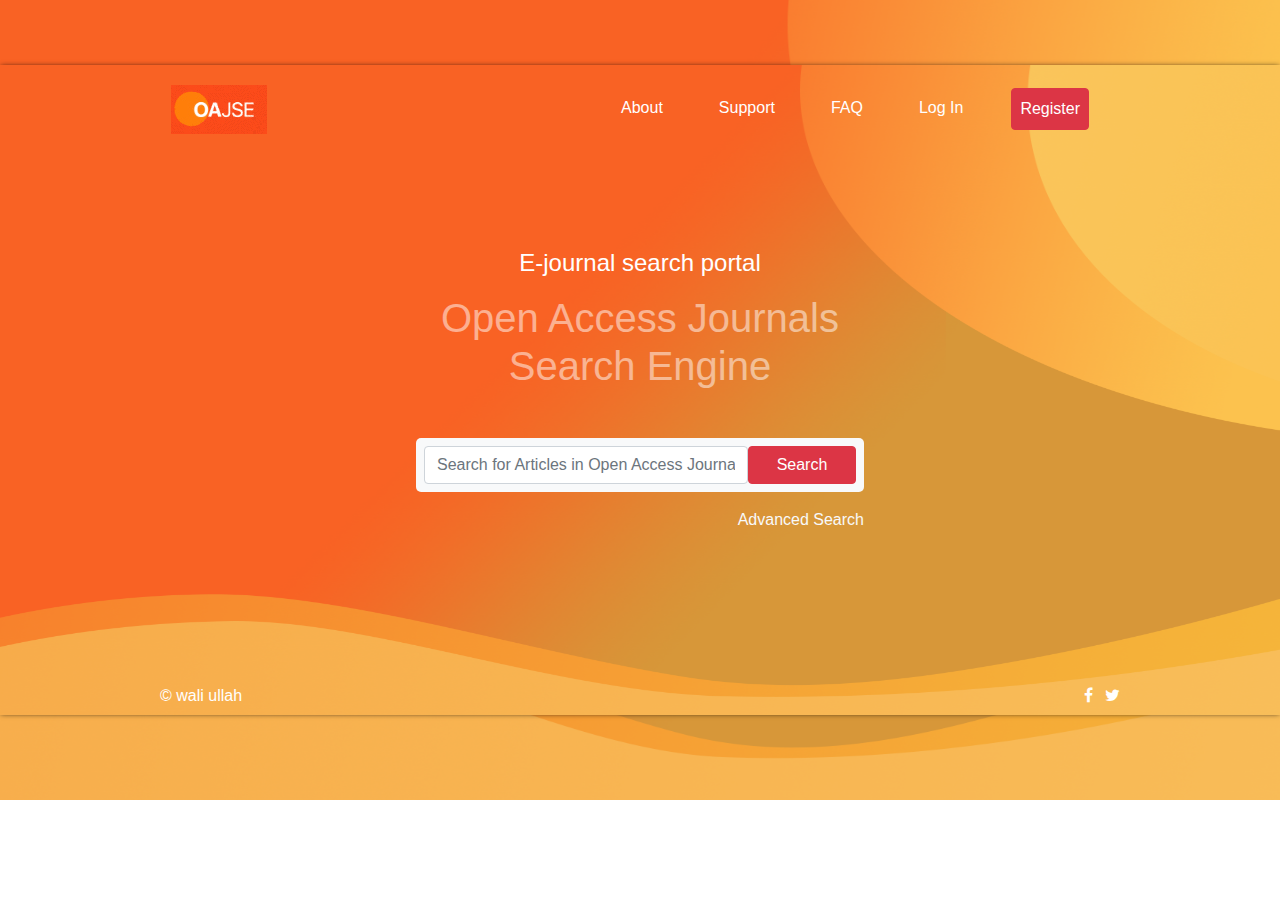
<file: Web ui/Journal-search-page-project/index.html>
<!DOCTYPE html>
<html lang="en">
  <head>
    <meta charset="UTF-8" />
    <meta name="viewport" content="width=device-width, initial-scale=1.0" />
    <title>Search journal</title>
  </head>
  <!--
             *********************************** ***
            **** Font awesome link ****
             *********************************** ***
         -->
  <link
    rel="stylesheet"
    href="https://stackpath.bootstrapcdn.com/font-awesome/4.7.0/css/font-awesome.min.css"
  />
  <!--
             *********************************** ***
            **** Bootstrap css ****
             *********************************** ***
         -->
  <link
    rel="stylesheet"
    href="https://stackpath.bootstrapcdn.com/bootstrap/4.5.2/css/bootstrap.min.css"
    integrity="sha384-JcKb8q3iqJ61gNV9KGb8thSsNjpSL0n8PARn9HuZOnIxN0hoP+VmmDGMN5t9UJ0Z"
    crossorigin="anonymous"
  />
  <!--
             *********************************** ***
            **** Custom css ****
             *********************************** ***
         -->
  <link rel="stylesheet" href="resources/index.css" />

  <body>
    <div class="wrapper">
      <img src="resources/images/bg-main.png" alt="" />
      <div class="box">
        <!--
             *********************************** ***
            **** Search content container section Start ****
             *********************************** ***
         -->
        <div class="container box position-absolute">
          <img
            class="position-absolute"
            src="resources/images/con-bg.png"
            alt=""
          />
          <!--
             *********************************** ***
            **** Search content Navigation section Start ****
             *********************************** ***
         -->
          <nav
            class="navbar navbar-expand-md d-flex justify-content-around navbar-dark"
          >
            <a href="#" class="navbar-brand"
              ><img src="resources/images/logo.jpg" alt=""
            /></a>
            <ul class="navbar-nav">
              <li class="nav-item">
                <a href="#" class="nav-link">About</a>
              </li>
              <li class="nav-item">
                <a href="#" class="nav-link">Support</a>
              </li>
              <li class="nav-item">
                <a href="#" class="nav-link">FAQ</a>
              </li>
              <li class="nav-item">
                <a href="#" class="nav-link">Log In</a>
              </li>
              <li class="nav-item">
                <a href="#" class="nav-link btn btn-danger">Register</a>
              </li>
            </ul>
          </nav>
          <!--
             *********************************** ***
            **** Search content Navigation section End ****
             *********************************** ***
         -->
          <!--
             *********************************** ***
            **** Search content main-content section Start ****
             *********************************** ***
         -->
          <div
            class="header-content position-relative pt-md-5 mt-md-5 text-white"
          >
            <h4>E-journal search portal</h4>
            <h1 class="text-white-50 mb-5 mt-3">
              Open Access Journals Search Engine
            </h1>
            <form action="" class="form-inline bg-light p-2">
              <input
                type="text"
                class="form-control w-75"
                placeholder="Search for Articles in Open Access Journals "
              />
              <button class="btn btn-danger w-25">Search</button>
            </form>
            <a href="#" class="advanced float-right text-light mt-3"
              >Advanced Search</a
            >
          </div>
          <!--
             *********************************** ***
            **** Search content main-content section End ****
             *********************************** ***
         -->

          <!--
             *********************************** ***
            **** Footer of search content section Start ****
             *********************************** ***
         -->
          <div
            class="footer-search d-flex position-relative justify-content-around mt-5 pt-5 pt-lg-0 mt-lg-0 mt-xl-5 pt-xl-5 text-white w-75 m-auto"
          >
            <p class="mt-sm-5 pt-sm-5 mr-auto">&copy; wali ullah</p>
            <div class="mt-sm-5 pt-sm-5">
              <a
                target="_blank"
                href="https://www.facebook.com/"
                class="text-white"
                ><i class="fa fa-facebook" aria-hidden="true"></i
              ></a>
              <a
                target="_blank"
                href="https://twitter.com/?lang=en"
                class="text-white pl-2"
                ><i class="fa fa-twitter" aria-hidden="true"></i
              ></a>
            </div>
          </div>
          <!--
             *********************************** ***
            **** Footer of search content section End ****
             *********************************** ***
         -->
        </div>
        <!--
             *********************************** ***
            **** Search content container section End ****
             *********************************** ***
         -->
      </div>
    </div>

    <script
      src="https://code.jquery.com/jquery-3.5.1.slim.min.js"
      integrity="sha384-DfXdz2htPH0lsSSs5nCTpuj/zy4C+OGpamoFVy38MVBnE+IbbVYUew+OrCXaRkfj"
      crossorigin="anonymous"
    ></script>
    <script
      src="https://cdn.jsdelivr.net/npm/popper.js@1.16.1/dist/umd/popper.min.js"
      integrity="sha384-9/reFTGAW83EW2RDu2S0VKaIzap3H66lZH81PoYlFhbGU+6BZp6G7niu735Sk7lN"
      crossorigin="anonymous"
    ></script>
    <script
      src="https://stackpath.bootstrapcdn.com/bootstrap/4.5.2/js/bootstrap.min.js"
      integrity="sha384-B4gt1jrGC7Jh4AgTPSdUtOBvfO8shuf57BaghqFfPlYxofvL8/KUEfYiJOMMV+rV"
      crossorigin="anonymous"
    ></script>
  </body>
</html>
</file>
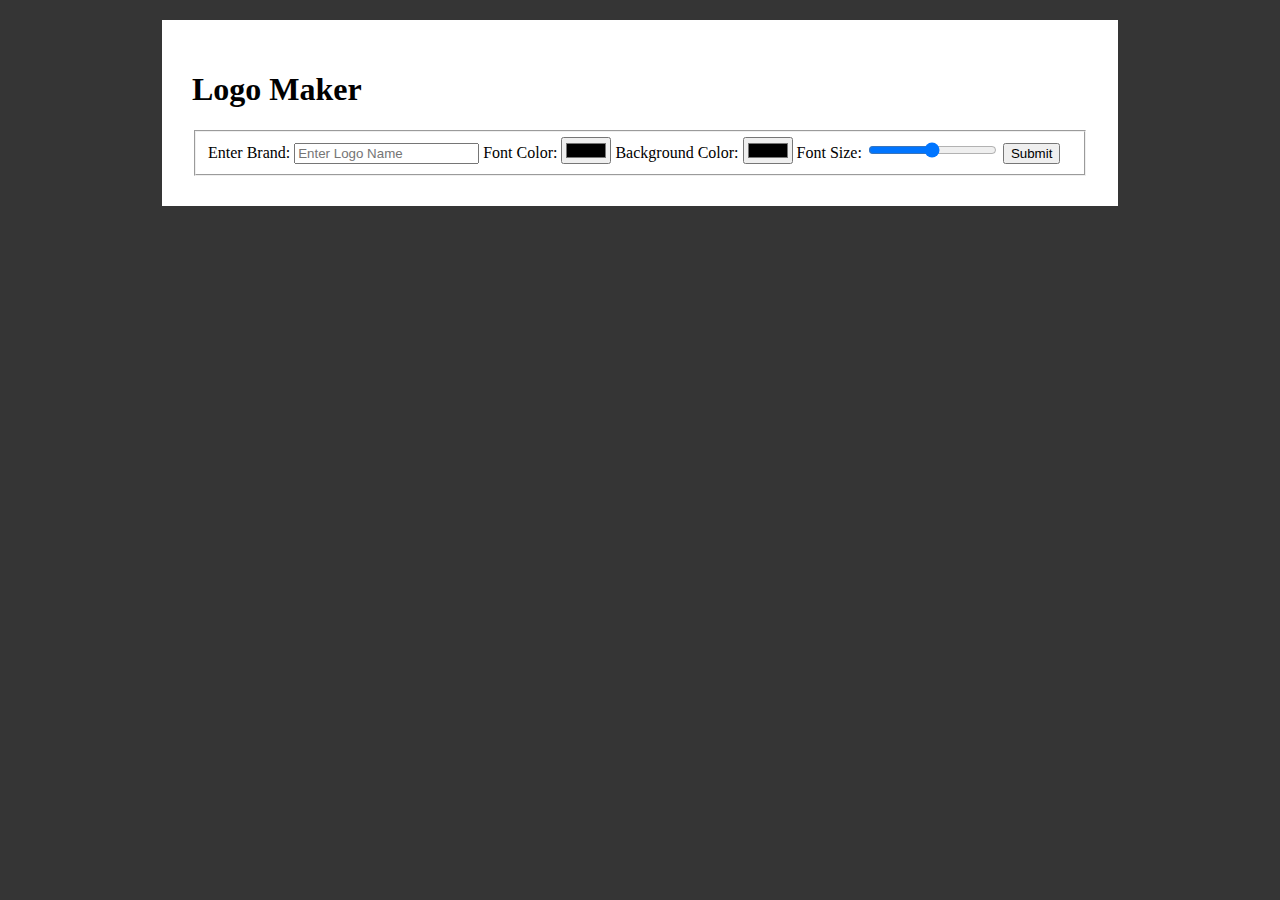
<file: Web ui/Logo-Maker-master/index.html>
<!DOCTYPE html>
<html lang="en">
<head>
    <meta charset="UTF-8">
    <meta name="viewport" content="width=device-width, initial-scale=1.0">
    <title>Logo Creator</title>
    <link rel="stylesheet" href="style.css">
</head>
<body>
    
    <form action="" id="form">
        <h1>Logo Maker</h1>
        <fieldset>
            <label for="brand">Enter Brand: </label>
            <input type="text" name="brand" id="brand" placeholder="Enter Logo Name" required>
            <label for="color">Font Color: </label>
            <input type="color" name="color" id="color">
            <label for="bgcolor">Background Color: </label>
            <input type="color" name="bgcolor" id="bgcolor">
            <label for="fontsize">Font Size: </label>
            <input type="range" name="fontsize" id="fontsize" min="12" max="80">
            <button id="btn">Submit</button>
        </fieldset>
        <section id="result">
    
        </section>
    </form>
    
    <script src="app.js"></script>
</body>
</html>
</file>
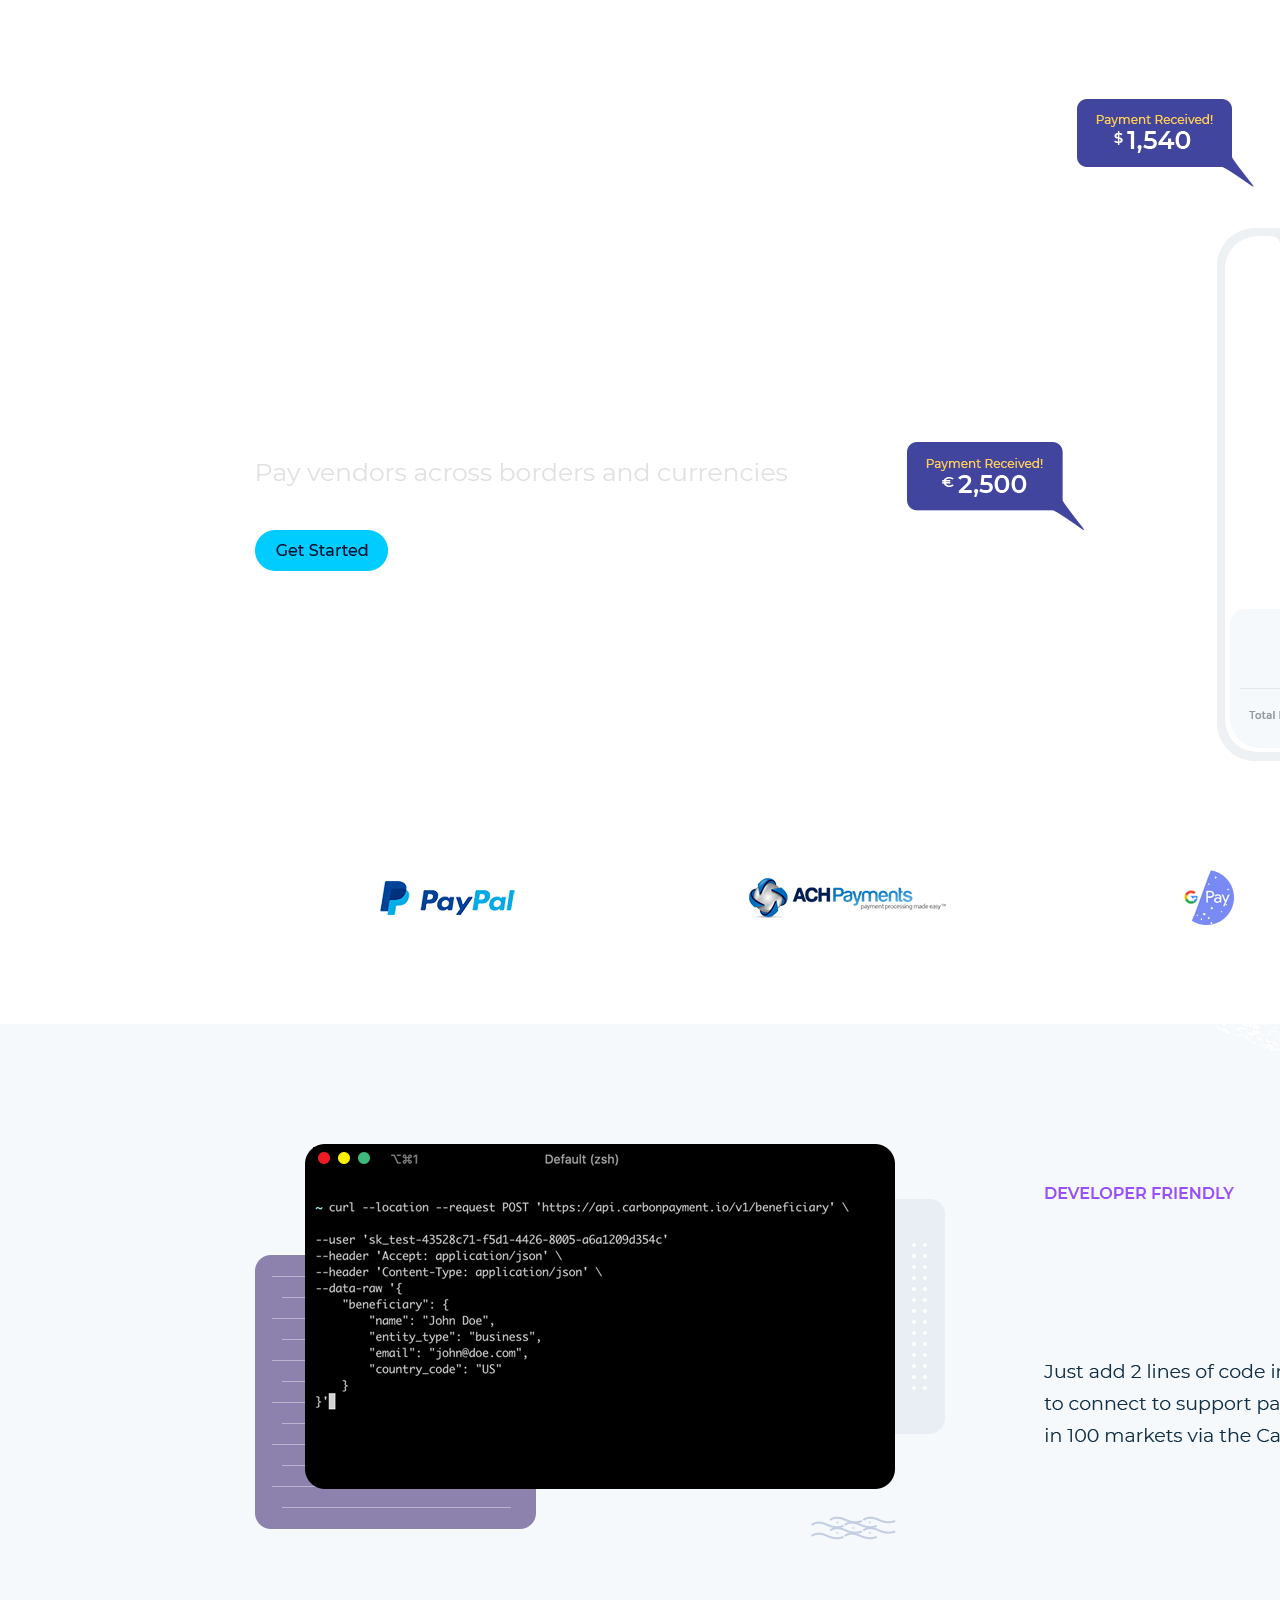
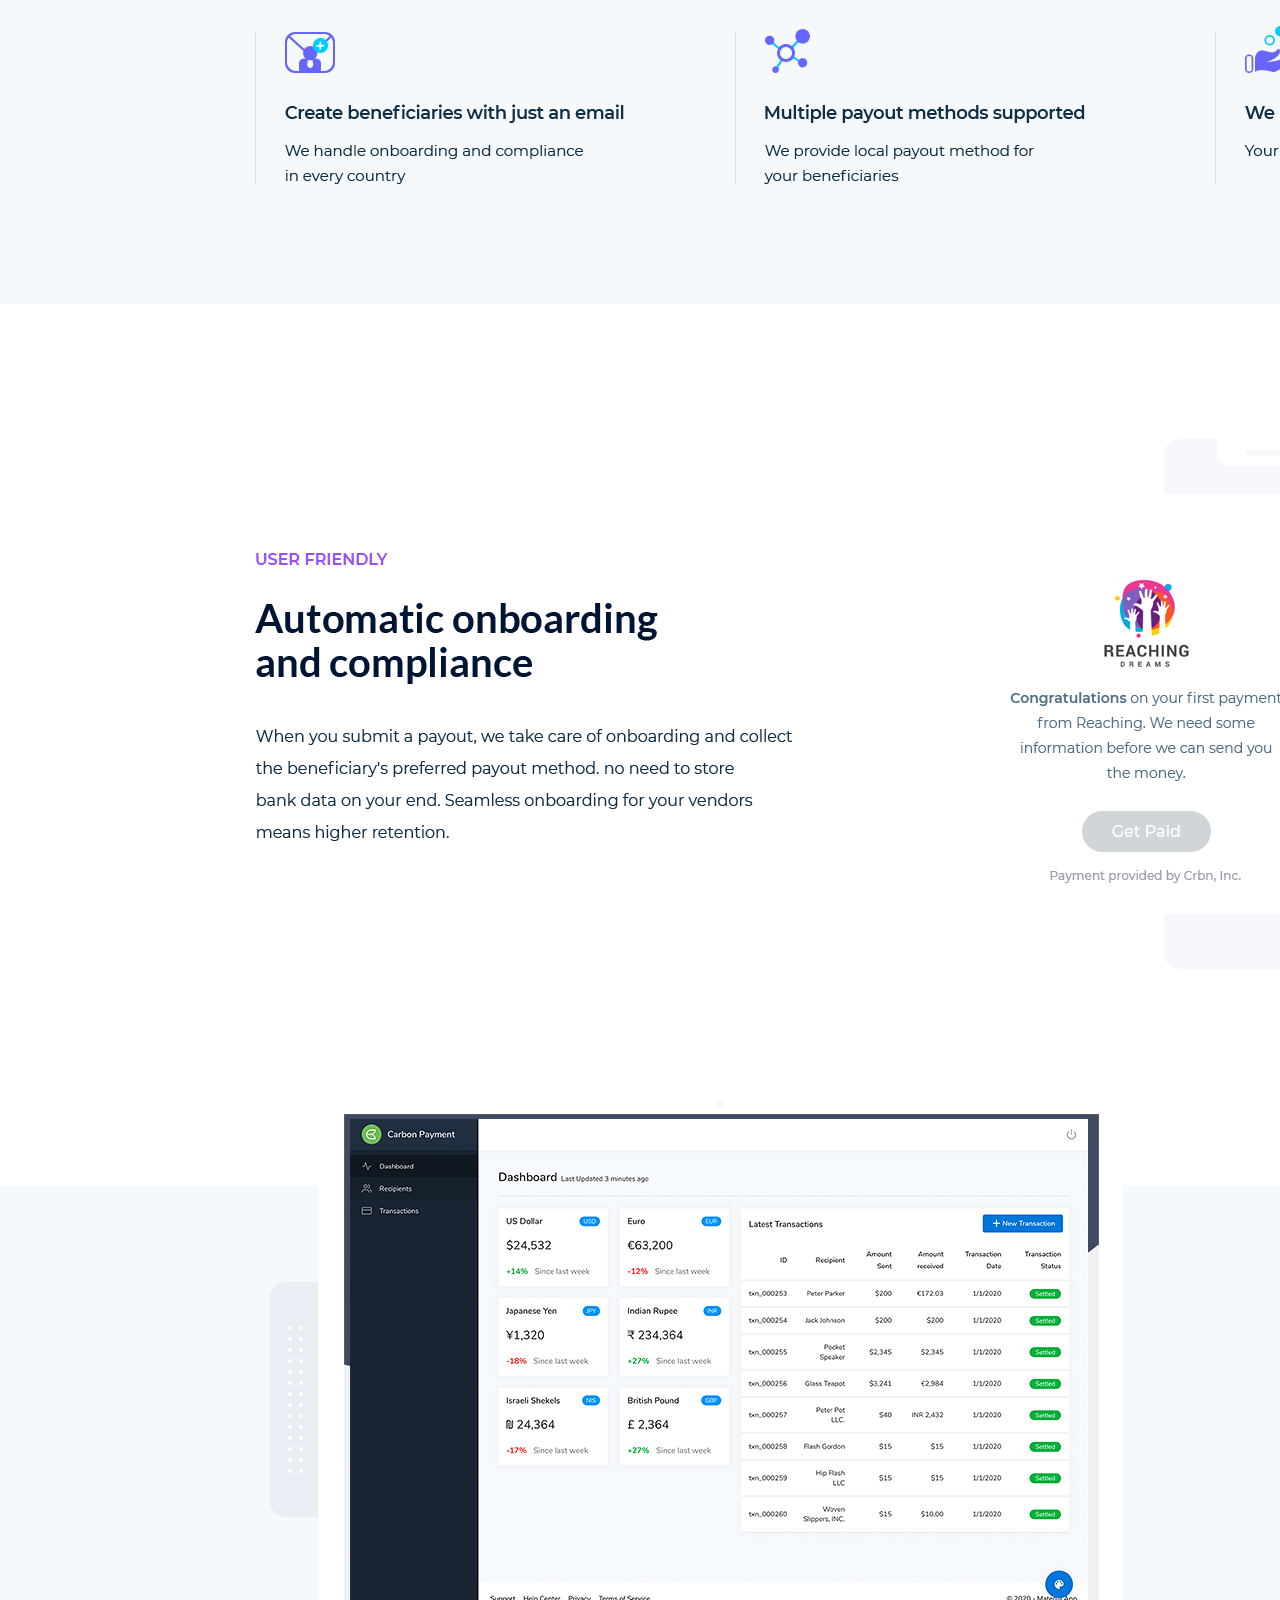
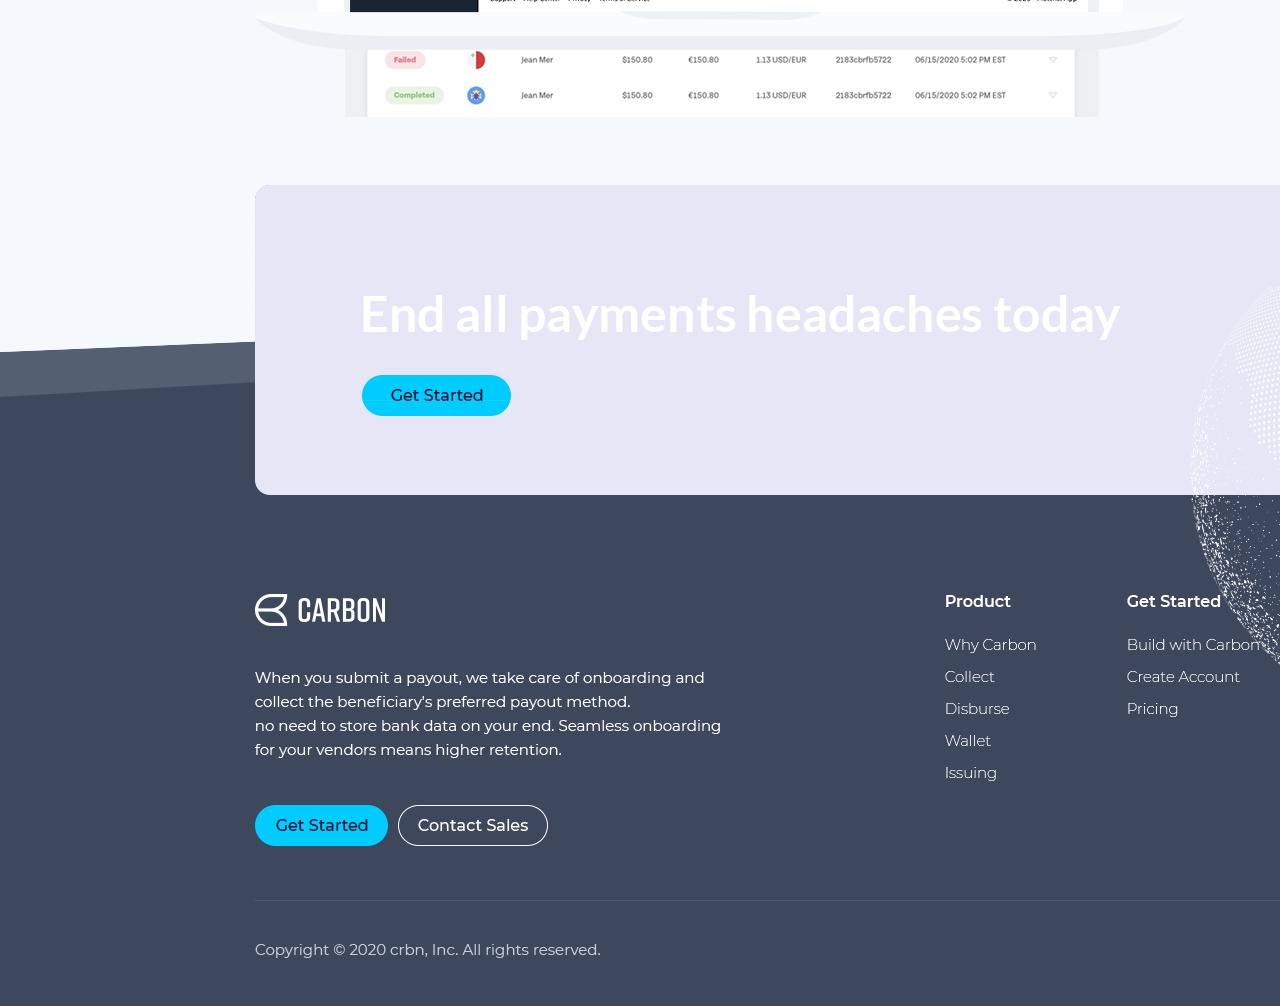
<file: Web ui/psdtowebcarbonhomepagedesktop/index.html>
<!DOCTYPE html PUBLIC "-//W3C//DTD XHTML 1.0 Transitional//EN"	"http://www.w3.org/TR/xhtml1/DTD/xhtml1-transitional.dtd">
<html xmlns="http://www.w3.org/1999/xhtml">
	<head>
		<meta http-equiv="Content-Type" content="text/html; charset=UTF-8" />
		<title>psdtowebcarbonhomepagedesktop.psd</title>
		<link href="styles.css" rel="stylesheet" type="text/css">
	</head>
	<body>
		<div id="background">
			<div id="Background"><img src="images/Background.png"></div>
			<div id="Rectangle4copy3"><img src="images/Rectangle4copy3.png"></div>
			<div id="Rectangle4copy2"><img src="images/Rectangle4copy2.png"></div>
			<div id="Shape1copy5"><img src="images/Shape1copy5.png"></div>
			<div id="Shape12"><img src="images/Shape12.png"></div>
			<div id="Shape9"><img src="images/Shape9.png"></div>
			<div id="Shape11"><img src="images/Shape11.png"></div>
			<div id="Shape10"><img src="images/Shape10.png"></div>
			<div id="Shape8"><img src="images/Shape8.png"></div>
			<div id="Copyright2020crbnInc"><img src="images/Copyright2020crbnInc.png"></div>
			<div id="Shape13copy22"><img src="images/Shape13copy22.png"></div>
			<div id="AboutUsCareersContac"><img src="images/AboutUsCareersContac.png"></div>
			<div id="Company"><img src="images/Company.png"></div>
			<div id="MarketplacesGigEcono"><img src="images/MarketplacesGigEcono.png"></div>
			<div id="Solutions"><img src="images/Solutions.png"></div>
			<div id="BuildwithCarbonCreat"><img src="images/BuildwithCarbonCreat.png"></div>
			<div id="GetStarted"><img src="images/GetStarted.png"></div>
			<div id="RoundedRectangle1cop"><img src="images/RoundedRectangle1cop.png"></div>
			<div id="ContactSalescopy"><img src="images/ContactSalescopy.png"></div>
			<div id="RoundedRectangle1cop_0"><img src="images/RoundedRectangle1cop_0.png"></div>
			<div id="GetStartedcopy2"><img src="images/GetStartedcopy2.png"></div>
			<div id="WhyCarbonCollectDisb"><img src="images/WhyCarbonCollectDisb.png"></div>
			<div id="Product"><img src="images/Product.png"></div>
			<div id="Whenyousubmitapayout"><img src="images/Whenyousubmitapayout.png"></div>
			<div id="Shape1copy4"><img src="images/Shape1copy4.png"></div>
			<div id="Bg"><img src="images/Bg.png"></div>
			<div id="Rectangle3copy5"><img src="images/Rectangle3copy5.png"></div>
			<div id="Ellipse13copy15"><img src="images/Ellipse13copy15.png"></div>
			<div id="RoundedRectangle2cop"><img src="images/RoundedRectangle2cop.png"></div>
			<div id="Layer31"><img src="images/Layer31.png"></div>
			<div id="ScreenShot20201030at"><img src="images/ScreenShot20201030at.png"></div>
			<div id="Rectangle8copy"><img src="images/Rectangle8copy.png"></div>
			<div id="Rectangle8copy2"><img src="images/Rectangle8copy2.png"></div>
			<div id="Shape20"><img src="images/Shape20.png"></div>
			<div id="Ellipse13"><img src="images/Ellipse13.png"></div>
			<div id="Thedashboardenablesy"><img src="images/Thedashboardenablesy.png"></div>
			<div id="Managingtransactions"><img src="images/Managingtransactions.png"></div>
			<div id="rigorouscontrol"><img src="images/rigorouscontrol.png"></div>
			<div id="RoundedRectangle2cop_0"><img src="images/RoundedRectangle2cop_0.png"></div>
			<div id="RoundedRectangle2cop_1"><img src="images/RoundedRectangle2cop_1.png"></div>
			<div id="VectorSmartObject"><img src="images/VectorSmartObject.png"></div>
			<div id="RoundedRectangle1cop_1"><img src="images/RoundedRectangle1cop_1.png"></div>
			<div id="GetStartedcopy"><img src="images/GetStartedcopy.png"></div>
			<div id="Endallpaymentsheadac"><img src="images/Endallpaymentsheadac.png"></div>
			<div id="Shape13copy12"><img src="images/Shape13copy12.png"></div>
			<div id="Shape13copy14"><img src="images/Shape13copy14.png"></div>
			<div id="Shape13copy13"><img src="images/Shape13copy13.png"></div>
			<div id="Shape13copy15"><img src="images/Shape13copy15.png"></div>
			<div id="Shape13copy16"><img src="images/Shape13copy16.png"></div>
			<div id="Shape13copy17"><img src="images/Shape13copy17.png"></div>
			<div id="Shape13copy18"><img src="images/Shape13copy18.png"></div>
			<div id="Shape13copy19"><img src="images/Shape13copy19.png"></div>
			<div id="Shape13copy20"><img src="images/Shape13copy20.png"></div>
			<div id="Shape13copy21"><img src="images/Shape13copy21.png"></div>
			<div id="Shape13copy21_0"><img src="images/Shape13copy21_0.png"></div>
			<div id="Shape13copy21_1"><img src="images/Shape13copy21_1.png"></div>
			<div id="Shape13copy21_2"><img src="images/Shape13copy21_2.png"></div>
			<div id="Shape13copy21_3"><img src="images/Shape13copy21_3.png"></div>
			<div id="Shape13copy21_4"><img src="images/Shape13copy21_4.png"></div>
			<div id="Shape13copy21_5"><img src="images/Shape13copy21_5.png"></div>
			<div id="Shape13copy21_6"><img src="images/Shape13copy21_6.png"></div>
			<div id="Shape13copy21_7"><img src="images/Shape13copy21_7.png"></div>
			<div id="RoundedRectangle2cop_2"><img src="images/RoundedRectangle2cop_2.png"></div>
			<div id="Rectangle5"><img src="images/Rectangle5.png"></div>
			<div id="Shape6"><img src="images/Shape6.png"></div>
			<div id="Shape6copy3"><img src="images/Shape6copy3.png"></div>
			<div id="Shape6copy"><img src="images/Shape6copy.png"></div>
			<div id="Shape6copy4"><img src="images/Shape6copy4.png"></div>
			<div id="Shape6copy2"><img src="images/Shape6copy2.png"></div>
			<div id="Shape6copy5"><img src="images/Shape6copy5.png"></div>
			<div id="Shape6copy6"><img src="images/Shape6copy6.png"></div>
			<div id="Shape6copy6_0"><img src="images/Shape6copy6_0.png"></div>
			<div id="Ellipse3"><img src="images/Ellipse3.png"></div>
			<div id="Ellipse3copy2"><img src="images/Ellipse3copy2.png"></div>
			<div id="Ellipse3copy3"><img src="images/Ellipse3copy3.png"></div>
			<div id="Ellipse3copy4"><img src="images/Ellipse3copy4.png"></div>
			<div id="Ellipse3copy"><img src="images/Ellipse3copy.png"></div>
			<div id="RoundedRectangle2"><img src="images/RoundedRectangle2.png"></div>
			<div id="RoundedRectangle2cop_3"><img src="images/RoundedRectangle2cop_3.png"></div>
			<div id="YouReceivedaPayment"><img src="images/YouReceivedaPayment.png"></div>
			<div id="Congratulationsonyou"><img src="images/Congratulationsonyou.png"></div>
			<div id="PaymentprovidedbyCrb"><img src="images/PaymentprovidedbyCrb.png"></div>
			<div id="RoundedRectangle1cop_2"><img src="images/RoundedRectangle1cop_2.png"></div>
			<div id="GetPaid"><img src="images/GetPaid.png"></div>
			<div id="Layer6"><img src="images/Layer6.png"></div>
			<div id="RoundedRectangle3"><img src="images/RoundedRectangle3.png"></div>
			<div id="Whatisyourpreferredp"><img src="images/Whatisyourpreferredp.png"></div>
			<div id="Ellipse5"><img src="images/Ellipse5.png"></div>
			<div id="Layer38"><img src="images/Layer38.png"></div>
			<div id="Shape7"><img src="images/Shape7.png"></div>
			<div id="27oftotalamount"><img src="images/27oftotalamount.png"></div>
			<div id="23businessdays"><img src="images/23businessdays.png"></div>
			<div id="Ellipse6"><img src="images/Ellipse6.png"></div>
			<div id="Ellipse6copy"><img src="images/Ellipse6copy.png"></div>
			<div id="RoundedRectangle5"><img src="images/RoundedRectangle5.png"></div>
			<div id="Ellipse5copy2"><img src="images/Ellipse5copy2.png"></div>
			<div id="Rectangle10"><img src="images/Rectangle10.png"></div>
			<div id="Free"><img src="images/Free.png"></div>
			<div id="710businessdays"><img src="images/710businessdays.png"></div>
			<div id="Ellipse6copy2"><img src="images/Ellipse6copy2.png"></div>
			<div id="Ellipse6copy2_0"><img src="images/Ellipse6copy2_0.png"></div>
			<div id="Fastest"><img src="images/Fastest.png"></div>
			<div id="RoundedRectangle5cop"><img src="images/RoundedRectangle5cop.png"></div>
			<div id="Cheapest"><img src="images/Cheapest.png"></div>
			<div id="Whenyousubmitapayout_0"><img src="images/Whenyousubmitapayout_0.png"></div>
			<div id="Automaticonboardinga"><img src="images/Automaticonboardinga.png"></div>
			<div id="userfriendly"><img src="images/userfriendly.png"></div>
			<div id="Rectangle9"><img src="images/Rectangle9.png"></div>
			<div id="Shape1copy6"><img src="images/Shape1copy6.png"></div>
			<div id="Wehandletherest"><img src="images/Wehandletherest.png"></div>
			<div id="Yourvendorsgetpaidfa"><img src="images/Yourvendorsgetpaidfa.png"></div>
			<div id="Shape14copy4"><img src="images/Shape14copy4.png"></div>
			<div id="Ellipse9copy4"><img src="images/Ellipse9copy4.png"></div>
			<div id="Ellipse9copy5"><img src="images/Ellipse9copy5.png"></div>
			<div id="Ellipse9copy7"><img src="images/Ellipse9copy7.png"></div>
			<div id="RoundedRectangle14"><img src="images/RoundedRectangle14.png"></div>
			<div id="Multiplepayoutmethod"><img src="images/Multiplepayoutmethod.png"></div>
			<div id="Weprovidelocalpayout"><img src="images/Weprovidelocalpayout.png"></div>
			<div id="Shape14copy3"><img src="images/Shape14copy3.png"></div>
			<div id="Shape9_0"><img src="images/Shape9_0.png"></div>
			<div id="Shape9copy"><img src="images/Shape9copy.png"></div>
			<div id="Shape9copy2"><img src="images/Shape9copy2.png"></div>
			<div id="Shape9copy3"><img src="images/Shape9copy3.png"></div>
			<div id="Ellipse9copy2"><img src="images/Ellipse9copy2.png"></div>
			<div id="Ellipse12"><img src="images/Ellipse12.png"></div>
			<div id="Ellipse9copy3"><img src="images/Ellipse9copy3.png"></div>
			<div id="Createbeneficiariesw"><img src="images/Createbeneficiariesw.png"></div>
			<div id="Wehandleonboardingan"><img src="images/Wehandleonboardingan.png"></div>
			<div id="Shape14copy2"><img src="images/Shape14copy2.png"></div>
			<div id="Shape21"><img src="images/Shape21.png"></div>
			<div id="Ellipse7"><img src="images/Ellipse7.png"></div>
			<div id="layer_132"><img src="images/layer_132.png"></div>
			<div id="Justadd2linesofcodei"><img src="images/Justadd2linesofcodei.png"></div>
			<div id="2linesofcode100marke"><img src="images/2linesofcode100marke.png"></div>
			<div id="DEveloperfriendly"><img src="images/DEveloperfriendly.png"></div>
			<div id="Shape6_0"><img src="images/Shape6_0.png"></div>
			<div id="Shape6copy3_0"><img src="images/Shape6copy3_0.png"></div>
			<div id="Shape6copy_0"><img src="images/Shape6copy_0.png"></div>
			<div id="Shape6copy4_0"><img src="images/Shape6copy4_0.png"></div>
			<div id="Shape6copy2_0"><img src="images/Shape6copy2_0.png"></div>
			<div id="Shape6copy5_0"><img src="images/Shape6copy5_0.png"></div>
			<div id="Shape6copy6_1"><img src="images/Shape6copy6_1.png"></div>
			<div id="Shape6copy6_2"><img src="images/Shape6copy6_2.png"></div>
			<div id="Ellipse3_0"><img src="images/Ellipse3_0.png"></div>
			<div id="Ellipse3copy2_0"><img src="images/Ellipse3copy2_0.png"></div>
			<div id="Ellipse3copy3_0"><img src="images/Ellipse3copy3_0.png"></div>
			<div id="Ellipse3copy4_0"><img src="images/Ellipse3copy4_0.png"></div>
			<div id="Ellipse3copy_0"><img src="images/Ellipse3copy_0.png"></div>
			<div id="Rectangle3copy4"><img src="images/Rectangle3copy4.png"></div>
			<div id="Ellipse13copy16"><img src="images/Ellipse13copy16.png"></div>
			<div id="Rectangle3copy2"><img src="images/Rectangle3copy2.png"></div>
			<div id="Shape13"><img src="images/Shape13.png"></div>
			<div id="Shape13copy"><img src="images/Shape13copy.png"></div>
			<div id="Shape13copy2"><img src="images/Shape13copy2.png"></div>
			<div id="Shape13copy3"><img src="images/Shape13copy3.png"></div>
			<div id="Shape13copy4"><img src="images/Shape13copy4.png"></div>
			<div id="Shape13copy5"><img src="images/Shape13copy5.png"></div>
			<div id="Shape13copy6"><img src="images/Shape13copy6.png"></div>
			<div id="Shape13copy7"><img src="images/Shape13copy7.png"></div>
			<div id="Shape13copy8"><img src="images/Shape13copy8.png"></div>
			<div id="Shape13copy9"><img src="images/Shape13copy9.png"></div>
			<div id="Shape13copy10"><img src="images/Shape13copy10.png"></div>
			<div id="Shape13copy11"><img src="images/Shape13copy11.png"></div>
			<div id="Rectangle3"><img src="images/Rectangle3.png"></div>
			<div id="Layer32"><img src="images/Layer32.png"></div>
			<div id="Ellipse4"><img src="images/Ellipse4.png"></div>
			<div id="Ellipse4copy"><img src="images/Ellipse4copy.png"></div>
			<div id="Ellipse4copy2"><img src="images/Ellipse4copy2.png"></div>
			<div id="Layer37"><img src="images/Layer37.png"></div>
			<div id="Group26"><img src="images/Group26.png"></div>
			<div id="Layer36"><img src="images/Layer36.png"></div>
			<div id="Layer33"><img src="images/Layer33.png"></div>
			<div id="Rectangle7"><img src="images/Rectangle7.png"></div>
			<div id="Rectangle7copy"><img src="images/Rectangle7copy.png"></div>
			<div id="VectorSmartObject_0"><img src="images/VectorSmartObject_0.png"></div>
			<div id="Rectangle6copy2"><img src="images/Rectangle6copy2.png"></div>
			<div id="Ellipse1copy15"><img src="images/Ellipse1copy15.png"></div>
			<div id="Ellipse1copy15_0"><img src="images/Ellipse1copy15_0.png"></div>
			<div id="PaymentReceived"><img src="images/PaymentReceived.png"></div>
			<div id="layer_7500"><img src="images/layer_7500.png"></div>
			<div id="Rectangle6copy3"><img src="images/Rectangle6copy3.png"></div>
			<div id="Ellipse1copy16"><img src="images/Ellipse1copy16.png"></div>
			<div id="Ellipse1copy16_0"><img src="images/Ellipse1copy16_0.png"></div>
			<div id="PaymentReceivedcopy2"><img src="images/PaymentReceivedcopy2.png"></div>
			<div id="layer_6320"><img src="images/layer_6320.png"></div>
			<div id="Rectangle6"><img src="images/Rectangle6.png"></div>
			<div id="Ellipse1copy7"><img src="images/Ellipse1copy7.png"></div>
			<div id="Ellipse1copy"><img src="images/Ellipse1copy.png"></div>
			<div id="PaymentReceived_0"><img src="images/PaymentReceived_0.png"></div>
			<div id="layer_1540"><img src="images/layer_1540.png"></div>
			<div id="Rectangle6copy"><img src="images/Rectangle6copy.png"></div>
			<div id="Ellipse1copy14"><img src="images/Ellipse1copy14.png"></div>
			<div id="Ellipse1copy14_0"><img src="images/Ellipse1copy14_0.png"></div>
			<div id="PaymentReceived_1"><img src="images/PaymentReceived_1.png"></div>
			<div id="layer_2500"><img src="images/layer_2500.png"></div>
			<div id="RoundedRectangle1cop_3"><img src="images/RoundedRectangle1cop_3.png"></div>
			<div id="ContactSales"><img src="images/ContactSales.png"></div>
			<div id="RoundedRectangle1"><img src="images/RoundedRectangle1.png"></div>
			<div id="GetStarted_0"><img src="images/GetStarted_0.png"></div>
			<div id="Payvendorsacrossbord"><img src="images/Payvendorsacrossbord.png"></div>
			<div id="Globalpayoutsunlocke"><img src="images/Globalpayoutsunlocke.png"></div>
			<div id="carbonpayment"><img src="images/carbonpayment.png"></div>
			<div id="RoundedRectangle7"><img src="images/RoundedRectangle7.png"></div>
			<div id="RoundedRectangle7cop"><img src="images/RoundedRectangle7cop.png"></div>
			<div id="RoundedRectangle7cop_0"><img src="images/RoundedRectangle7cop_0.png"></div>
			<div id="RoundedRectangle8"><img src="images/RoundedRectangle8.png"></div>
			<div id="PaymentReceived_2"><img src="images/PaymentReceived_2.png"></div>
			<div id="Ellipse11"><img src="images/Ellipse11.png"></div>
			<div id="Shape15"><img src="images/Shape15.png"></div>
			<div id="2300Hasbeencreditedt"><img src="images/2300Hasbeencreditedt.png"></div>
			<div id="layer_24534"><img src="images/layer_24534.png"></div>
			<div id="Totalbalance"><img src="images/Totalbalance.png"></div>
			<div id="Shape16"><img src="images/Shape16.png"></div>
			<div id="RoundedRectangle12"><img src="images/RoundedRectangle12.png"></div>
			<div id="Shape18"><img src="images/Shape18.png"></div>
			<div id="Signin"><img src="images/Signin.png"></div>
			<div id="BlogDeveloperAPI"><img src="images/BlogDeveloperAPI.png"></div>
			<div id="Shape1"><img src="images/Shape1.png"></div>
		</div>
 </body>
 </html>
</file>
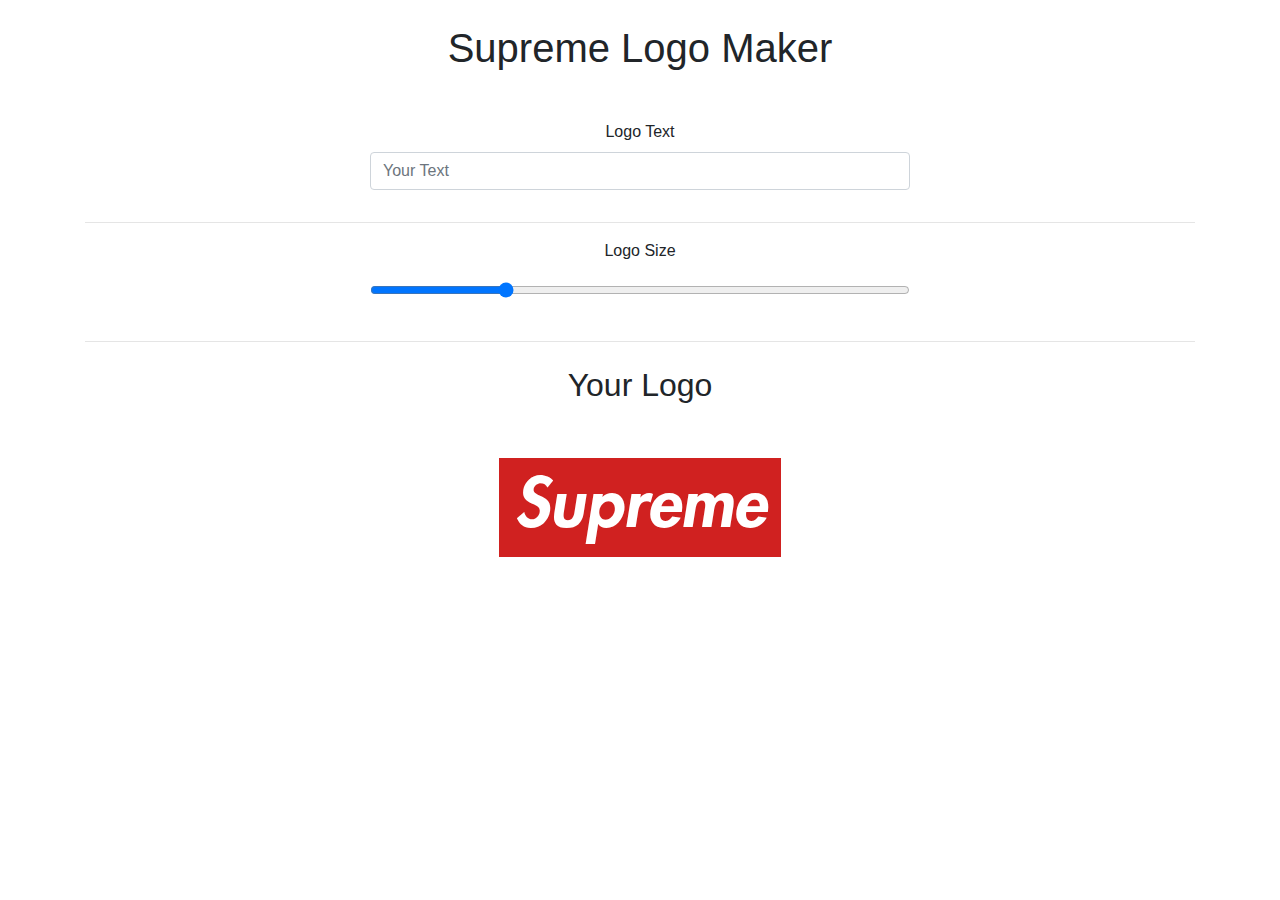
<file: Web ui/supreme-logo-maker-master/index.html>
<!DOCTYPE html>
<html lang="en-GB">
<head>
    <meta http-equiv="Content-Type" content="text/html; charset=UTF-8"/>
    <meta name="viewport" content="width=device-width, initial-scale=1, maximum-scale=2"/>
    <title>Supreme Logo Maker</title>
    <link rel="stylesheet" href="https://stackpath.bootstrapcdn.com/bootstrap/4.5.0/css/bootstrap.min.css"/>
    <link rel="stylesheet" href="style.css"/>
</head>
<body class="text-center">
<div class="container">
    <h1 class="mt-4 mb-5">Supreme Logo Maker</h1>
    <div class="row">
        <div class="form-group offset-3 col-6">
            <label for="text-input">Logo Text</label>
            <input type="text" class="form-control" id="text-input" placeholder="Your Text">
        </div>
    </div>
    <hr>
    <div class="row">
        <div class="form-group offset-3 col-6">
            <label for="size-slider">Logo Size</label>
            <input type="range" class="form-control" id="size-slider" value="50" min="5" max="200">
        </div>
    </div>
    <hr>
</div>
<h2 class="mt-4 mb-5">Your Logo</h2>
<span id="supreme-area">Supreme</span>
<script type="text/javascript" src="script.js"></script>
</body>
</html>
</file>
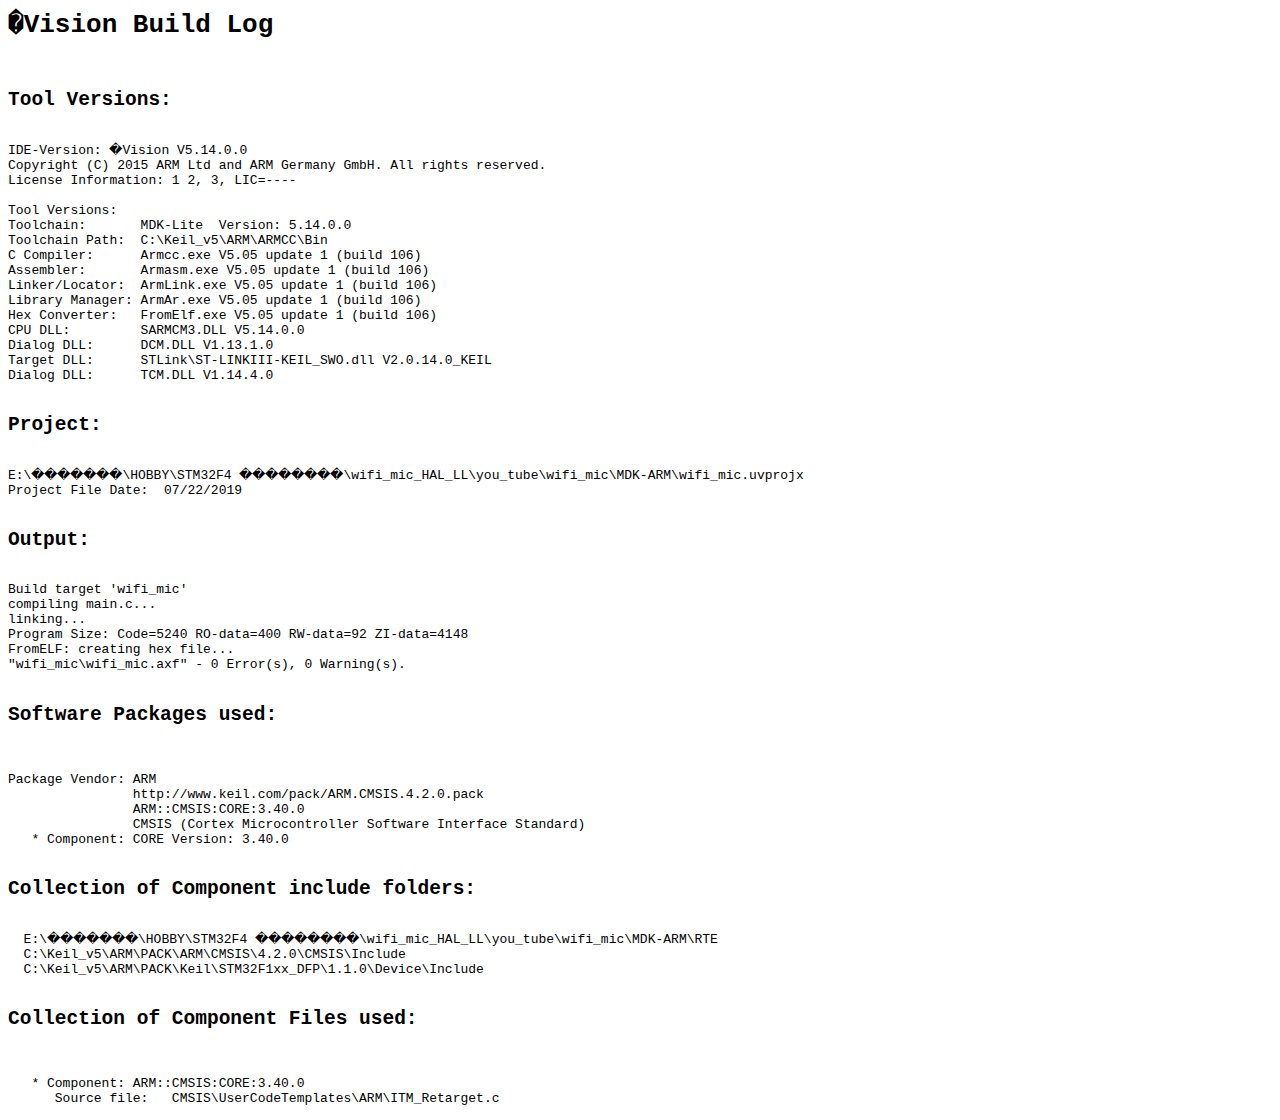
<file: wifi_microfone/wifi_mic/MDK-ARM/wifi_mic/wifi_mic.build_log.htm>
<html>
<body>
<pre>
<h1>�Vision Build Log</h1>
<h2>Tool Versions:</h2>
IDE-Version: �Vision V5.14.0.0
Copyright (C) 2015 ARM Ltd and ARM Germany GmbH. All rights reserved.
License Information: 1 2, 3, LIC=----
 
Tool Versions:
Toolchain:       MDK-Lite  Version: 5.14.0.0
Toolchain Path:  C:\Keil_v5\ARM\ARMCC\Bin
C Compiler:      Armcc.exe V5.05 update 1 (build 106)
Assembler:       Armasm.exe V5.05 update 1 (build 106)
Linker/Locator:  ArmLink.exe V5.05 update 1 (build 106)
Library Manager: ArmAr.exe V5.05 update 1 (build 106)
Hex Converter:   FromElf.exe V5.05 update 1 (build 106)
CPU DLL:         SARMCM3.DLL V5.14.0.0
Dialog DLL:      DCM.DLL V1.13.1.0
Target DLL:      STLink\ST-LINKIII-KEIL_SWO.dll V2.0.14.0_KEIL
Dialog DLL:      TCM.DLL V1.14.4.0
 
<h2>Project:</h2>
E:\�������\HOBBY\STM32F4 ��������\wifi_mic_HAL_LL\you_tube\wifi_mic\MDK-ARM\wifi_mic.uvprojx
Project File Date:  07/22/2019

<h2>Output:</h2>
Build target 'wifi_mic'
compiling main.c...
linking...
Program Size: Code=5240 RO-data=400 RW-data=92 ZI-data=4148  
FromELF: creating hex file...
"wifi_mic\wifi_mic.axf" - 0 Error(s), 0 Warning(s).

<h2>Software Packages used:</h2>

Package Vendor: ARM
                http://www.keil.com/pack/ARM.CMSIS.4.2.0.pack
                ARM::CMSIS:CORE:3.40.0
                CMSIS (Cortex Microcontroller Software Interface Standard)
   * Component: CORE Version: 3.40.0

<h2>Collection of Component include folders:</h2>
  E:\�������\HOBBY\STM32F4 ��������\wifi_mic_HAL_LL\you_tube\wifi_mic\MDK-ARM\RTE
  C:\Keil_v5\ARM\PACK\ARM\CMSIS\4.2.0\CMSIS\Include
  C:\Keil_v5\ARM\PACK\Keil\STM32F1xx_DFP\1.1.0\Device\Include

<h2>Collection of Component Files used:</h2>

   * Component: ARM::CMSIS:CORE:3.40.0
      Source file:   CMSIS\UserCodeTemplates\ARM\ITM_Retarget.c
</pre>
</body>
</html>
</file>
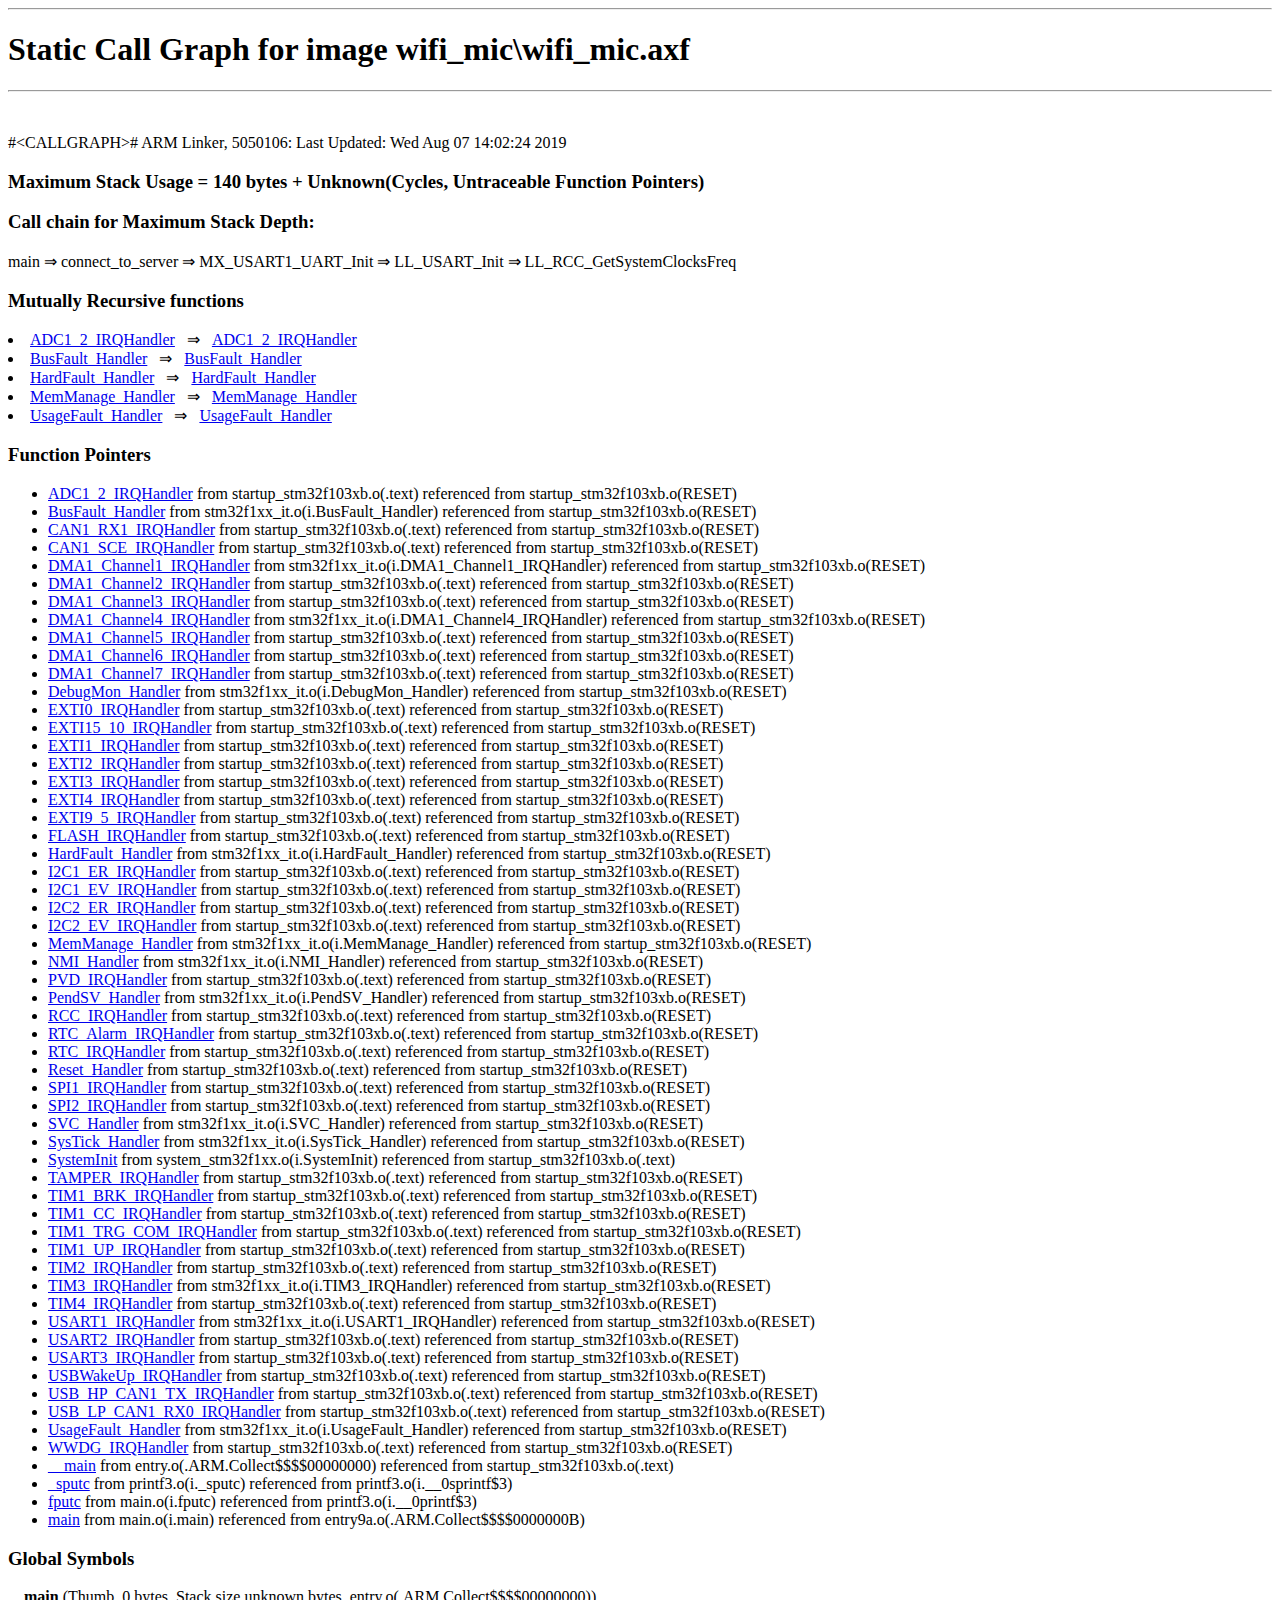
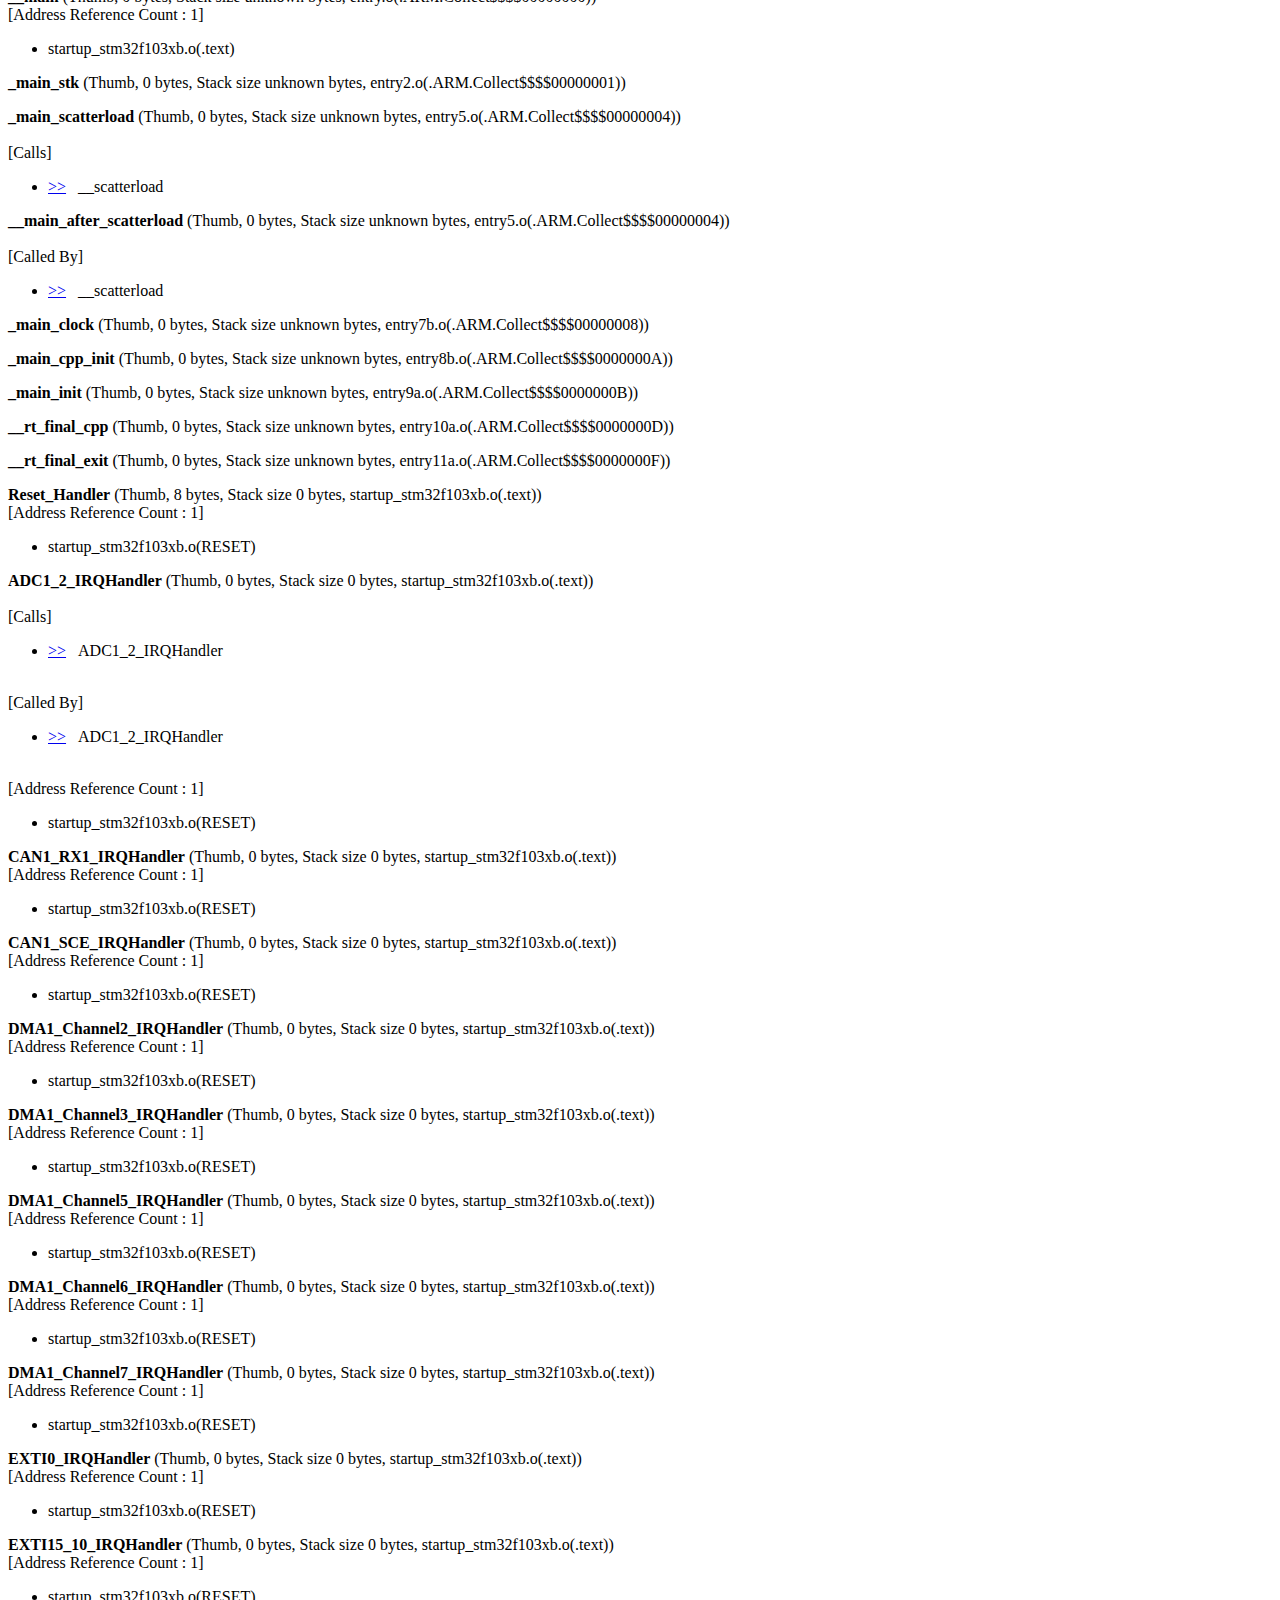
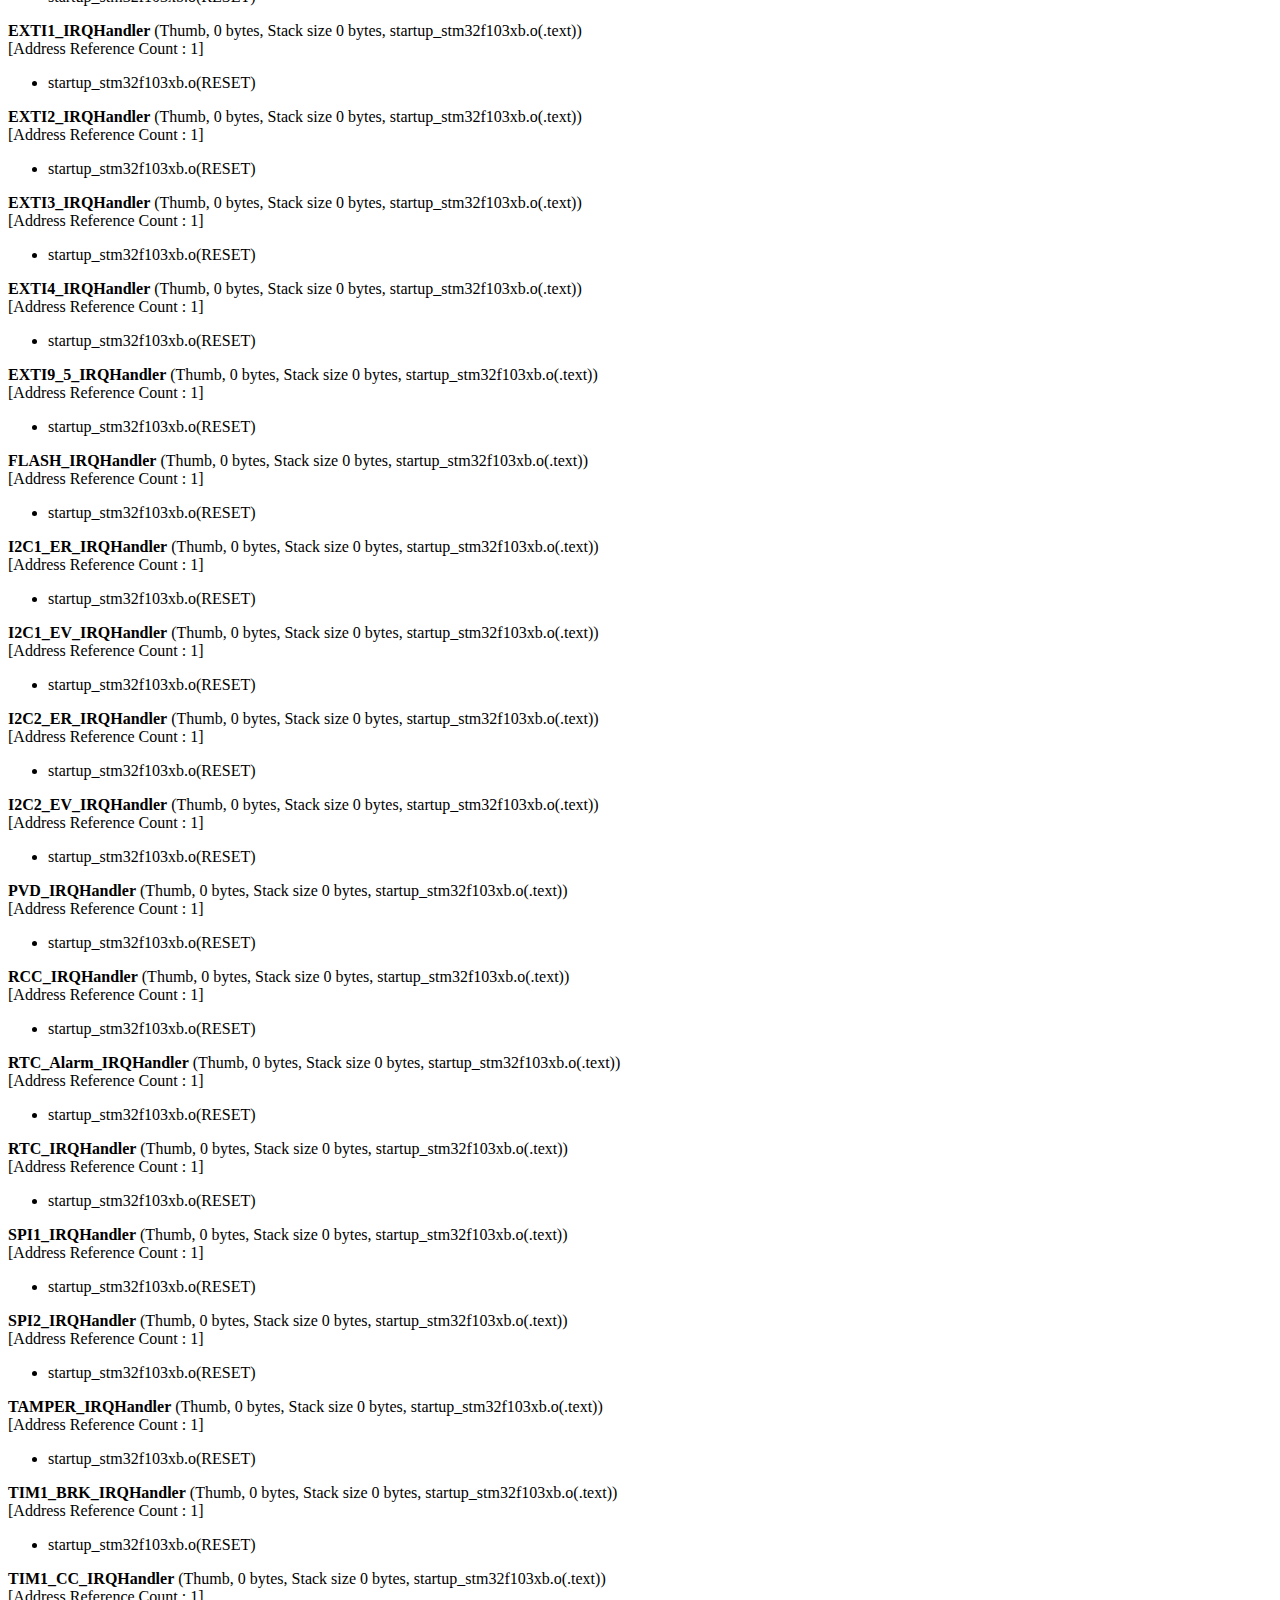
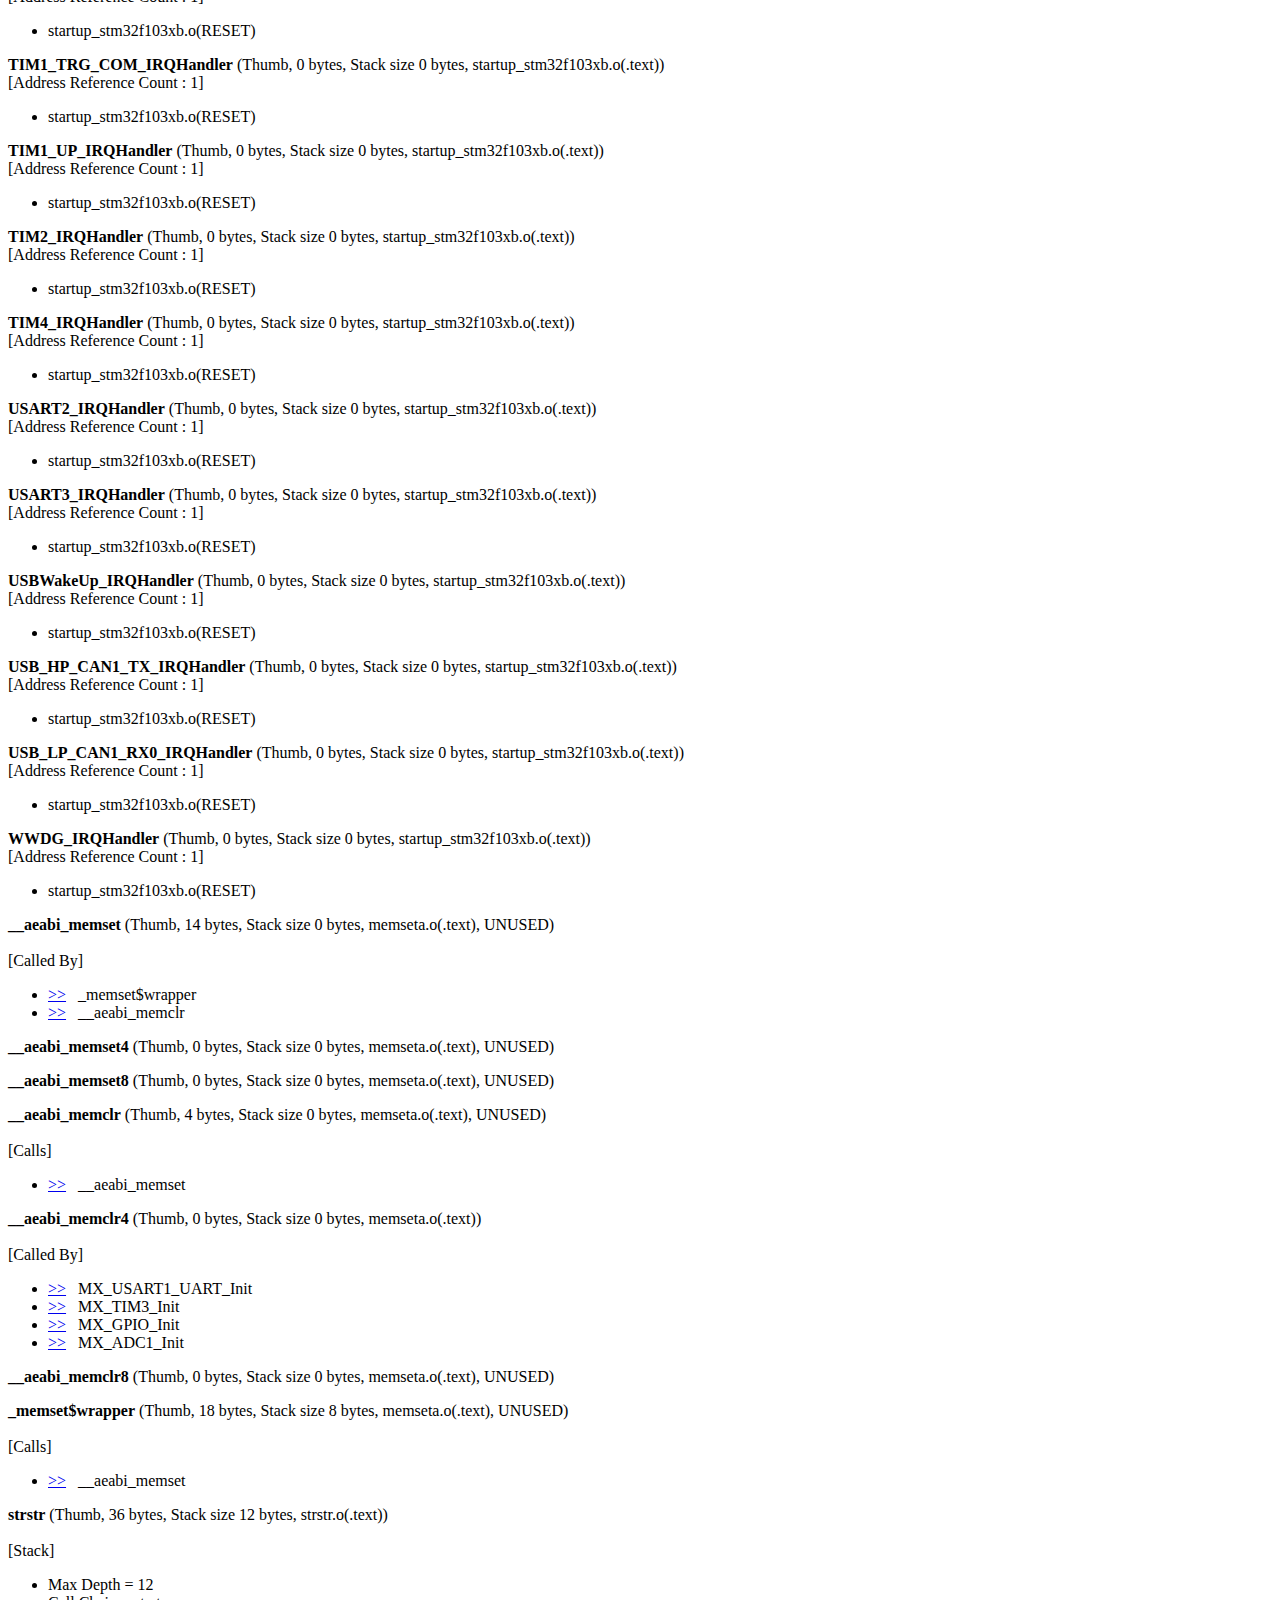
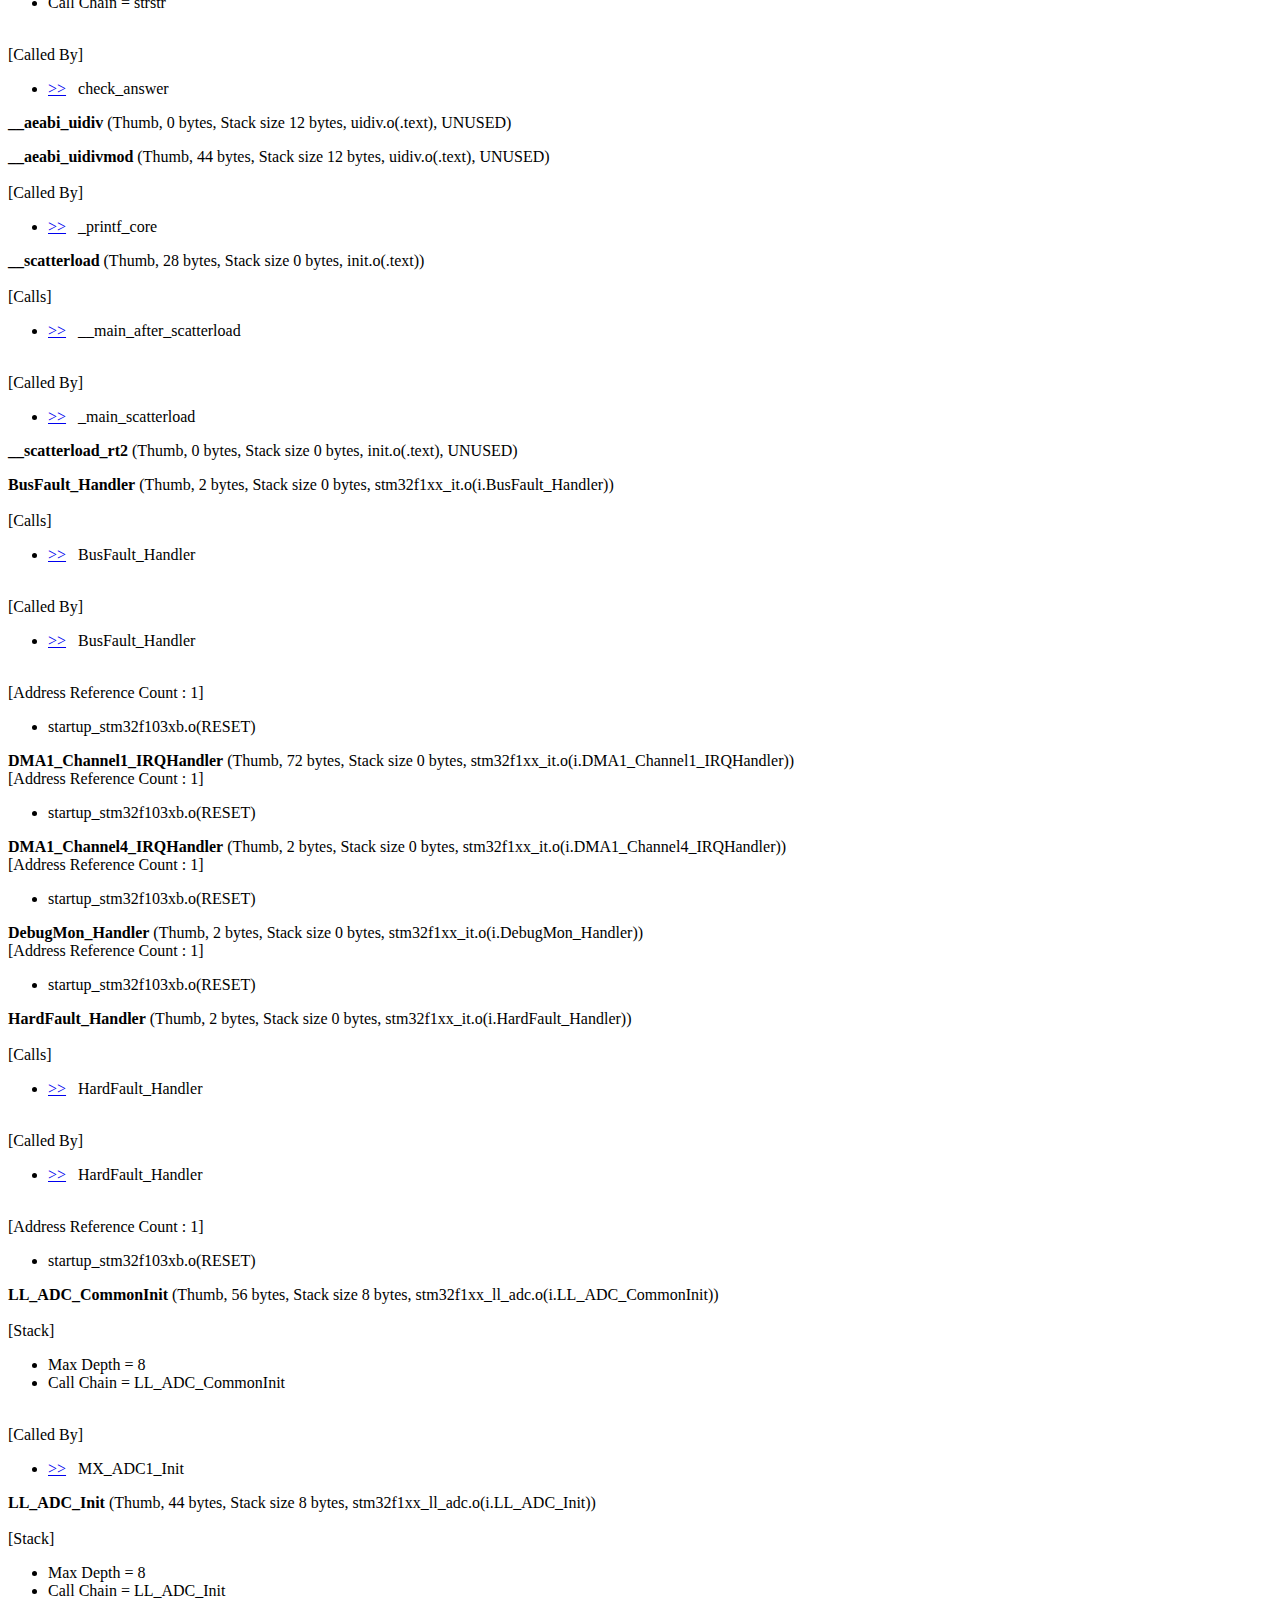
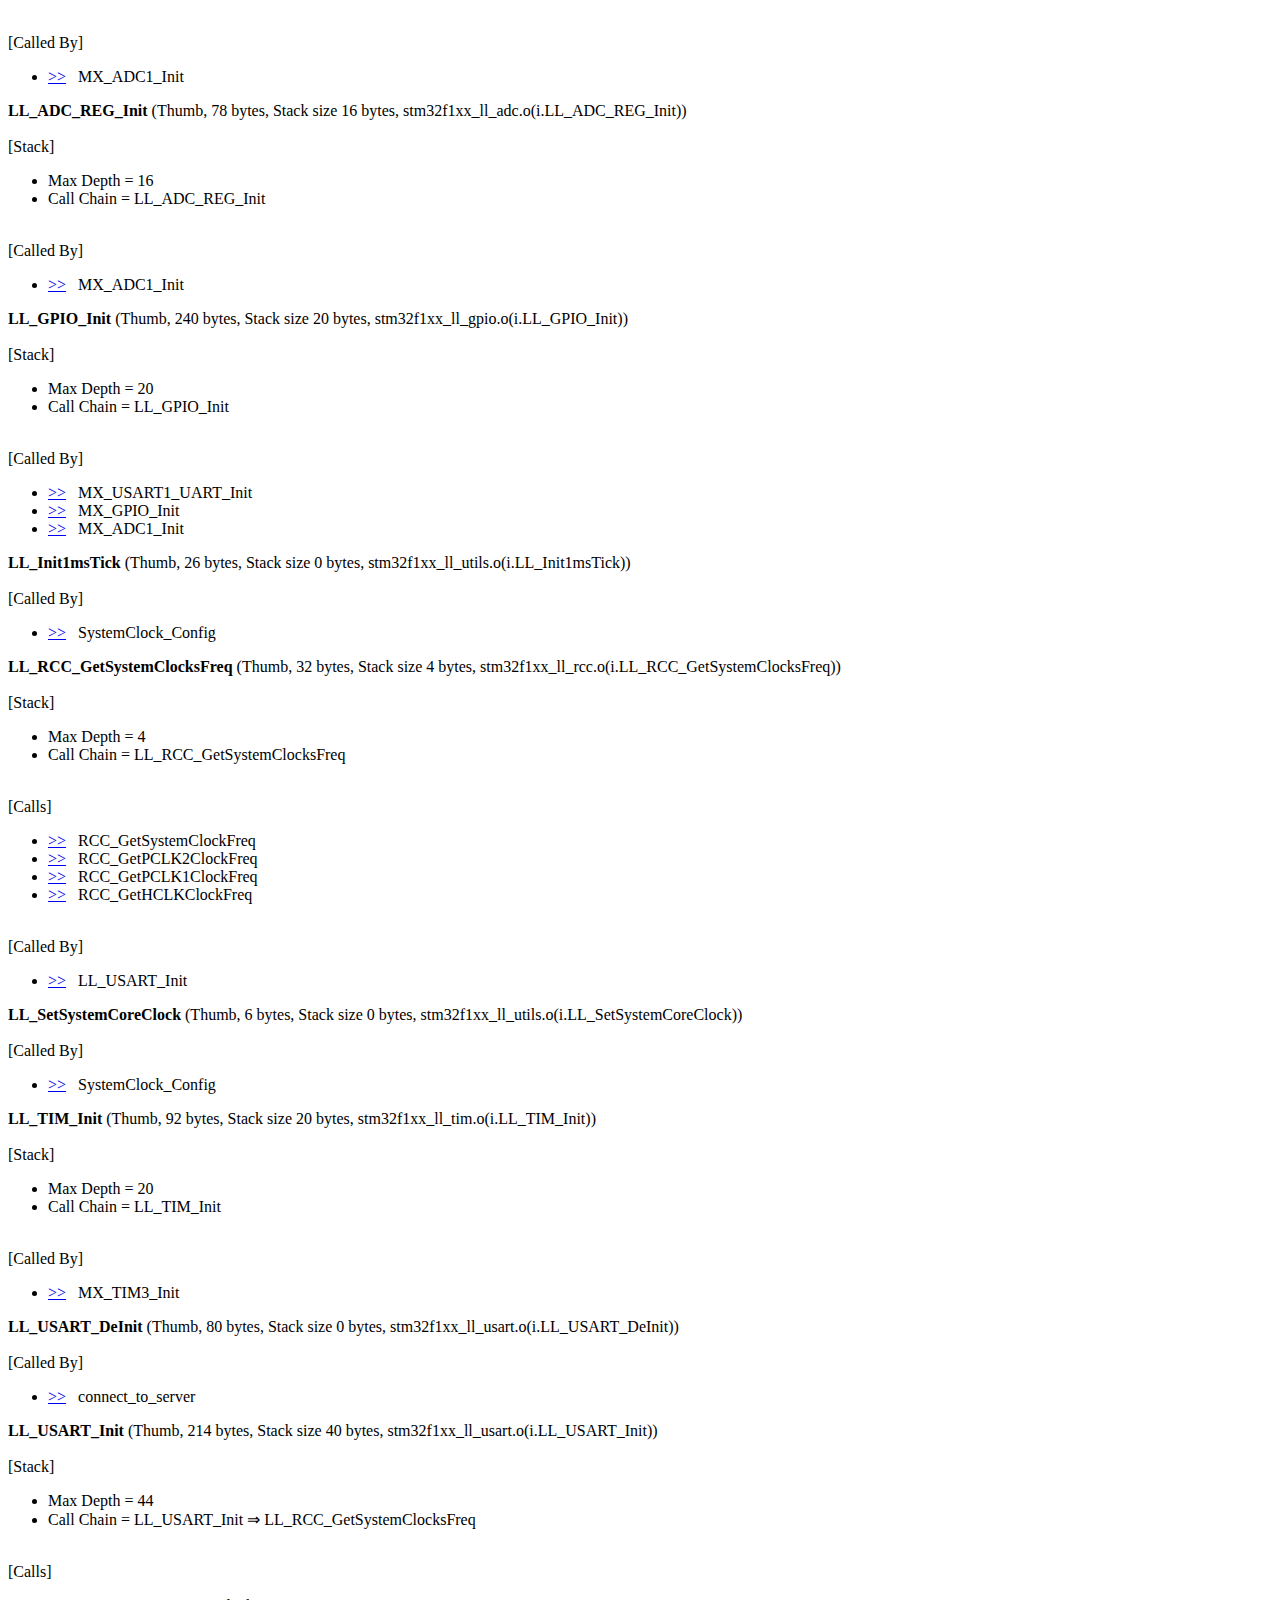
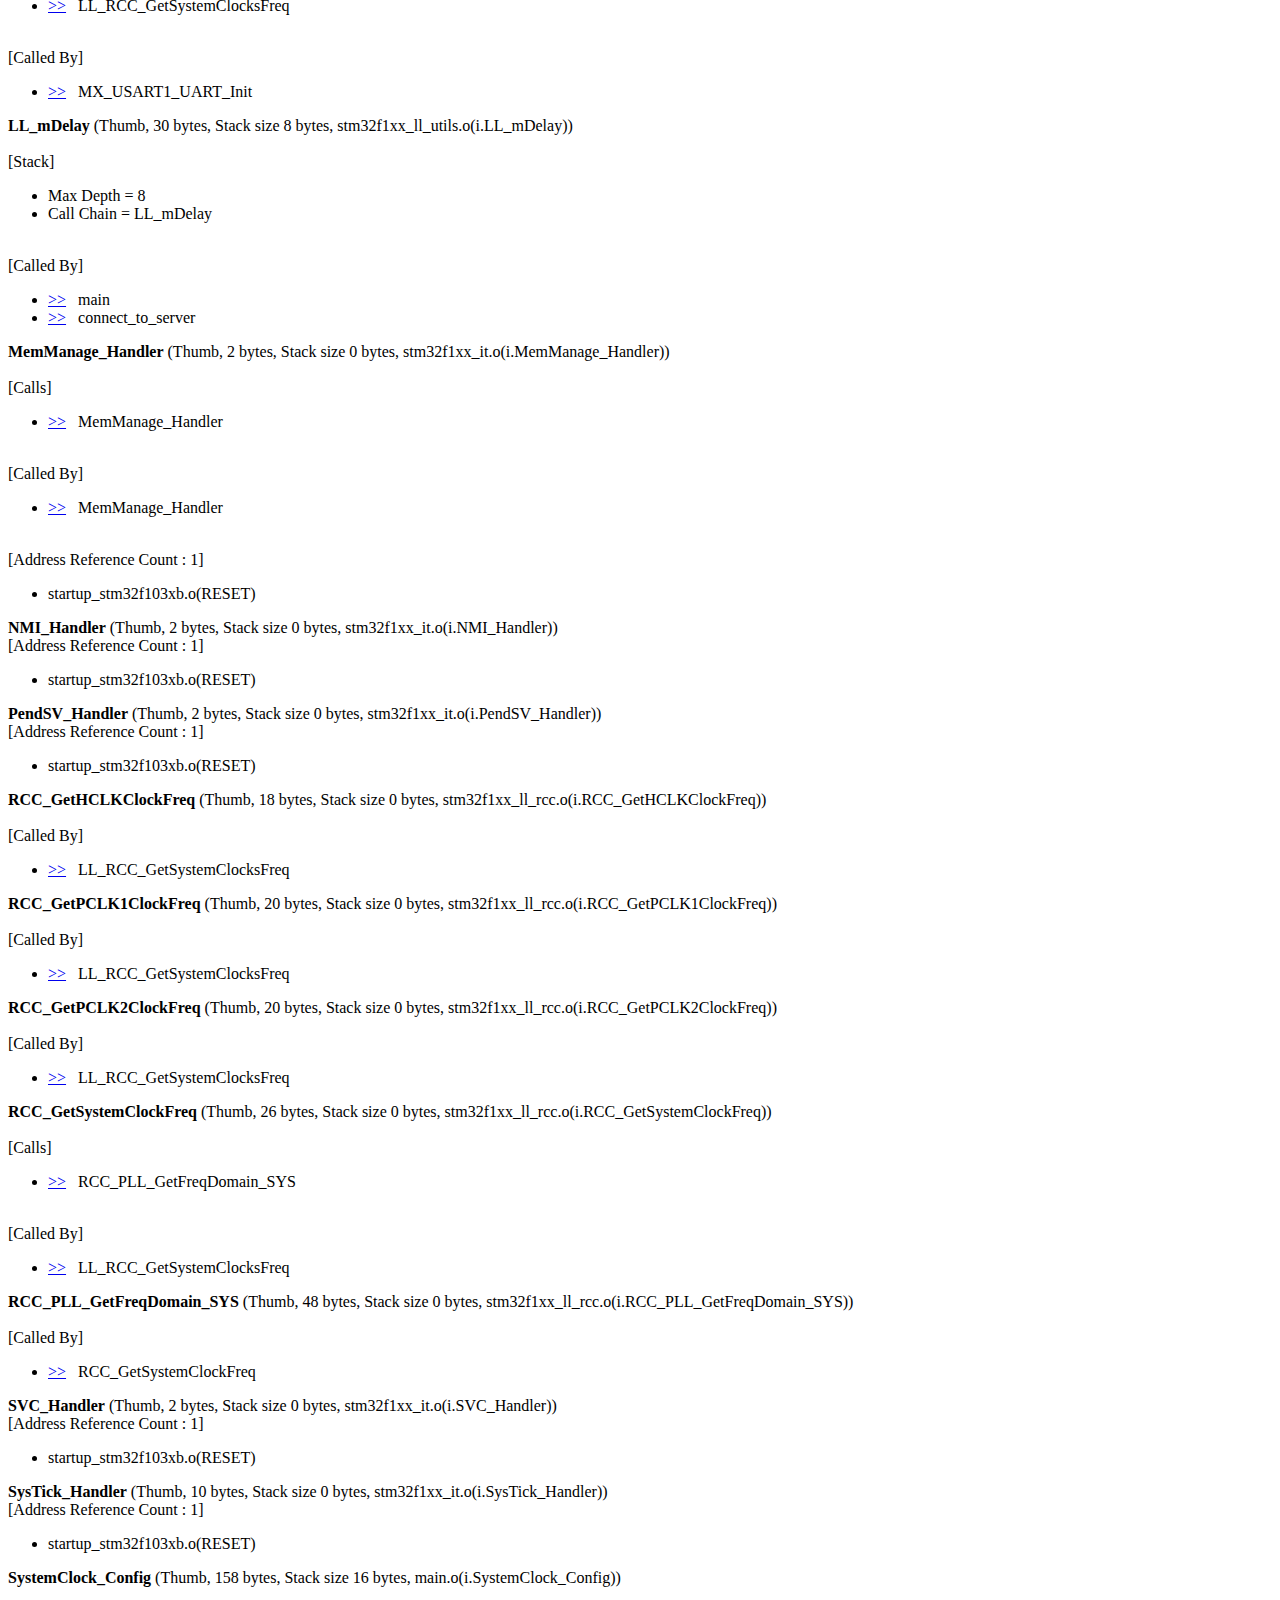
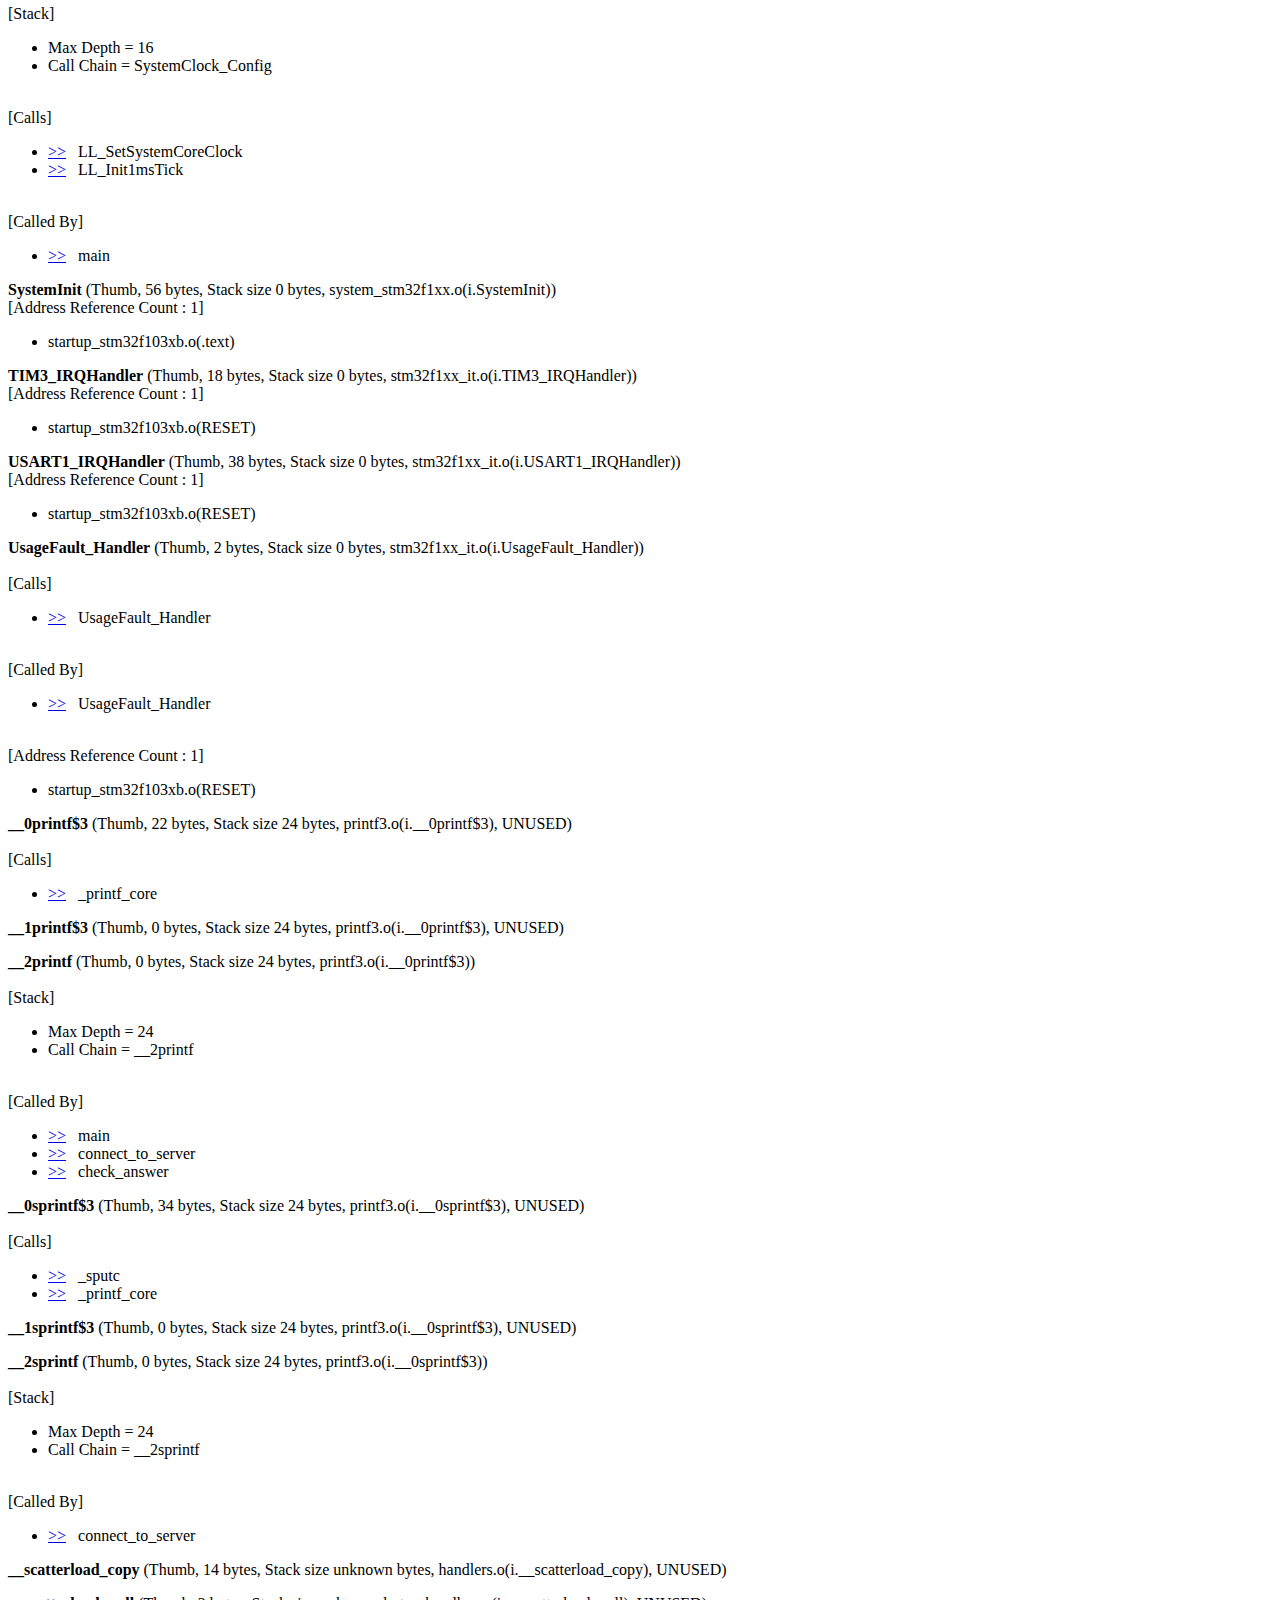
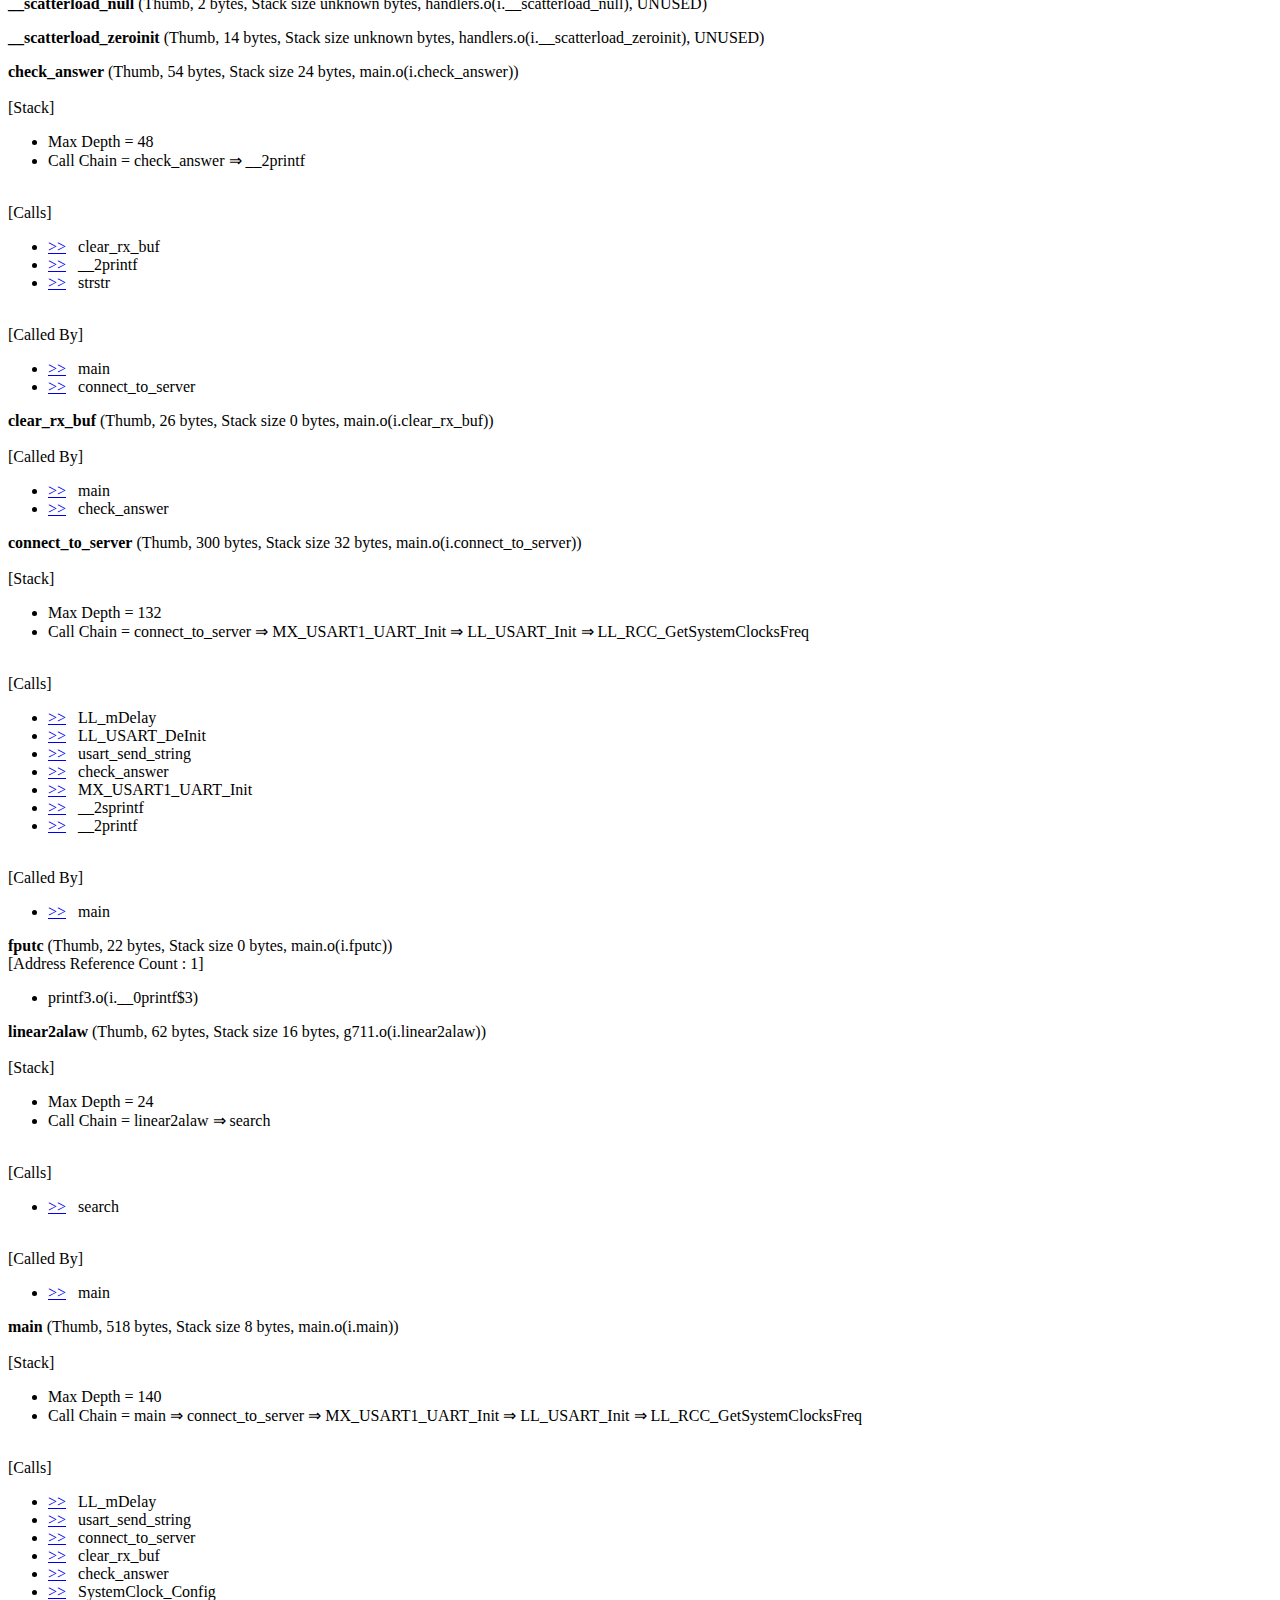
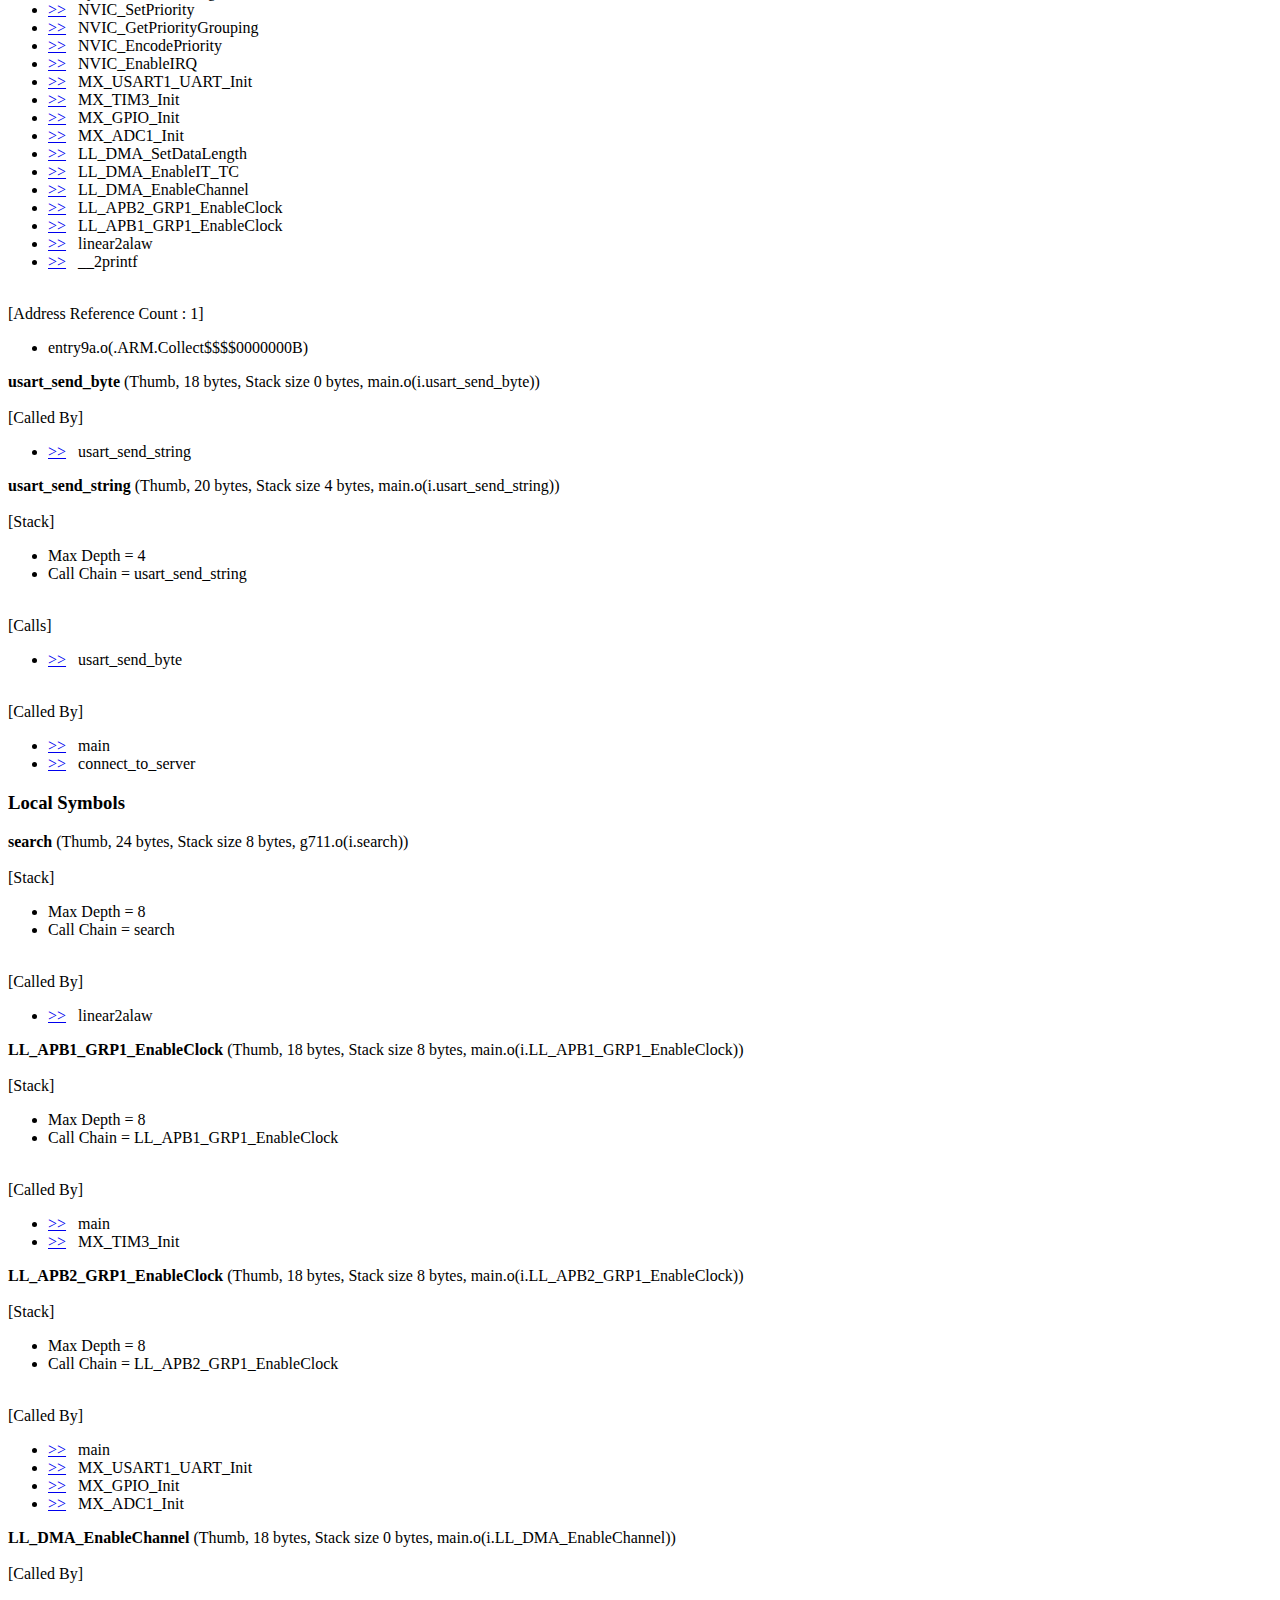
<file: wifi_microfone/wifi_mic/MDK-ARM/wifi_mic/wifi_mic.htm>
<!doctype html public "-//w3c//dtd html 4.0 transitional//en">
<html><head>
<title>Static Call Graph - [wifi_mic\wifi_mic.axf]</title></head>
<body><HR>
<H1>Static Call Graph for image wifi_mic\wifi_mic.axf</H1><HR>
<BR><P>#&#060CALLGRAPH&#062# ARM Linker, 5050106: Last Updated: Wed Aug 07 14:02:24 2019
<BR><P>
<H3>Maximum Stack Usage =        140 bytes + Unknown(Cycles, Untraceable Function Pointers)</H3><H3>
Call chain for Maximum Stack Depth:</H3>
main &rArr; connect_to_server &rArr; MX_USART1_UART_Init &rArr; LL_USART_Init &rArr; LL_RCC_GetSystemClocksFreq
<P>
<H3>
Mutually Recursive functions
</H3> <LI><a href="#[1c]">ADC1_2_IRQHandler</a>&nbsp;&nbsp;&nbsp;&rArr;&nbsp;&nbsp;&nbsp;<a href="#[1c]">ADC1_2_IRQHandler</a><BR>
 <LI><a href="#[4]">BusFault_Handler</a>&nbsp;&nbsp;&nbsp;&rArr;&nbsp;&nbsp;&nbsp;<a href="#[4]">BusFault_Handler</a><BR>
 <LI><a href="#[2]">HardFault_Handler</a>&nbsp;&nbsp;&nbsp;&rArr;&nbsp;&nbsp;&nbsp;<a href="#[2]">HardFault_Handler</a><BR>
 <LI><a href="#[3]">MemManage_Handler</a>&nbsp;&nbsp;&nbsp;&rArr;&nbsp;&nbsp;&nbsp;<a href="#[3]">MemManage_Handler</a><BR>
 <LI><a href="#[5]">UsageFault_Handler</a>&nbsp;&nbsp;&nbsp;&rArr;&nbsp;&nbsp;&nbsp;<a href="#[5]">UsageFault_Handler</a><BR>
</UL>
<P>
<H3>
Function Pointers
</H3><UL>
 <LI><a href="#[1c]">ADC1_2_IRQHandler</a> from startup_stm32f103xb.o(.text) referenced from startup_stm32f103xb.o(RESET)
 <LI><a href="#[4]">BusFault_Handler</a> from stm32f1xx_it.o(i.BusFault_Handler) referenced from startup_stm32f103xb.o(RESET)
 <LI><a href="#[1f]">CAN1_RX1_IRQHandler</a> from startup_stm32f103xb.o(.text) referenced from startup_stm32f103xb.o(RESET)
 <LI><a href="#[20]">CAN1_SCE_IRQHandler</a> from startup_stm32f103xb.o(.text) referenced from startup_stm32f103xb.o(RESET)
 <LI><a href="#[15]">DMA1_Channel1_IRQHandler</a> from stm32f1xx_it.o(i.DMA1_Channel1_IRQHandler) referenced from startup_stm32f103xb.o(RESET)
 <LI><a href="#[16]">DMA1_Channel2_IRQHandler</a> from startup_stm32f103xb.o(.text) referenced from startup_stm32f103xb.o(RESET)
 <LI><a href="#[17]">DMA1_Channel3_IRQHandler</a> from startup_stm32f103xb.o(.text) referenced from startup_stm32f103xb.o(RESET)
 <LI><a href="#[18]">DMA1_Channel4_IRQHandler</a> from stm32f1xx_it.o(i.DMA1_Channel4_IRQHandler) referenced from startup_stm32f103xb.o(RESET)
 <LI><a href="#[19]">DMA1_Channel5_IRQHandler</a> from startup_stm32f103xb.o(.text) referenced from startup_stm32f103xb.o(RESET)
 <LI><a href="#[1a]">DMA1_Channel6_IRQHandler</a> from startup_stm32f103xb.o(.text) referenced from startup_stm32f103xb.o(RESET)
 <LI><a href="#[1b]">DMA1_Channel7_IRQHandler</a> from startup_stm32f103xb.o(.text) referenced from startup_stm32f103xb.o(RESET)
 <LI><a href="#[7]">DebugMon_Handler</a> from stm32f1xx_it.o(i.DebugMon_Handler) referenced from startup_stm32f103xb.o(RESET)
 <LI><a href="#[10]">EXTI0_IRQHandler</a> from startup_stm32f103xb.o(.text) referenced from startup_stm32f103xb.o(RESET)
 <LI><a href="#[32]">EXTI15_10_IRQHandler</a> from startup_stm32f103xb.o(.text) referenced from startup_stm32f103xb.o(RESET)
 <LI><a href="#[11]">EXTI1_IRQHandler</a> from startup_stm32f103xb.o(.text) referenced from startup_stm32f103xb.o(RESET)
 <LI><a href="#[12]">EXTI2_IRQHandler</a> from startup_stm32f103xb.o(.text) referenced from startup_stm32f103xb.o(RESET)
 <LI><a href="#[13]">EXTI3_IRQHandler</a> from startup_stm32f103xb.o(.text) referenced from startup_stm32f103xb.o(RESET)
 <LI><a href="#[14]">EXTI4_IRQHandler</a> from startup_stm32f103xb.o(.text) referenced from startup_stm32f103xb.o(RESET)
 <LI><a href="#[21]">EXTI9_5_IRQHandler</a> from startup_stm32f103xb.o(.text) referenced from startup_stm32f103xb.o(RESET)
 <LI><a href="#[e]">FLASH_IRQHandler</a> from startup_stm32f103xb.o(.text) referenced from startup_stm32f103xb.o(RESET)
 <LI><a href="#[2]">HardFault_Handler</a> from stm32f1xx_it.o(i.HardFault_Handler) referenced from startup_stm32f103xb.o(RESET)
 <LI><a href="#[2a]">I2C1_ER_IRQHandler</a> from startup_stm32f103xb.o(.text) referenced from startup_stm32f103xb.o(RESET)
 <LI><a href="#[29]">I2C1_EV_IRQHandler</a> from startup_stm32f103xb.o(.text) referenced from startup_stm32f103xb.o(RESET)
 <LI><a href="#[2c]">I2C2_ER_IRQHandler</a> from startup_stm32f103xb.o(.text) referenced from startup_stm32f103xb.o(RESET)
 <LI><a href="#[2b]">I2C2_EV_IRQHandler</a> from startup_stm32f103xb.o(.text) referenced from startup_stm32f103xb.o(RESET)
 <LI><a href="#[3]">MemManage_Handler</a> from stm32f1xx_it.o(i.MemManage_Handler) referenced from startup_stm32f103xb.o(RESET)
 <LI><a href="#[1]">NMI_Handler</a> from stm32f1xx_it.o(i.NMI_Handler) referenced from startup_stm32f103xb.o(RESET)
 <LI><a href="#[b]">PVD_IRQHandler</a> from startup_stm32f103xb.o(.text) referenced from startup_stm32f103xb.o(RESET)
 <LI><a href="#[8]">PendSV_Handler</a> from stm32f1xx_it.o(i.PendSV_Handler) referenced from startup_stm32f103xb.o(RESET)
 <LI><a href="#[f]">RCC_IRQHandler</a> from startup_stm32f103xb.o(.text) referenced from startup_stm32f103xb.o(RESET)
 <LI><a href="#[33]">RTC_Alarm_IRQHandler</a> from startup_stm32f103xb.o(.text) referenced from startup_stm32f103xb.o(RESET)
 <LI><a href="#[d]">RTC_IRQHandler</a> from startup_stm32f103xb.o(.text) referenced from startup_stm32f103xb.o(RESET)
 <LI><a href="#[0]">Reset_Handler</a> from startup_stm32f103xb.o(.text) referenced from startup_stm32f103xb.o(RESET)
 <LI><a href="#[2d]">SPI1_IRQHandler</a> from startup_stm32f103xb.o(.text) referenced from startup_stm32f103xb.o(RESET)
 <LI><a href="#[2e]">SPI2_IRQHandler</a> from startup_stm32f103xb.o(.text) referenced from startup_stm32f103xb.o(RESET)
 <LI><a href="#[6]">SVC_Handler</a> from stm32f1xx_it.o(i.SVC_Handler) referenced from startup_stm32f103xb.o(RESET)
 <LI><a href="#[9]">SysTick_Handler</a> from stm32f1xx_it.o(i.SysTick_Handler) referenced from startup_stm32f103xb.o(RESET)
 <LI><a href="#[36]">SystemInit</a> from system_stm32f1xx.o(i.SystemInit) referenced from startup_stm32f103xb.o(.text)
 <LI><a href="#[c]">TAMPER_IRQHandler</a> from startup_stm32f103xb.o(.text) referenced from startup_stm32f103xb.o(RESET)
 <LI><a href="#[22]">TIM1_BRK_IRQHandler</a> from startup_stm32f103xb.o(.text) referenced from startup_stm32f103xb.o(RESET)
 <LI><a href="#[25]">TIM1_CC_IRQHandler</a> from startup_stm32f103xb.o(.text) referenced from startup_stm32f103xb.o(RESET)
 <LI><a href="#[24]">TIM1_TRG_COM_IRQHandler</a> from startup_stm32f103xb.o(.text) referenced from startup_stm32f103xb.o(RESET)
 <LI><a href="#[23]">TIM1_UP_IRQHandler</a> from startup_stm32f103xb.o(.text) referenced from startup_stm32f103xb.o(RESET)
 <LI><a href="#[26]">TIM2_IRQHandler</a> from startup_stm32f103xb.o(.text) referenced from startup_stm32f103xb.o(RESET)
 <LI><a href="#[27]">TIM3_IRQHandler</a> from stm32f1xx_it.o(i.TIM3_IRQHandler) referenced from startup_stm32f103xb.o(RESET)
 <LI><a href="#[28]">TIM4_IRQHandler</a> from startup_stm32f103xb.o(.text) referenced from startup_stm32f103xb.o(RESET)
 <LI><a href="#[2f]">USART1_IRQHandler</a> from stm32f1xx_it.o(i.USART1_IRQHandler) referenced from startup_stm32f103xb.o(RESET)
 <LI><a href="#[30]">USART2_IRQHandler</a> from startup_stm32f103xb.o(.text) referenced from startup_stm32f103xb.o(RESET)
 <LI><a href="#[31]">USART3_IRQHandler</a> from startup_stm32f103xb.o(.text) referenced from startup_stm32f103xb.o(RESET)
 <LI><a href="#[34]">USBWakeUp_IRQHandler</a> from startup_stm32f103xb.o(.text) referenced from startup_stm32f103xb.o(RESET)
 <LI><a href="#[1d]">USB_HP_CAN1_TX_IRQHandler</a> from startup_stm32f103xb.o(.text) referenced from startup_stm32f103xb.o(RESET)
 <LI><a href="#[1e]">USB_LP_CAN1_RX0_IRQHandler</a> from startup_stm32f103xb.o(.text) referenced from startup_stm32f103xb.o(RESET)
 <LI><a href="#[5]">UsageFault_Handler</a> from stm32f1xx_it.o(i.UsageFault_Handler) referenced from startup_stm32f103xb.o(RESET)
 <LI><a href="#[a]">WWDG_IRQHandler</a> from startup_stm32f103xb.o(.text) referenced from startup_stm32f103xb.o(RESET)
 <LI><a href="#[37]">__main</a> from entry.o(.ARM.Collect$$$$00000000) referenced from startup_stm32f103xb.o(.text)
 <LI><a href="#[39]">_sputc</a> from printf3.o(i._sputc) referenced from printf3.o(i.__0sprintf$3)
 <LI><a href="#[38]">fputc</a> from main.o(i.fputc) referenced from printf3.o(i.__0printf$3)
 <LI><a href="#[35]">main</a> from main.o(i.main) referenced from entry9a.o(.ARM.Collect$$$$0000000B)
</UL>
<P>
<H3>
Global Symbols
</H3>
<P><STRONG><a name="[37]"></a>__main</STRONG> (Thumb, 0 bytes, Stack size unknown bytes, entry.o(.ARM.Collect$$$$00000000))
<BR>[Address Reference Count : 1]<UL><LI> startup_stm32f103xb.o(.text)
</UL>
<P><STRONG><a name="[74]"></a>_main_stk</STRONG> (Thumb, 0 bytes, Stack size unknown bytes, entry2.o(.ARM.Collect$$$$00000001))

<P><STRONG><a name="[3a]"></a>_main_scatterload</STRONG> (Thumb, 0 bytes, Stack size unknown bytes, entry5.o(.ARM.Collect$$$$00000004))
<BR><BR>[Calls]<UL><LI><a href="#[3b]">&gt;&gt;</a>&nbsp;&nbsp;&nbsp;__scatterload
</UL>

<P><STRONG><a name="[3f]"></a>__main_after_scatterload</STRONG> (Thumb, 0 bytes, Stack size unknown bytes, entry5.o(.ARM.Collect$$$$00000004))
<BR><BR>[Called By]<UL><LI><a href="#[3b]">&gt;&gt;</a>&nbsp;&nbsp;&nbsp;__scatterload
</UL>

<P><STRONG><a name="[75]"></a>_main_clock</STRONG> (Thumb, 0 bytes, Stack size unknown bytes, entry7b.o(.ARM.Collect$$$$00000008))

<P><STRONG><a name="[76]"></a>_main_cpp_init</STRONG> (Thumb, 0 bytes, Stack size unknown bytes, entry8b.o(.ARM.Collect$$$$0000000A))

<P><STRONG><a name="[77]"></a>_main_init</STRONG> (Thumb, 0 bytes, Stack size unknown bytes, entry9a.o(.ARM.Collect$$$$0000000B))

<P><STRONG><a name="[78]"></a>__rt_final_cpp</STRONG> (Thumb, 0 bytes, Stack size unknown bytes, entry10a.o(.ARM.Collect$$$$0000000D))

<P><STRONG><a name="[79]"></a>__rt_final_exit</STRONG> (Thumb, 0 bytes, Stack size unknown bytes, entry11a.o(.ARM.Collect$$$$0000000F))

<P><STRONG><a name="[0]"></a>Reset_Handler</STRONG> (Thumb, 8 bytes, Stack size 0 bytes, startup_stm32f103xb.o(.text))
<BR>[Address Reference Count : 1]<UL><LI> startup_stm32f103xb.o(RESET)
</UL>
<P><STRONG><a name="[1c]"></a>ADC1_2_IRQHandler</STRONG> (Thumb, 0 bytes, Stack size 0 bytes, startup_stm32f103xb.o(.text))
<BR><BR>[Calls]<UL><LI><a href="#[1c]">&gt;&gt;</a>&nbsp;&nbsp;&nbsp;ADC1_2_IRQHandler
</UL>
<BR>[Called By]<UL><LI><a href="#[1c]">&gt;&gt;</a>&nbsp;&nbsp;&nbsp;ADC1_2_IRQHandler
</UL>
<BR>[Address Reference Count : 1]<UL><LI> startup_stm32f103xb.o(RESET)
</UL>
<P><STRONG><a name="[1f]"></a>CAN1_RX1_IRQHandler</STRONG> (Thumb, 0 bytes, Stack size 0 bytes, startup_stm32f103xb.o(.text))
<BR>[Address Reference Count : 1]<UL><LI> startup_stm32f103xb.o(RESET)
</UL>
<P><STRONG><a name="[20]"></a>CAN1_SCE_IRQHandler</STRONG> (Thumb, 0 bytes, Stack size 0 bytes, startup_stm32f103xb.o(.text))
<BR>[Address Reference Count : 1]<UL><LI> startup_stm32f103xb.o(RESET)
</UL>
<P><STRONG><a name="[16]"></a>DMA1_Channel2_IRQHandler</STRONG> (Thumb, 0 bytes, Stack size 0 bytes, startup_stm32f103xb.o(.text))
<BR>[Address Reference Count : 1]<UL><LI> startup_stm32f103xb.o(RESET)
</UL>
<P><STRONG><a name="[17]"></a>DMA1_Channel3_IRQHandler</STRONG> (Thumb, 0 bytes, Stack size 0 bytes, startup_stm32f103xb.o(.text))
<BR>[Address Reference Count : 1]<UL><LI> startup_stm32f103xb.o(RESET)
</UL>
<P><STRONG><a name="[19]"></a>DMA1_Channel5_IRQHandler</STRONG> (Thumb, 0 bytes, Stack size 0 bytes, startup_stm32f103xb.o(.text))
<BR>[Address Reference Count : 1]<UL><LI> startup_stm32f103xb.o(RESET)
</UL>
<P><STRONG><a name="[1a]"></a>DMA1_Channel6_IRQHandler</STRONG> (Thumb, 0 bytes, Stack size 0 bytes, startup_stm32f103xb.o(.text))
<BR>[Address Reference Count : 1]<UL><LI> startup_stm32f103xb.o(RESET)
</UL>
<P><STRONG><a name="[1b]"></a>DMA1_Channel7_IRQHandler</STRONG> (Thumb, 0 bytes, Stack size 0 bytes, startup_stm32f103xb.o(.text))
<BR>[Address Reference Count : 1]<UL><LI> startup_stm32f103xb.o(RESET)
</UL>
<P><STRONG><a name="[10]"></a>EXTI0_IRQHandler</STRONG> (Thumb, 0 bytes, Stack size 0 bytes, startup_stm32f103xb.o(.text))
<BR>[Address Reference Count : 1]<UL><LI> startup_stm32f103xb.o(RESET)
</UL>
<P><STRONG><a name="[32]"></a>EXTI15_10_IRQHandler</STRONG> (Thumb, 0 bytes, Stack size 0 bytes, startup_stm32f103xb.o(.text))
<BR>[Address Reference Count : 1]<UL><LI> startup_stm32f103xb.o(RESET)
</UL>
<P><STRONG><a name="[11]"></a>EXTI1_IRQHandler</STRONG> (Thumb, 0 bytes, Stack size 0 bytes, startup_stm32f103xb.o(.text))
<BR>[Address Reference Count : 1]<UL><LI> startup_stm32f103xb.o(RESET)
</UL>
<P><STRONG><a name="[12]"></a>EXTI2_IRQHandler</STRONG> (Thumb, 0 bytes, Stack size 0 bytes, startup_stm32f103xb.o(.text))
<BR>[Address Reference Count : 1]<UL><LI> startup_stm32f103xb.o(RESET)
</UL>
<P><STRONG><a name="[13]"></a>EXTI3_IRQHandler</STRONG> (Thumb, 0 bytes, Stack size 0 bytes, startup_stm32f103xb.o(.text))
<BR>[Address Reference Count : 1]<UL><LI> startup_stm32f103xb.o(RESET)
</UL>
<P><STRONG><a name="[14]"></a>EXTI4_IRQHandler</STRONG> (Thumb, 0 bytes, Stack size 0 bytes, startup_stm32f103xb.o(.text))
<BR>[Address Reference Count : 1]<UL><LI> startup_stm32f103xb.o(RESET)
</UL>
<P><STRONG><a name="[21]"></a>EXTI9_5_IRQHandler</STRONG> (Thumb, 0 bytes, Stack size 0 bytes, startup_stm32f103xb.o(.text))
<BR>[Address Reference Count : 1]<UL><LI> startup_stm32f103xb.o(RESET)
</UL>
<P><STRONG><a name="[e]"></a>FLASH_IRQHandler</STRONG> (Thumb, 0 bytes, Stack size 0 bytes, startup_stm32f103xb.o(.text))
<BR>[Address Reference Count : 1]<UL><LI> startup_stm32f103xb.o(RESET)
</UL>
<P><STRONG><a name="[2a]"></a>I2C1_ER_IRQHandler</STRONG> (Thumb, 0 bytes, Stack size 0 bytes, startup_stm32f103xb.o(.text))
<BR>[Address Reference Count : 1]<UL><LI> startup_stm32f103xb.o(RESET)
</UL>
<P><STRONG><a name="[29]"></a>I2C1_EV_IRQHandler</STRONG> (Thumb, 0 bytes, Stack size 0 bytes, startup_stm32f103xb.o(.text))
<BR>[Address Reference Count : 1]<UL><LI> startup_stm32f103xb.o(RESET)
</UL>
<P><STRONG><a name="[2c]"></a>I2C2_ER_IRQHandler</STRONG> (Thumb, 0 bytes, Stack size 0 bytes, startup_stm32f103xb.o(.text))
<BR>[Address Reference Count : 1]<UL><LI> startup_stm32f103xb.o(RESET)
</UL>
<P><STRONG><a name="[2b]"></a>I2C2_EV_IRQHandler</STRONG> (Thumb, 0 bytes, Stack size 0 bytes, startup_stm32f103xb.o(.text))
<BR>[Address Reference Count : 1]<UL><LI> startup_stm32f103xb.o(RESET)
</UL>
<P><STRONG><a name="[b]"></a>PVD_IRQHandler</STRONG> (Thumb, 0 bytes, Stack size 0 bytes, startup_stm32f103xb.o(.text))
<BR>[Address Reference Count : 1]<UL><LI> startup_stm32f103xb.o(RESET)
</UL>
<P><STRONG><a name="[f]"></a>RCC_IRQHandler</STRONG> (Thumb, 0 bytes, Stack size 0 bytes, startup_stm32f103xb.o(.text))
<BR>[Address Reference Count : 1]<UL><LI> startup_stm32f103xb.o(RESET)
</UL>
<P><STRONG><a name="[33]"></a>RTC_Alarm_IRQHandler</STRONG> (Thumb, 0 bytes, Stack size 0 bytes, startup_stm32f103xb.o(.text))
<BR>[Address Reference Count : 1]<UL><LI> startup_stm32f103xb.o(RESET)
</UL>
<P><STRONG><a name="[d]"></a>RTC_IRQHandler</STRONG> (Thumb, 0 bytes, Stack size 0 bytes, startup_stm32f103xb.o(.text))
<BR>[Address Reference Count : 1]<UL><LI> startup_stm32f103xb.o(RESET)
</UL>
<P><STRONG><a name="[2d]"></a>SPI1_IRQHandler</STRONG> (Thumb, 0 bytes, Stack size 0 bytes, startup_stm32f103xb.o(.text))
<BR>[Address Reference Count : 1]<UL><LI> startup_stm32f103xb.o(RESET)
</UL>
<P><STRONG><a name="[2e]"></a>SPI2_IRQHandler</STRONG> (Thumb, 0 bytes, Stack size 0 bytes, startup_stm32f103xb.o(.text))
<BR>[Address Reference Count : 1]<UL><LI> startup_stm32f103xb.o(RESET)
</UL>
<P><STRONG><a name="[c]"></a>TAMPER_IRQHandler</STRONG> (Thumb, 0 bytes, Stack size 0 bytes, startup_stm32f103xb.o(.text))
<BR>[Address Reference Count : 1]<UL><LI> startup_stm32f103xb.o(RESET)
</UL>
<P><STRONG><a name="[22]"></a>TIM1_BRK_IRQHandler</STRONG> (Thumb, 0 bytes, Stack size 0 bytes, startup_stm32f103xb.o(.text))
<BR>[Address Reference Count : 1]<UL><LI> startup_stm32f103xb.o(RESET)
</UL>
<P><STRONG><a name="[25]"></a>TIM1_CC_IRQHandler</STRONG> (Thumb, 0 bytes, Stack size 0 bytes, startup_stm32f103xb.o(.text))
<BR>[Address Reference Count : 1]<UL><LI> startup_stm32f103xb.o(RESET)
</UL>
<P><STRONG><a name="[24]"></a>TIM1_TRG_COM_IRQHandler</STRONG> (Thumb, 0 bytes, Stack size 0 bytes, startup_stm32f103xb.o(.text))
<BR>[Address Reference Count : 1]<UL><LI> startup_stm32f103xb.o(RESET)
</UL>
<P><STRONG><a name="[23]"></a>TIM1_UP_IRQHandler</STRONG> (Thumb, 0 bytes, Stack size 0 bytes, startup_stm32f103xb.o(.text))
<BR>[Address Reference Count : 1]<UL><LI> startup_stm32f103xb.o(RESET)
</UL>
<P><STRONG><a name="[26]"></a>TIM2_IRQHandler</STRONG> (Thumb, 0 bytes, Stack size 0 bytes, startup_stm32f103xb.o(.text))
<BR>[Address Reference Count : 1]<UL><LI> startup_stm32f103xb.o(RESET)
</UL>
<P><STRONG><a name="[28]"></a>TIM4_IRQHandler</STRONG> (Thumb, 0 bytes, Stack size 0 bytes, startup_stm32f103xb.o(.text))
<BR>[Address Reference Count : 1]<UL><LI> startup_stm32f103xb.o(RESET)
</UL>
<P><STRONG><a name="[30]"></a>USART2_IRQHandler</STRONG> (Thumb, 0 bytes, Stack size 0 bytes, startup_stm32f103xb.o(.text))
<BR>[Address Reference Count : 1]<UL><LI> startup_stm32f103xb.o(RESET)
</UL>
<P><STRONG><a name="[31]"></a>USART3_IRQHandler</STRONG> (Thumb, 0 bytes, Stack size 0 bytes, startup_stm32f103xb.o(.text))
<BR>[Address Reference Count : 1]<UL><LI> startup_stm32f103xb.o(RESET)
</UL>
<P><STRONG><a name="[34]"></a>USBWakeUp_IRQHandler</STRONG> (Thumb, 0 bytes, Stack size 0 bytes, startup_stm32f103xb.o(.text))
<BR>[Address Reference Count : 1]<UL><LI> startup_stm32f103xb.o(RESET)
</UL>
<P><STRONG><a name="[1d]"></a>USB_HP_CAN1_TX_IRQHandler</STRONG> (Thumb, 0 bytes, Stack size 0 bytes, startup_stm32f103xb.o(.text))
<BR>[Address Reference Count : 1]<UL><LI> startup_stm32f103xb.o(RESET)
</UL>
<P><STRONG><a name="[1e]"></a>USB_LP_CAN1_RX0_IRQHandler</STRONG> (Thumb, 0 bytes, Stack size 0 bytes, startup_stm32f103xb.o(.text))
<BR>[Address Reference Count : 1]<UL><LI> startup_stm32f103xb.o(RESET)
</UL>
<P><STRONG><a name="[a]"></a>WWDG_IRQHandler</STRONG> (Thumb, 0 bytes, Stack size 0 bytes, startup_stm32f103xb.o(.text))
<BR>[Address Reference Count : 1]<UL><LI> startup_stm32f103xb.o(RESET)
</UL>
<P><STRONG><a name="[3d]"></a>__aeabi_memset</STRONG> (Thumb, 14 bytes, Stack size 0 bytes, memseta.o(.text), UNUSED)
<BR><BR>[Called By]<UL><LI><a href="#[3e]">&gt;&gt;</a>&nbsp;&nbsp;&nbsp;_memset$wrapper
<LI><a href="#[3c]">&gt;&gt;</a>&nbsp;&nbsp;&nbsp;__aeabi_memclr
</UL>

<P><STRONG><a name="[7a]"></a>__aeabi_memset4</STRONG> (Thumb, 0 bytes, Stack size 0 bytes, memseta.o(.text), UNUSED)

<P><STRONG><a name="[7b]"></a>__aeabi_memset8</STRONG> (Thumb, 0 bytes, Stack size 0 bytes, memseta.o(.text), UNUSED)

<P><STRONG><a name="[3c]"></a>__aeabi_memclr</STRONG> (Thumb, 4 bytes, Stack size 0 bytes, memseta.o(.text), UNUSED)
<BR><BR>[Calls]<UL><LI><a href="#[3d]">&gt;&gt;</a>&nbsp;&nbsp;&nbsp;__aeabi_memset
</UL>

<P><STRONG><a name="[47]"></a>__aeabi_memclr4</STRONG> (Thumb, 0 bytes, Stack size 0 bytes, memseta.o(.text))
<BR><BR>[Called By]<UL><LI><a href="#[5c]">&gt;&gt;</a>&nbsp;&nbsp;&nbsp;MX_USART1_UART_Init
<LI><a href="#[55]">&gt;&gt;</a>&nbsp;&nbsp;&nbsp;MX_TIM3_Init
<LI><a href="#[54]">&gt;&gt;</a>&nbsp;&nbsp;&nbsp;MX_GPIO_Init
<LI><a href="#[46]">&gt;&gt;</a>&nbsp;&nbsp;&nbsp;MX_ADC1_Init
</UL>

<P><STRONG><a name="[7c]"></a>__aeabi_memclr8</STRONG> (Thumb, 0 bytes, Stack size 0 bytes, memseta.o(.text), UNUSED)

<P><STRONG><a name="[3e]"></a>_memset$wrapper</STRONG> (Thumb, 18 bytes, Stack size 8 bytes, memseta.o(.text), UNUSED)
<BR><BR>[Calls]<UL><LI><a href="#[3d]">&gt;&gt;</a>&nbsp;&nbsp;&nbsp;__aeabi_memset
</UL>

<P><STRONG><a name="[66]"></a>strstr</STRONG> (Thumb, 36 bytes, Stack size 12 bytes, strstr.o(.text))
<BR><BR>[Stack]<UL><LI>Max Depth = 12<LI>Call Chain = strstr
</UL>
<BR>[Called By]<UL><LI><a href="#[65]">&gt;&gt;</a>&nbsp;&nbsp;&nbsp;check_answer
</UL>

<P><STRONG><a name="[7d]"></a>__aeabi_uidiv</STRONG> (Thumb, 0 bytes, Stack size 12 bytes, uidiv.o(.text), UNUSED)

<P><STRONG><a name="[64]"></a>__aeabi_uidivmod</STRONG> (Thumb, 44 bytes, Stack size 12 bytes, uidiv.o(.text), UNUSED)
<BR><BR>[Called By]<UL><LI><a href="#[62]">&gt;&gt;</a>&nbsp;&nbsp;&nbsp;_printf_core
</UL>

<P><STRONG><a name="[3b]"></a>__scatterload</STRONG> (Thumb, 28 bytes, Stack size 0 bytes, init.o(.text))
<BR><BR>[Calls]<UL><LI><a href="#[3f]">&gt;&gt;</a>&nbsp;&nbsp;&nbsp;__main_after_scatterload
</UL>
<BR>[Called By]<UL><LI><a href="#[3a]">&gt;&gt;</a>&nbsp;&nbsp;&nbsp;_main_scatterload
</UL>

<P><STRONG><a name="[7e]"></a>__scatterload_rt2</STRONG> (Thumb, 0 bytes, Stack size 0 bytes, init.o(.text), UNUSED)

<P><STRONG><a name="[4]"></a>BusFault_Handler</STRONG> (Thumb, 2 bytes, Stack size 0 bytes, stm32f1xx_it.o(i.BusFault_Handler))
<BR><BR>[Calls]<UL><LI><a href="#[4]">&gt;&gt;</a>&nbsp;&nbsp;&nbsp;BusFault_Handler
</UL>
<BR>[Called By]<UL><LI><a href="#[4]">&gt;&gt;</a>&nbsp;&nbsp;&nbsp;BusFault_Handler
</UL>
<BR>[Address Reference Count : 1]<UL><LI> startup_stm32f103xb.o(RESET)
</UL>
<P><STRONG><a name="[15]"></a>DMA1_Channel1_IRQHandler</STRONG> (Thumb, 72 bytes, Stack size 0 bytes, stm32f1xx_it.o(i.DMA1_Channel1_IRQHandler))
<BR>[Address Reference Count : 1]<UL><LI> startup_stm32f103xb.o(RESET)
</UL>
<P><STRONG><a name="[18]"></a>DMA1_Channel4_IRQHandler</STRONG> (Thumb, 2 bytes, Stack size 0 bytes, stm32f1xx_it.o(i.DMA1_Channel4_IRQHandler))
<BR>[Address Reference Count : 1]<UL><LI> startup_stm32f103xb.o(RESET)
</UL>
<P><STRONG><a name="[7]"></a>DebugMon_Handler</STRONG> (Thumb, 2 bytes, Stack size 0 bytes, stm32f1xx_it.o(i.DebugMon_Handler))
<BR>[Address Reference Count : 1]<UL><LI> startup_stm32f103xb.o(RESET)
</UL>
<P><STRONG><a name="[2]"></a>HardFault_Handler</STRONG> (Thumb, 2 bytes, Stack size 0 bytes, stm32f1xx_it.o(i.HardFault_Handler))
<BR><BR>[Calls]<UL><LI><a href="#[2]">&gt;&gt;</a>&nbsp;&nbsp;&nbsp;HardFault_Handler
</UL>
<BR>[Called By]<UL><LI><a href="#[2]">&gt;&gt;</a>&nbsp;&nbsp;&nbsp;HardFault_Handler
</UL>
<BR>[Address Reference Count : 1]<UL><LI> startup_stm32f103xb.o(RESET)
</UL>
<P><STRONG><a name="[52]"></a>LL_ADC_CommonInit</STRONG> (Thumb, 56 bytes, Stack size 8 bytes, stm32f1xx_ll_adc.o(i.LL_ADC_CommonInit))
<BR><BR>[Stack]<UL><LI>Max Depth = 8<LI>Call Chain = LL_ADC_CommonInit
</UL>
<BR>[Called By]<UL><LI><a href="#[46]">&gt;&gt;</a>&nbsp;&nbsp;&nbsp;MX_ADC1_Init
</UL>

<P><STRONG><a name="[51]"></a>LL_ADC_Init</STRONG> (Thumb, 44 bytes, Stack size 8 bytes, stm32f1xx_ll_adc.o(i.LL_ADC_Init))
<BR><BR>[Stack]<UL><LI>Max Depth = 8<LI>Call Chain = LL_ADC_Init
</UL>
<BR>[Called By]<UL><LI><a href="#[46]">&gt;&gt;</a>&nbsp;&nbsp;&nbsp;MX_ADC1_Init
</UL>

<P><STRONG><a name="[53]"></a>LL_ADC_REG_Init</STRONG> (Thumb, 78 bytes, Stack size 16 bytes, stm32f1xx_ll_adc.o(i.LL_ADC_REG_Init))
<BR><BR>[Stack]<UL><LI>Max Depth = 16<LI>Call Chain = LL_ADC_REG_Init
</UL>
<BR>[Called By]<UL><LI><a href="#[46]">&gt;&gt;</a>&nbsp;&nbsp;&nbsp;MX_ADC1_Init
</UL>

<P><STRONG><a name="[49]"></a>LL_GPIO_Init</STRONG> (Thumb, 240 bytes, Stack size 20 bytes, stm32f1xx_ll_gpio.o(i.LL_GPIO_Init))
<BR><BR>[Stack]<UL><LI>Max Depth = 20<LI>Call Chain = LL_GPIO_Init
</UL>
<BR>[Called By]<UL><LI><a href="#[5c]">&gt;&gt;</a>&nbsp;&nbsp;&nbsp;MX_USART1_UART_Init
<LI><a href="#[54]">&gt;&gt;</a>&nbsp;&nbsp;&nbsp;MX_GPIO_Init
<LI><a href="#[46]">&gt;&gt;</a>&nbsp;&nbsp;&nbsp;MX_ADC1_Init
</UL>

<P><STRONG><a name="[5f]"></a>LL_Init1msTick</STRONG> (Thumb, 26 bytes, Stack size 0 bytes, stm32f1xx_ll_utils.o(i.LL_Init1msTick))
<BR><BR>[Called By]<UL><LI><a href="#[5e]">&gt;&gt;</a>&nbsp;&nbsp;&nbsp;SystemClock_Config
</UL>

<P><STRONG><a name="[40]"></a>LL_RCC_GetSystemClocksFreq</STRONG> (Thumb, 32 bytes, Stack size 4 bytes, stm32f1xx_ll_rcc.o(i.LL_RCC_GetSystemClocksFreq))
<BR><BR>[Stack]<UL><LI>Max Depth = 4<LI>Call Chain = LL_RCC_GetSystemClocksFreq
</UL>
<BR>[Calls]<UL><LI><a href="#[41]">&gt;&gt;</a>&nbsp;&nbsp;&nbsp;RCC_GetSystemClockFreq
<LI><a href="#[44]">&gt;&gt;</a>&nbsp;&nbsp;&nbsp;RCC_GetPCLK2ClockFreq
<LI><a href="#[43]">&gt;&gt;</a>&nbsp;&nbsp;&nbsp;RCC_GetPCLK1ClockFreq
<LI><a href="#[42]">&gt;&gt;</a>&nbsp;&nbsp;&nbsp;RCC_GetHCLKClockFreq
</UL>
<BR>[Called By]<UL><LI><a href="#[45]">&gt;&gt;</a>&nbsp;&nbsp;&nbsp;LL_USART_Init
</UL>

<P><STRONG><a name="[60]"></a>LL_SetSystemCoreClock</STRONG> (Thumb, 6 bytes, Stack size 0 bytes, stm32f1xx_ll_utils.o(i.LL_SetSystemCoreClock))
<BR><BR>[Called By]<UL><LI><a href="#[5e]">&gt;&gt;</a>&nbsp;&nbsp;&nbsp;SystemClock_Config
</UL>

<P><STRONG><a name="[5b]"></a>LL_TIM_Init</STRONG> (Thumb, 92 bytes, Stack size 20 bytes, stm32f1xx_ll_tim.o(i.LL_TIM_Init))
<BR><BR>[Stack]<UL><LI>Max Depth = 20<LI>Call Chain = LL_TIM_Init
</UL>
<BR>[Called By]<UL><LI><a href="#[55]">&gt;&gt;</a>&nbsp;&nbsp;&nbsp;MX_TIM3_Init
</UL>

<P><STRONG><a name="[6c]"></a>LL_USART_DeInit</STRONG> (Thumb, 80 bytes, Stack size 0 bytes, stm32f1xx_ll_usart.o(i.LL_USART_DeInit))
<BR><BR>[Called By]<UL><LI><a href="#[69]">&gt;&gt;</a>&nbsp;&nbsp;&nbsp;connect_to_server
</UL>

<P><STRONG><a name="[45]"></a>LL_USART_Init</STRONG> (Thumb, 214 bytes, Stack size 40 bytes, stm32f1xx_ll_usart.o(i.LL_USART_Init))
<BR><BR>[Stack]<UL><LI>Max Depth = 44<LI>Call Chain = LL_USART_Init &rArr; LL_RCC_GetSystemClocksFreq
</UL>
<BR>[Calls]<UL><LI><a href="#[40]">&gt;&gt;</a>&nbsp;&nbsp;&nbsp;LL_RCC_GetSystemClocksFreq
</UL>
<BR>[Called By]<UL><LI><a href="#[5c]">&gt;&gt;</a>&nbsp;&nbsp;&nbsp;MX_USART1_UART_Init
</UL>

<P><STRONG><a name="[6d]"></a>LL_mDelay</STRONG> (Thumb, 30 bytes, Stack size 8 bytes, stm32f1xx_ll_utils.o(i.LL_mDelay))
<BR><BR>[Stack]<UL><LI>Max Depth = 8<LI>Call Chain = LL_mDelay
</UL>
<BR>[Called By]<UL><LI><a href="#[35]">&gt;&gt;</a>&nbsp;&nbsp;&nbsp;main
<LI><a href="#[69]">&gt;&gt;</a>&nbsp;&nbsp;&nbsp;connect_to_server
</UL>

<P><STRONG><a name="[3]"></a>MemManage_Handler</STRONG> (Thumb, 2 bytes, Stack size 0 bytes, stm32f1xx_it.o(i.MemManage_Handler))
<BR><BR>[Calls]<UL><LI><a href="#[3]">&gt;&gt;</a>&nbsp;&nbsp;&nbsp;MemManage_Handler
</UL>
<BR>[Called By]<UL><LI><a href="#[3]">&gt;&gt;</a>&nbsp;&nbsp;&nbsp;MemManage_Handler
</UL>
<BR>[Address Reference Count : 1]<UL><LI> startup_stm32f103xb.o(RESET)
</UL>
<P><STRONG><a name="[1]"></a>NMI_Handler</STRONG> (Thumb, 2 bytes, Stack size 0 bytes, stm32f1xx_it.o(i.NMI_Handler))
<BR>[Address Reference Count : 1]<UL><LI> startup_stm32f103xb.o(RESET)
</UL>
<P><STRONG><a name="[8]"></a>PendSV_Handler</STRONG> (Thumb, 2 bytes, Stack size 0 bytes, stm32f1xx_it.o(i.PendSV_Handler))
<BR>[Address Reference Count : 1]<UL><LI> startup_stm32f103xb.o(RESET)
</UL>
<P><STRONG><a name="[42]"></a>RCC_GetHCLKClockFreq</STRONG> (Thumb, 18 bytes, Stack size 0 bytes, stm32f1xx_ll_rcc.o(i.RCC_GetHCLKClockFreq))
<BR><BR>[Called By]<UL><LI><a href="#[40]">&gt;&gt;</a>&nbsp;&nbsp;&nbsp;LL_RCC_GetSystemClocksFreq
</UL>

<P><STRONG><a name="[43]"></a>RCC_GetPCLK1ClockFreq</STRONG> (Thumb, 20 bytes, Stack size 0 bytes, stm32f1xx_ll_rcc.o(i.RCC_GetPCLK1ClockFreq))
<BR><BR>[Called By]<UL><LI><a href="#[40]">&gt;&gt;</a>&nbsp;&nbsp;&nbsp;LL_RCC_GetSystemClocksFreq
</UL>

<P><STRONG><a name="[44]"></a>RCC_GetPCLK2ClockFreq</STRONG> (Thumb, 20 bytes, Stack size 0 bytes, stm32f1xx_ll_rcc.o(i.RCC_GetPCLK2ClockFreq))
<BR><BR>[Called By]<UL><LI><a href="#[40]">&gt;&gt;</a>&nbsp;&nbsp;&nbsp;LL_RCC_GetSystemClocksFreq
</UL>

<P><STRONG><a name="[41]"></a>RCC_GetSystemClockFreq</STRONG> (Thumb, 26 bytes, Stack size 0 bytes, stm32f1xx_ll_rcc.o(i.RCC_GetSystemClockFreq))
<BR><BR>[Calls]<UL><LI><a href="#[5d]">&gt;&gt;</a>&nbsp;&nbsp;&nbsp;RCC_PLL_GetFreqDomain_SYS
</UL>
<BR>[Called By]<UL><LI><a href="#[40]">&gt;&gt;</a>&nbsp;&nbsp;&nbsp;LL_RCC_GetSystemClocksFreq
</UL>

<P><STRONG><a name="[5d]"></a>RCC_PLL_GetFreqDomain_SYS</STRONG> (Thumb, 48 bytes, Stack size 0 bytes, stm32f1xx_ll_rcc.o(i.RCC_PLL_GetFreqDomain_SYS))
<BR><BR>[Called By]<UL><LI><a href="#[41]">&gt;&gt;</a>&nbsp;&nbsp;&nbsp;RCC_GetSystemClockFreq
</UL>

<P><STRONG><a name="[6]"></a>SVC_Handler</STRONG> (Thumb, 2 bytes, Stack size 0 bytes, stm32f1xx_it.o(i.SVC_Handler))
<BR>[Address Reference Count : 1]<UL><LI> startup_stm32f103xb.o(RESET)
</UL>
<P><STRONG><a name="[9]"></a>SysTick_Handler</STRONG> (Thumb, 10 bytes, Stack size 0 bytes, stm32f1xx_it.o(i.SysTick_Handler))
<BR>[Address Reference Count : 1]<UL><LI> startup_stm32f103xb.o(RESET)
</UL>
<P><STRONG><a name="[5e]"></a>SystemClock_Config</STRONG> (Thumb, 158 bytes, Stack size 16 bytes, main.o(i.SystemClock_Config))
<BR><BR>[Stack]<UL><LI>Max Depth = 16<LI>Call Chain = SystemClock_Config
</UL>
<BR>[Calls]<UL><LI><a href="#[60]">&gt;&gt;</a>&nbsp;&nbsp;&nbsp;LL_SetSystemCoreClock
<LI><a href="#[5f]">&gt;&gt;</a>&nbsp;&nbsp;&nbsp;LL_Init1msTick
</UL>
<BR>[Called By]<UL><LI><a href="#[35]">&gt;&gt;</a>&nbsp;&nbsp;&nbsp;main
</UL>

<P><STRONG><a name="[36]"></a>SystemInit</STRONG> (Thumb, 56 bytes, Stack size 0 bytes, system_stm32f1xx.o(i.SystemInit))
<BR>[Address Reference Count : 1]<UL><LI> startup_stm32f103xb.o(.text)
</UL>
<P><STRONG><a name="[27]"></a>TIM3_IRQHandler</STRONG> (Thumb, 18 bytes, Stack size 0 bytes, stm32f1xx_it.o(i.TIM3_IRQHandler))
<BR>[Address Reference Count : 1]<UL><LI> startup_stm32f103xb.o(RESET)
</UL>
<P><STRONG><a name="[2f]"></a>USART1_IRQHandler</STRONG> (Thumb, 38 bytes, Stack size 0 bytes, stm32f1xx_it.o(i.USART1_IRQHandler))
<BR>[Address Reference Count : 1]<UL><LI> startup_stm32f103xb.o(RESET)
</UL>
<P><STRONG><a name="[5]"></a>UsageFault_Handler</STRONG> (Thumb, 2 bytes, Stack size 0 bytes, stm32f1xx_it.o(i.UsageFault_Handler))
<BR><BR>[Calls]<UL><LI><a href="#[5]">&gt;&gt;</a>&nbsp;&nbsp;&nbsp;UsageFault_Handler
</UL>
<BR>[Called By]<UL><LI><a href="#[5]">&gt;&gt;</a>&nbsp;&nbsp;&nbsp;UsageFault_Handler
</UL>
<BR>[Address Reference Count : 1]<UL><LI> startup_stm32f103xb.o(RESET)
</UL>
<P><STRONG><a name="[61]"></a>__0printf$3</STRONG> (Thumb, 22 bytes, Stack size 24 bytes, printf3.o(i.__0printf$3), UNUSED)
<BR><BR>[Calls]<UL><LI><a href="#[62]">&gt;&gt;</a>&nbsp;&nbsp;&nbsp;_printf_core
</UL>

<P><STRONG><a name="[7f]"></a>__1printf$3</STRONG> (Thumb, 0 bytes, Stack size 24 bytes, printf3.o(i.__0printf$3), UNUSED)

<P><STRONG><a name="[67]"></a>__2printf</STRONG> (Thumb, 0 bytes, Stack size 24 bytes, printf3.o(i.__0printf$3))
<BR><BR>[Stack]<UL><LI>Max Depth = 24<LI>Call Chain = __2printf
</UL>
<BR>[Called By]<UL><LI><a href="#[35]">&gt;&gt;</a>&nbsp;&nbsp;&nbsp;main
<LI><a href="#[69]">&gt;&gt;</a>&nbsp;&nbsp;&nbsp;connect_to_server
<LI><a href="#[65]">&gt;&gt;</a>&nbsp;&nbsp;&nbsp;check_answer
</UL>

<P><STRONG><a name="[63]"></a>__0sprintf$3</STRONG> (Thumb, 34 bytes, Stack size 24 bytes, printf3.o(i.__0sprintf$3), UNUSED)
<BR><BR>[Calls]<UL><LI><a href="#[39]">&gt;&gt;</a>&nbsp;&nbsp;&nbsp;_sputc
<LI><a href="#[62]">&gt;&gt;</a>&nbsp;&nbsp;&nbsp;_printf_core
</UL>

<P><STRONG><a name="[80]"></a>__1sprintf$3</STRONG> (Thumb, 0 bytes, Stack size 24 bytes, printf3.o(i.__0sprintf$3), UNUSED)

<P><STRONG><a name="[6b]"></a>__2sprintf</STRONG> (Thumb, 0 bytes, Stack size 24 bytes, printf3.o(i.__0sprintf$3))
<BR><BR>[Stack]<UL><LI>Max Depth = 24<LI>Call Chain = __2sprintf
</UL>
<BR>[Called By]<UL><LI><a href="#[69]">&gt;&gt;</a>&nbsp;&nbsp;&nbsp;connect_to_server
</UL>

<P><STRONG><a name="[81]"></a>__scatterload_copy</STRONG> (Thumb, 14 bytes, Stack size unknown bytes, handlers.o(i.__scatterload_copy), UNUSED)

<P><STRONG><a name="[82]"></a>__scatterload_null</STRONG> (Thumb, 2 bytes, Stack size unknown bytes, handlers.o(i.__scatterload_null), UNUSED)

<P><STRONG><a name="[83]"></a>__scatterload_zeroinit</STRONG> (Thumb, 14 bytes, Stack size unknown bytes, handlers.o(i.__scatterload_zeroinit), UNUSED)

<P><STRONG><a name="[65]"></a>check_answer</STRONG> (Thumb, 54 bytes, Stack size 24 bytes, main.o(i.check_answer))
<BR><BR>[Stack]<UL><LI>Max Depth = 48<LI>Call Chain = check_answer &rArr; __2printf
</UL>
<BR>[Calls]<UL><LI><a href="#[68]">&gt;&gt;</a>&nbsp;&nbsp;&nbsp;clear_rx_buf
<LI><a href="#[67]">&gt;&gt;</a>&nbsp;&nbsp;&nbsp;__2printf
<LI><a href="#[66]">&gt;&gt;</a>&nbsp;&nbsp;&nbsp;strstr
</UL>
<BR>[Called By]<UL><LI><a href="#[35]">&gt;&gt;</a>&nbsp;&nbsp;&nbsp;main
<LI><a href="#[69]">&gt;&gt;</a>&nbsp;&nbsp;&nbsp;connect_to_server
</UL>

<P><STRONG><a name="[68]"></a>clear_rx_buf</STRONG> (Thumb, 26 bytes, Stack size 0 bytes, main.o(i.clear_rx_buf))
<BR><BR>[Called By]<UL><LI><a href="#[35]">&gt;&gt;</a>&nbsp;&nbsp;&nbsp;main
<LI><a href="#[65]">&gt;&gt;</a>&nbsp;&nbsp;&nbsp;check_answer
</UL>

<P><STRONG><a name="[69]"></a>connect_to_server</STRONG> (Thumb, 300 bytes, Stack size 32 bytes, main.o(i.connect_to_server))
<BR><BR>[Stack]<UL><LI>Max Depth = 132<LI>Call Chain = connect_to_server &rArr; MX_USART1_UART_Init &rArr; LL_USART_Init &rArr; LL_RCC_GetSystemClocksFreq
</UL>
<BR>[Calls]<UL><LI><a href="#[6d]">&gt;&gt;</a>&nbsp;&nbsp;&nbsp;LL_mDelay
<LI><a href="#[6c]">&gt;&gt;</a>&nbsp;&nbsp;&nbsp;LL_USART_DeInit
<LI><a href="#[6a]">&gt;&gt;</a>&nbsp;&nbsp;&nbsp;usart_send_string
<LI><a href="#[65]">&gt;&gt;</a>&nbsp;&nbsp;&nbsp;check_answer
<LI><a href="#[5c]">&gt;&gt;</a>&nbsp;&nbsp;&nbsp;MX_USART1_UART_Init
<LI><a href="#[6b]">&gt;&gt;</a>&nbsp;&nbsp;&nbsp;__2sprintf
<LI><a href="#[67]">&gt;&gt;</a>&nbsp;&nbsp;&nbsp;__2printf
</UL>
<BR>[Called By]<UL><LI><a href="#[35]">&gt;&gt;</a>&nbsp;&nbsp;&nbsp;main
</UL>

<P><STRONG><a name="[38]"></a>fputc</STRONG> (Thumb, 22 bytes, Stack size 0 bytes, main.o(i.fputc))
<BR>[Address Reference Count : 1]<UL><LI> printf3.o(i.__0printf$3)
</UL>
<P><STRONG><a name="[6e]"></a>linear2alaw</STRONG> (Thumb, 62 bytes, Stack size 16 bytes, g711.o(i.linear2alaw))
<BR><BR>[Stack]<UL><LI>Max Depth = 24<LI>Call Chain = linear2alaw &rArr; search
</UL>
<BR>[Calls]<UL><LI><a href="#[6f]">&gt;&gt;</a>&nbsp;&nbsp;&nbsp;search
</UL>
<BR>[Called By]<UL><LI><a href="#[35]">&gt;&gt;</a>&nbsp;&nbsp;&nbsp;main
</UL>

<P><STRONG><a name="[35]"></a>main</STRONG> (Thumb, 518 bytes, Stack size 8 bytes, main.o(i.main))
<BR><BR>[Stack]<UL><LI>Max Depth = 140<LI>Call Chain = main &rArr; connect_to_server &rArr; MX_USART1_UART_Init &rArr; LL_USART_Init &rArr; LL_RCC_GetSystemClocksFreq
</UL>
<BR>[Calls]<UL><LI><a href="#[6d]">&gt;&gt;</a>&nbsp;&nbsp;&nbsp;LL_mDelay
<LI><a href="#[6a]">&gt;&gt;</a>&nbsp;&nbsp;&nbsp;usart_send_string
<LI><a href="#[69]">&gt;&gt;</a>&nbsp;&nbsp;&nbsp;connect_to_server
<LI><a href="#[68]">&gt;&gt;</a>&nbsp;&nbsp;&nbsp;clear_rx_buf
<LI><a href="#[65]">&gt;&gt;</a>&nbsp;&nbsp;&nbsp;check_answer
<LI><a href="#[5e]">&gt;&gt;</a>&nbsp;&nbsp;&nbsp;SystemClock_Config
<LI><a href="#[59]">&gt;&gt;</a>&nbsp;&nbsp;&nbsp;NVIC_SetPriority
<LI><a href="#[57]">&gt;&gt;</a>&nbsp;&nbsp;&nbsp;NVIC_GetPriorityGrouping
<LI><a href="#[58]">&gt;&gt;</a>&nbsp;&nbsp;&nbsp;NVIC_EncodePriority
<LI><a href="#[5a]">&gt;&gt;</a>&nbsp;&nbsp;&nbsp;NVIC_EnableIRQ
<LI><a href="#[5c]">&gt;&gt;</a>&nbsp;&nbsp;&nbsp;MX_USART1_UART_Init
<LI><a href="#[55]">&gt;&gt;</a>&nbsp;&nbsp;&nbsp;MX_TIM3_Init
<LI><a href="#[54]">&gt;&gt;</a>&nbsp;&nbsp;&nbsp;MX_GPIO_Init
<LI><a href="#[46]">&gt;&gt;</a>&nbsp;&nbsp;&nbsp;MX_ADC1_Init
<LI><a href="#[70]">&gt;&gt;</a>&nbsp;&nbsp;&nbsp;LL_DMA_SetDataLength
<LI><a href="#[71]">&gt;&gt;</a>&nbsp;&nbsp;&nbsp;LL_DMA_EnableIT_TC
<LI><a href="#[72]">&gt;&gt;</a>&nbsp;&nbsp;&nbsp;LL_DMA_EnableChannel
<LI><a href="#[48]">&gt;&gt;</a>&nbsp;&nbsp;&nbsp;LL_APB2_GRP1_EnableClock
<LI><a href="#[56]">&gt;&gt;</a>&nbsp;&nbsp;&nbsp;LL_APB1_GRP1_EnableClock
<LI><a href="#[6e]">&gt;&gt;</a>&nbsp;&nbsp;&nbsp;linear2alaw
<LI><a href="#[67]">&gt;&gt;</a>&nbsp;&nbsp;&nbsp;__2printf
</UL>
<BR>[Address Reference Count : 1]<UL><LI> entry9a.o(.ARM.Collect$$$$0000000B)
</UL>
<P><STRONG><a name="[73]"></a>usart_send_byte</STRONG> (Thumb, 18 bytes, Stack size 0 bytes, main.o(i.usart_send_byte))
<BR><BR>[Called By]<UL><LI><a href="#[6a]">&gt;&gt;</a>&nbsp;&nbsp;&nbsp;usart_send_string
</UL>

<P><STRONG><a name="[6a]"></a>usart_send_string</STRONG> (Thumb, 20 bytes, Stack size 4 bytes, main.o(i.usart_send_string))
<BR><BR>[Stack]<UL><LI>Max Depth = 4<LI>Call Chain = usart_send_string
</UL>
<BR>[Calls]<UL><LI><a href="#[73]">&gt;&gt;</a>&nbsp;&nbsp;&nbsp;usart_send_byte
</UL>
<BR>[Called By]<UL><LI><a href="#[35]">&gt;&gt;</a>&nbsp;&nbsp;&nbsp;main
<LI><a href="#[69]">&gt;&gt;</a>&nbsp;&nbsp;&nbsp;connect_to_server
</UL>
<P>
<H3>
Local Symbols
</H3>
<P><STRONG><a name="[6f]"></a>search</STRONG> (Thumb, 24 bytes, Stack size 8 bytes, g711.o(i.search))
<BR><BR>[Stack]<UL><LI>Max Depth = 8<LI>Call Chain = search
</UL>
<BR>[Called By]<UL><LI><a href="#[6e]">&gt;&gt;</a>&nbsp;&nbsp;&nbsp;linear2alaw
</UL>

<P><STRONG><a name="[56]"></a>LL_APB1_GRP1_EnableClock</STRONG> (Thumb, 18 bytes, Stack size 8 bytes, main.o(i.LL_APB1_GRP1_EnableClock))
<BR><BR>[Stack]<UL><LI>Max Depth = 8<LI>Call Chain = LL_APB1_GRP1_EnableClock
</UL>
<BR>[Called By]<UL><LI><a href="#[35]">&gt;&gt;</a>&nbsp;&nbsp;&nbsp;main
<LI><a href="#[55]">&gt;&gt;</a>&nbsp;&nbsp;&nbsp;MX_TIM3_Init
</UL>

<P><STRONG><a name="[48]"></a>LL_APB2_GRP1_EnableClock</STRONG> (Thumb, 18 bytes, Stack size 8 bytes, main.o(i.LL_APB2_GRP1_EnableClock))
<BR><BR>[Stack]<UL><LI>Max Depth = 8<LI>Call Chain = LL_APB2_GRP1_EnableClock
</UL>
<BR>[Called By]<UL><LI><a href="#[35]">&gt;&gt;</a>&nbsp;&nbsp;&nbsp;main
<LI><a href="#[5c]">&gt;&gt;</a>&nbsp;&nbsp;&nbsp;MX_USART1_UART_Init
<LI><a href="#[54]">&gt;&gt;</a>&nbsp;&nbsp;&nbsp;MX_GPIO_Init
<LI><a href="#[46]">&gt;&gt;</a>&nbsp;&nbsp;&nbsp;MX_ADC1_Init
</UL>

<P><STRONG><a name="[72]"></a>LL_DMA_EnableChannel</STRONG> (Thumb, 18 bytes, Stack size 0 bytes, main.o(i.LL_DMA_EnableChannel))
<BR><BR>[Called By]<UL><LI><a href="#[35]">&gt;&gt;</a>&nbsp;&nbsp;&nbsp;main
</UL>

<P><STRONG><a name="[71]"></a>LL_DMA_EnableIT_TC</STRONG> (Thumb, 18 bytes, Stack size 0 bytes, main.o(i.LL_DMA_EnableIT_TC))
<BR><BR>[Called By]<UL><LI><a href="#[35]">&gt;&gt;</a>&nbsp;&nbsp;&nbsp;main
</UL>

<P><STRONG><a name="[4b]"></a>LL_DMA_SetChannelPriorityLevel</STRONG> (Thumb, 20 bytes, Stack size 0 bytes, main.o(i.LL_DMA_SetChannelPriorityLevel))
<BR><BR>[Called By]<UL><LI><a href="#[5c]">&gt;&gt;</a>&nbsp;&nbsp;&nbsp;MX_USART1_UART_Init
<LI><a href="#[46]">&gt;&gt;</a>&nbsp;&nbsp;&nbsp;MX_ADC1_Init
</UL>

<P><STRONG><a name="[70]"></a>LL_DMA_SetDataLength</STRONG> (Thumb, 22 bytes, Stack size 0 bytes, main.o(i.LL_DMA_SetDataLength))
<BR><BR>[Called By]<UL><LI><a href="#[35]">&gt;&gt;</a>&nbsp;&nbsp;&nbsp;main
</UL>

<P><STRONG><a name="[4a]"></a>LL_DMA_SetDataTransferDirection</STRONG> (Thumb, 24 bytes, Stack size 8 bytes, main.o(i.LL_DMA_SetDataTransferDirection))
<BR><BR>[Stack]<UL><LI>Max Depth = 8<LI>Call Chain = LL_DMA_SetDataTransferDirection
</UL>
<BR>[Called By]<UL><LI><a href="#[5c]">&gt;&gt;</a>&nbsp;&nbsp;&nbsp;MX_USART1_UART_Init
<LI><a href="#[46]">&gt;&gt;</a>&nbsp;&nbsp;&nbsp;MX_ADC1_Init
</UL>

<P><STRONG><a name="[4e]"></a>LL_DMA_SetMemoryIncMode</STRONG> (Thumb, 20 bytes, Stack size 0 bytes, main.o(i.LL_DMA_SetMemoryIncMode))
<BR><BR>[Called By]<UL><LI><a href="#[5c]">&gt;&gt;</a>&nbsp;&nbsp;&nbsp;MX_USART1_UART_Init
<LI><a href="#[46]">&gt;&gt;</a>&nbsp;&nbsp;&nbsp;MX_ADC1_Init
</UL>

<P><STRONG><a name="[50]"></a>LL_DMA_SetMemorySize</STRONG> (Thumb, 20 bytes, Stack size 0 bytes, main.o(i.LL_DMA_SetMemorySize))
<BR><BR>[Called By]<UL><LI><a href="#[5c]">&gt;&gt;</a>&nbsp;&nbsp;&nbsp;MX_USART1_UART_Init
<LI><a href="#[46]">&gt;&gt;</a>&nbsp;&nbsp;&nbsp;MX_ADC1_Init
</UL>

<P><STRONG><a name="[4c]"></a>LL_DMA_SetMode</STRONG> (Thumb, 20 bytes, Stack size 0 bytes, main.o(i.LL_DMA_SetMode))
<BR><BR>[Called By]<UL><LI><a href="#[5c]">&gt;&gt;</a>&nbsp;&nbsp;&nbsp;MX_USART1_UART_Init
<LI><a href="#[46]">&gt;&gt;</a>&nbsp;&nbsp;&nbsp;MX_ADC1_Init
</UL>

<P><STRONG><a name="[4d]"></a>LL_DMA_SetPeriphIncMode</STRONG> (Thumb, 20 bytes, Stack size 0 bytes, main.o(i.LL_DMA_SetPeriphIncMode))
<BR><BR>[Called By]<UL><LI><a href="#[5c]">&gt;&gt;</a>&nbsp;&nbsp;&nbsp;MX_USART1_UART_Init
<LI><a href="#[46]">&gt;&gt;</a>&nbsp;&nbsp;&nbsp;MX_ADC1_Init
</UL>

<P><STRONG><a name="[4f]"></a>LL_DMA_SetPeriphSize</STRONG> (Thumb, 20 bytes, Stack size 0 bytes, main.o(i.LL_DMA_SetPeriphSize))
<BR><BR>[Called By]<UL><LI><a href="#[5c]">&gt;&gt;</a>&nbsp;&nbsp;&nbsp;MX_USART1_UART_Init
<LI><a href="#[46]">&gt;&gt;</a>&nbsp;&nbsp;&nbsp;MX_ADC1_Init
</UL>

<P><STRONG><a name="[46]"></a>MX_ADC1_Init</STRONG> (Thumb, 274 bytes, Stack size 80 bytes, main.o(i.MX_ADC1_Init))
<BR><BR>[Stack]<UL><LI>Max Depth = 100<LI>Call Chain = MX_ADC1_Init &rArr; LL_GPIO_Init
</UL>
<BR>[Calls]<UL><LI><a href="#[49]">&gt;&gt;</a>&nbsp;&nbsp;&nbsp;LL_GPIO_Init
<LI><a href="#[53]">&gt;&gt;</a>&nbsp;&nbsp;&nbsp;LL_ADC_REG_Init
<LI><a href="#[51]">&gt;&gt;</a>&nbsp;&nbsp;&nbsp;LL_ADC_Init
<LI><a href="#[52]">&gt;&gt;</a>&nbsp;&nbsp;&nbsp;LL_ADC_CommonInit
<LI><a href="#[4f]">&gt;&gt;</a>&nbsp;&nbsp;&nbsp;LL_DMA_SetPeriphSize
<LI><a href="#[4d]">&gt;&gt;</a>&nbsp;&nbsp;&nbsp;LL_DMA_SetPeriphIncMode
<LI><a href="#[4c]">&gt;&gt;</a>&nbsp;&nbsp;&nbsp;LL_DMA_SetMode
<LI><a href="#[50]">&gt;&gt;</a>&nbsp;&nbsp;&nbsp;LL_DMA_SetMemorySize
<LI><a href="#[4e]">&gt;&gt;</a>&nbsp;&nbsp;&nbsp;LL_DMA_SetMemoryIncMode
<LI><a href="#[4a]">&gt;&gt;</a>&nbsp;&nbsp;&nbsp;LL_DMA_SetDataTransferDirection
<LI><a href="#[4b]">&gt;&gt;</a>&nbsp;&nbsp;&nbsp;LL_DMA_SetChannelPriorityLevel
<LI><a href="#[48]">&gt;&gt;</a>&nbsp;&nbsp;&nbsp;LL_APB2_GRP1_EnableClock
<LI><a href="#[47]">&gt;&gt;</a>&nbsp;&nbsp;&nbsp;__aeabi_memclr4
</UL>
<BR>[Called By]<UL><LI><a href="#[35]">&gt;&gt;</a>&nbsp;&nbsp;&nbsp;main
</UL>

<P><STRONG><a name="[54]"></a>MX_GPIO_Init</STRONG> (Thumb, 94 bytes, Stack size 40 bytes, main.o(i.MX_GPIO_Init))
<BR><BR>[Stack]<UL><LI>Max Depth = 60<LI>Call Chain = MX_GPIO_Init &rArr; LL_GPIO_Init
</UL>
<BR>[Calls]<UL><LI><a href="#[49]">&gt;&gt;</a>&nbsp;&nbsp;&nbsp;LL_GPIO_Init
<LI><a href="#[48]">&gt;&gt;</a>&nbsp;&nbsp;&nbsp;LL_APB2_GRP1_EnableClock
<LI><a href="#[47]">&gt;&gt;</a>&nbsp;&nbsp;&nbsp;__aeabi_memclr4
</UL>
<BR>[Called By]<UL><LI><a href="#[35]">&gt;&gt;</a>&nbsp;&nbsp;&nbsp;main
</UL>

<P><STRONG><a name="[55]"></a>MX_TIM3_Init</STRONG> (Thumb, 112 bytes, Stack size 32 bytes, main.o(i.MX_TIM3_Init))
<BR><BR>[Stack]<UL><LI>Max Depth = 52<LI>Call Chain = MX_TIM3_Init &rArr; LL_TIM_Init
</UL>
<BR>[Calls]<UL><LI><a href="#[5b]">&gt;&gt;</a>&nbsp;&nbsp;&nbsp;LL_TIM_Init
<LI><a href="#[59]">&gt;&gt;</a>&nbsp;&nbsp;&nbsp;NVIC_SetPriority
<LI><a href="#[57]">&gt;&gt;</a>&nbsp;&nbsp;&nbsp;NVIC_GetPriorityGrouping
<LI><a href="#[58]">&gt;&gt;</a>&nbsp;&nbsp;&nbsp;NVIC_EncodePriority
<LI><a href="#[5a]">&gt;&gt;</a>&nbsp;&nbsp;&nbsp;NVIC_EnableIRQ
<LI><a href="#[56]">&gt;&gt;</a>&nbsp;&nbsp;&nbsp;LL_APB1_GRP1_EnableClock
<LI><a href="#[47]">&gt;&gt;</a>&nbsp;&nbsp;&nbsp;__aeabi_memclr4
</UL>
<BR>[Called By]<UL><LI><a href="#[35]">&gt;&gt;</a>&nbsp;&nbsp;&nbsp;main
</UL>

<P><STRONG><a name="[5c]"></a>MX_USART1_UART_Init</STRONG> (Thumb, 238 bytes, Stack size 56 bytes, main.o(i.MX_USART1_UART_Init))
<BR><BR>[Stack]<UL><LI>Max Depth = 100<LI>Call Chain = MX_USART1_UART_Init &rArr; LL_USART_Init &rArr; LL_RCC_GetSystemClocksFreq
</UL>
<BR>[Calls]<UL><LI><a href="#[45]">&gt;&gt;</a>&nbsp;&nbsp;&nbsp;LL_USART_Init
<LI><a href="#[49]">&gt;&gt;</a>&nbsp;&nbsp;&nbsp;LL_GPIO_Init
<LI><a href="#[59]">&gt;&gt;</a>&nbsp;&nbsp;&nbsp;NVIC_SetPriority
<LI><a href="#[57]">&gt;&gt;</a>&nbsp;&nbsp;&nbsp;NVIC_GetPriorityGrouping
<LI><a href="#[58]">&gt;&gt;</a>&nbsp;&nbsp;&nbsp;NVIC_EncodePriority
<LI><a href="#[5a]">&gt;&gt;</a>&nbsp;&nbsp;&nbsp;NVIC_EnableIRQ
<LI><a href="#[4f]">&gt;&gt;</a>&nbsp;&nbsp;&nbsp;LL_DMA_SetPeriphSize
<LI><a href="#[4d]">&gt;&gt;</a>&nbsp;&nbsp;&nbsp;LL_DMA_SetPeriphIncMode
<LI><a href="#[4c]">&gt;&gt;</a>&nbsp;&nbsp;&nbsp;LL_DMA_SetMode
<LI><a href="#[50]">&gt;&gt;</a>&nbsp;&nbsp;&nbsp;LL_DMA_SetMemorySize
<LI><a href="#[4e]">&gt;&gt;</a>&nbsp;&nbsp;&nbsp;LL_DMA_SetMemoryIncMode
<LI><a href="#[4a]">&gt;&gt;</a>&nbsp;&nbsp;&nbsp;LL_DMA_SetDataTransferDirection
<LI><a href="#[4b]">&gt;&gt;</a>&nbsp;&nbsp;&nbsp;LL_DMA_SetChannelPriorityLevel
<LI><a href="#[48]">&gt;&gt;</a>&nbsp;&nbsp;&nbsp;LL_APB2_GRP1_EnableClock
<LI><a href="#[47]">&gt;&gt;</a>&nbsp;&nbsp;&nbsp;__aeabi_memclr4
</UL>
<BR>[Called By]<UL><LI><a href="#[35]">&gt;&gt;</a>&nbsp;&nbsp;&nbsp;main
<LI><a href="#[69]">&gt;&gt;</a>&nbsp;&nbsp;&nbsp;connect_to_server
</UL>

<P><STRONG><a name="[5a]"></a>NVIC_EnableIRQ</STRONG> (Thumb, 22 bytes, Stack size 0 bytes, main.o(i.NVIC_EnableIRQ))
<BR><BR>[Called By]<UL><LI><a href="#[35]">&gt;&gt;</a>&nbsp;&nbsp;&nbsp;main
<LI><a href="#[5c]">&gt;&gt;</a>&nbsp;&nbsp;&nbsp;MX_USART1_UART_Init
<LI><a href="#[55]">&gt;&gt;</a>&nbsp;&nbsp;&nbsp;MX_TIM3_Init
</UL>

<P><STRONG><a name="[58]"></a>NVIC_EncodePriority</STRONG> (Thumb, 50 bytes, Stack size 12 bytes, main.o(i.NVIC_EncodePriority))
<BR><BR>[Stack]<UL><LI>Max Depth = 12<LI>Call Chain = NVIC_EncodePriority
</UL>
<BR>[Called By]<UL><LI><a href="#[35]">&gt;&gt;</a>&nbsp;&nbsp;&nbsp;main
<LI><a href="#[5c]">&gt;&gt;</a>&nbsp;&nbsp;&nbsp;MX_USART1_UART_Init
<LI><a href="#[55]">&gt;&gt;</a>&nbsp;&nbsp;&nbsp;MX_TIM3_Init
</UL>

<P><STRONG><a name="[57]"></a>NVIC_GetPriorityGrouping</STRONG> (Thumb, 10 bytes, Stack size 0 bytes, main.o(i.NVIC_GetPriorityGrouping))
<BR><BR>[Called By]<UL><LI><a href="#[35]">&gt;&gt;</a>&nbsp;&nbsp;&nbsp;main
<LI><a href="#[5c]">&gt;&gt;</a>&nbsp;&nbsp;&nbsp;MX_USART1_UART_Init
<LI><a href="#[55]">&gt;&gt;</a>&nbsp;&nbsp;&nbsp;MX_TIM3_Init
</UL>

<P><STRONG><a name="[59]"></a>NVIC_SetPriority</STRONG> (Thumb, 32 bytes, Stack size 0 bytes, main.o(i.NVIC_SetPriority))
<BR><BR>[Called By]<UL><LI><a href="#[35]">&gt;&gt;</a>&nbsp;&nbsp;&nbsp;main
<LI><a href="#[5c]">&gt;&gt;</a>&nbsp;&nbsp;&nbsp;MX_USART1_UART_Init
<LI><a href="#[55]">&gt;&gt;</a>&nbsp;&nbsp;&nbsp;MX_TIM3_Init
</UL>

<P><STRONG><a name="[62]"></a>_printf_core</STRONG> (Thumb, 436 bytes, Stack size 96 bytes, printf3.o(i._printf_core), UNUSED)
<BR><BR>[Calls]<UL><LI><a href="#[64]">&gt;&gt;</a>&nbsp;&nbsp;&nbsp;__aeabi_uidivmod
</UL>
<BR>[Called By]<UL><LI><a href="#[63]">&gt;&gt;</a>&nbsp;&nbsp;&nbsp;__0sprintf$3
<LI><a href="#[61]">&gt;&gt;</a>&nbsp;&nbsp;&nbsp;__0printf$3
</UL>

<P><STRONG><a name="[39]"></a>_sputc</STRONG> (Thumb, 10 bytes, Stack size 0 bytes, printf3.o(i._sputc))
<BR><BR>[Called By]<UL><LI><a href="#[63]">&gt;&gt;</a>&nbsp;&nbsp;&nbsp;__0sprintf$3
</UL>
<BR>[Address Reference Count : 1]<UL><LI> printf3.o(i.__0sprintf$3)
</UL><P>
<H3>
Undefined Global Symbols
</H3><HR></body></html>
</file>
<file: Web ui/Journal-search-page-project/resources/index.css>
.wrapper {
  width: 100%;
  height: 800px;
  position: relative;
}

.header-content {
  width: 35%;
  margin: 0 auto;
  text-align: center;
}

form {
  border-radius: 5px;
  /* max-width: 500px; */
}

.container img,
.wrapper img {
  width: 100%;
  height: 100%;
}

li {
  padding: 15px 20px;
}

li a {
  color: white !important;
}

.box .container {
  border: none;
  height: 650px;
  /* max-width: 1400px !important; */
  padding: 0px !important;
  margin-top: -10px !important;
  -webkit-box-shadow: 0px 0px 5px -1px rgba(0, 0, 0, 0.75);
  -moz-box-shadow: 0px 0px 5px -1px rgba(0, 0, 0, 0.75);
  box-shadow: 0px 0px 5px -1px rgba(0, 0, 0, 0.75);
  top: 50%;
  left: 50%;
  margin-top: 50px;
  transform: translate(-50%, -50%);
}

@media (max-width: 767px) {
  .header-content h1 {
    font-size: 30px;
    margin: 5px !important;
  }
  .header-content {
    width: 80%;
    margin-top: 0 !important;
    padding-top: 0 !important;
  }
  .footer-search {
    margin-top: 0 !important;
    padding-top: 0 !important;
  }
  ::placeholder {
    font-size: 10px;
  }
}

@media (min-width: 1200px) {
  .box .container {
    max-width: 1400px !important;
  }
}

@media (max-width: 992px) {
  .header-content {
    width: 80%;
  }
}
</file>
<file: Web ui/Logo-Maker-master/style.css>
body{
    margin: 0 auto;
    background: rgb(53, 53, 53);
}

#form{
    margin: 20px auto;
    width:70%;
    padding:30px;
    background:white;
}

section {
    background: white;
}
.container {
    width: 550px;
    height:auto;
    margin: 10px auto;
    border-style: double;
}

.text{
    margin: 0 auto;
    text-align: center;
    padding: 15px 0;
}

a:link{
    text-decoration: none;

}

a:hover{
    color: rgba(253, 253, 253, 0.9);
    text-decoration: none;
}
</file>
<file: Web ui/psdtowebcarbonhomepagedesktop/styles.css>
body {
	margin: 0;
	padding: 0;
 }
 
 #background 
{ 
	 left: 0px; 
	 top: 0px; 
	 position: relative; 
	 margin-left: auto; 
	 margin-right: auto; 
	 width: 1920px;
	 height: 4206px; 
	 overflow: hidden;
	 z-index:0;
	} 

 #Background 
{ 
	 left: 0px; 
	 top: 0px; 
	 position: absolute; 
	 width: 1920px;
	 height: 4206px;
	 z-index:1;
} 

 #Rectangle4copy3 
{ 
	 left: -1px; 
	 top: 3471px; 
	 position: absolute; 
	 width: 1928px;
	 height: 129px;
	 z-index:2;
} 

 #Rectangle4copy2 
{ 
	 left: -1px; 
	 top: 3483px; 
	 position: absolute; 
	 width: 1932px;
	 height: 724px;
	 z-index:3;
} 

 #Shape1copy5 
{ 
	 left: 787px; 
	 top: 3359px; 
	 position: absolute; 
	 width: 1046px;
	 height: 1028px;
	 z-index:4;
} 

 #Shape12 
{ 
	 left: 1628px; 
	 top: 4134px; 
	 position: absolute; 
	 width: 39px;
	 height: 38px;
	 z-index:5;
} 

 #Shape9 
{ 
	 left: 1584px; 
	 top: 4135px; 
	 position: absolute; 
	 width: 39px;
	 height: 38px;
	 z-index:6;
} 

 #Shape11 
{ 
	 left: 1541px; 
	 top: 4135px; 
	 position: absolute; 
	 width: 38px;
	 height: 38px;
	 z-index:7;
} 

 #Shape10 
{ 
	 left: 1497px; 
	 top: 4134px; 
	 position: absolute; 
	 width: 39px;
	 height: 39px;
	 z-index:8;
} 

 #Shape8 
{ 
	 left: 1453px; 
	 top: 4134px; 
	 position: absolute; 
	 width: 39px;
	 height: 39px;
	 z-index:9;
} 

 #Copyright2020crbnInc 
{ 
	 left: 255px; 
	 top: 4144px; 
	 position: absolute; 
	 width: 345px;
	 height: 14px;
	 z-index:10;
} 

 #Shape13copy22 
{ 
	 left: 254px; 
	 top: 4099px; 
	 position: absolute; 
	 width: 1412px;
	 height: 3px;
	 z-index:11;
} 

 #AboutUsCareersContac 
{ 
	 left: 1548px; 
	 top: 3839px; 
	 position: absolute; 
	 width: 69px;
	 height: 75px;
	 z-index:12;
} 

 #Company 
{ 
	 left: 1549px; 
	 top: 3795px; 
	 position: absolute; 
	 width: 79px;
	 height: 15px;
	 z-index:13;
} 

 #MarketplacesGigEcono 
{ 
	 left: 1350px; 
	 top: 3839px; 
	 position: absolute; 
	 width: 100px;
	 height: 171px;
	 z-index:14;
} 

 #Solutions 
{ 
	 left: 1350px; 
	 top: 3794px; 
	 position: absolute; 
	 width: 77px;
	 height: 13px;
	 z-index:15;
} 

 #BuildwithCarbonCreat 
{ 
	 left: 1127px; 
	 top: 3839px; 
	 position: absolute; 
	 width: 132px;
	 height: 78px;
	 z-index:16;
} 

 #GetStarted 
{ 
	 left: 1127px; 
	 top: 3795px; 
	 position: absolute; 
	 width: 94px;
	 height: 12px;
	 z-index:17;
} 

 #RoundedRectangle1cop 
{ 
	 left: 397px; 
	 top: 4004px; 
	 position: absolute; 
	 width: 152px;
	 height: 43px;
	 z-index:18;
} 

 #ContactSalescopy 
{ 
	 left: 418px; 
	 top: 4019px; 
	 position: absolute; 
	 width: 110px;
	 height: 12px;
	 z-index:19;
} 

 #RoundedRectangle1cop_0 
{ 
	 left: 254px; 
	 top: 4004px; 
	 position: absolute; 
	 width: 136px;
	 height: 44px;
	 z-index:20;
} 

 #GetStartedcopy2 
{ 
	 left: 276px; 
	 top: 4019px; 
	 position: absolute; 
	 width: 92px;
	 height: 12px;
	 z-index:21;
} 

 #WhyCarbonCollectDisb 
{ 
	 left: 945px; 
	 top: 3839px; 
	 position: absolute; 
	 width: 91px;
	 height: 142px;
	 z-index:22;
} 

 #Product 
{ 
	 left: 946px; 
	 top: 3795px; 
	 position: absolute; 
	 width: 65px;
	 height: 12px;
	 z-index:23;
} 

 #Whenyousubmitapayout 
{ 
	 left: 254px; 
	 top: 3872px; 
	 position: absolute; 
	 width: 466px;
	 height: 86px;
	 z-index:24;
} 

 #Shape1copy4 
{ 
	 left: 254px; 
	 top: 3792px; 
	 position: absolute; 
	 width: 133px;
	 height: 36px;
	 z-index:25;
} 

 #Bg 
{ 
	 left: -1px; 
	 top: 2783px; 
	 position: absolute; 
	 width: 1922px;
	 height: 771px;
	 z-index:26;
} 

 #Rectangle3copy5 
{ 
	 left: 269px; 
	 top: 2880px; 
	 position: absolute; 
	 width: 452px;
	 height: 238px;
	 z-index:27;
} 

 #Ellipse13copy15 
{ 
	 left: 286px; 
	 top: 2925px; 
	 position: absolute; 
	 width: 18px;
	 height: 150px;
	 z-index:28;
} 

 #RoundedRectangle2cop 
{ 
	 left: 317px; 
	 top: 2682px; 
	 position: absolute; 
	 width: 807px;
	 height: 568px;
	 z-index:29;
} 

 #Layer31 
{ 
	 left: 344px; 
	 top: 2714px; 
	 position: absolute; 
	 width: 755px;
	 height: 603px;
	 z-index:30;
} 

 #ScreenShot20201030at 
{ 
	 left: 350px; 
	 top: 2719px; 
	 position: absolute; 
	 width: 738px;
	 height: 496px;
	 z-index:31;
} 

 #Rectangle8copy 
{ 
	 left: 251px; 
	 top: 3211px; 
	 position: absolute; 
	 width: 938px;
	 height: 37px;
	 z-index:32;
} 

 #Rectangle8copy2 
{ 
	 left: 215px; 
	 top: 3191px; 
	 position: absolute; 
	 width: 1002px;
	 height: 134px;
	 z-index:33;
} 

 #Shape20 
{ 
	 left: 619px; 
	 top: 3209px; 
	 position: absolute; 
	 width: 205px;
	 height: 12px;
	 z-index:34;
} 

 #Ellipse13 
{ 
	 left: 714px; 
	 top: 2698px; 
	 position: absolute; 
	 width: 13px;
	 height: 11px;
	 z-index:35;
} 

 #Thedashboardenablesy 
{ 
	 left: 1283px; 
	 top: 3112px; 
	 position: absolute; 
	 width: 295px;
	 height: 112px;
	 z-index:36;
} 

 #Managingtransactions 
{ 
	 left: 1282px; 
	 top: 2945px; 
	 position: absolute; 
	 width: 221px;
	 height: 118px;
	 z-index:37;
} 

 #rigorouscontrol 
{ 
	 left: 1283px; 
	 top: 2905px; 
	 position: absolute; 
	 width: 177px;
	 height: 12px;
	 z-index:38;
} 

 #RoundedRectangle2cop_0 
{ 
	 left: 254px; 
	 top: 3383px; 
	 position: absolute; 
	 width: 1412px;
	 height: 314px;
	 z-index:39;
} 

 #RoundedRectangle2cop_1 
{ 
	 left: 254px; 
	 top: 3384px; 
	 position: absolute; 
	 width: 1412px;
	 height: 312px;
	 z-index:40;
} 

 #VectorSmartObject 
{ 
	 left: 1190px; 
	 top: 3417px; 
	 position: absolute; 
	 width: 508px;
	 height: 508px;
	 z-index:41;
} 

 #RoundedRectangle1cop_1 
{ 
	 left: 360px; 
	 top: 3574px; 
	 position: absolute; 
	 width: 152px;
	 height: 44px;
	 z-index:42;
} 

 #GetStartedcopy 
{ 
	 left: 391px; 
	 top: 3589px; 
	 position: absolute; 
	 width: 92px;
	 height: 12px;
	 z-index:43;
} 

 #Endallpaymentsheadac 
{ 
	 left: 363px; 
	 top: 3495px; 
	 position: absolute; 
	 width: 758px;
	 height: 45px;
	 z-index:44;
} 

 #Shape13copy12 
{ 
	 left: 254px; 
	 top: 3418px; 
	 position: absolute; 
	 width: 111px;
	 height: 4px;
	 z-index:45;
} 

 #Shape13copy14 
{ 
	 left: 254px; 
	 top: 3478px; 
	 position: absolute; 
	 width: 111px;
	 height: 4px;
	 z-index:46;
} 

 #Shape13copy13 
{ 
	 left: 254px; 
	 top: 3448px; 
	 position: absolute; 
	 width: 181px;
	 height: 4px;
	 z-index:47;
} 

 #Shape13copy15 
{ 
	 left: 254px; 
	 top: 3508px; 
	 position: absolute; 
	 width: 251px;
	 height: 4px;
	 z-index:48;
} 

 #Shape13copy16 
{ 
	 left: 254px; 
	 top: 3538px; 
	 position: absolute; 
	 width: 321px;
	 height: 4px;
	 z-index:49;
} 

 #Shape13copy17 
{ 
	 left: 254px; 
	 top: 3568px; 
	 position: absolute; 
	 width: 391px;
	 height: 4px;
	 z-index:50;
} 

 #Shape13copy18 
{ 
	 left: 254px; 
	 top: 3598px; 
	 position: absolute; 
	 width: 461px;
	 height: 4px;
	 z-index:51;
} 

 #Shape13copy19 
{ 
	 left: 254px; 
	 top: 3628px; 
	 position: absolute; 
	 width: 391px;
	 height: 4px;
	 z-index:52;
} 

 #Shape13copy20 
{ 
	 left: 254px; 
	 top: 3659px; 
	 position: absolute; 
	 width: 181px;
	 height: 3px;
	 z-index:53;
} 

 #Shape13copy21 
{ 
	 left: 1555px; 
	 top: 3661px; 
	 position: absolute; 
	 width: 111px;
	 height: 4px;
	 z-index:54;
} 

 #Shape13copy21_0 
{ 
	 left: 1555px; 
	 top: 3601px; 
	 position: absolute; 
	 width: 111px;
	 height: 4px;
	 z-index:55;
} 

 #Shape13copy21_1 
{ 
	 left: 1485px; 
	 top: 3631px; 
	 position: absolute; 
	 width: 181px;
	 height: 4px;
	 z-index:56;
} 

 #Shape13copy21_2 
{ 
	 left: 1415px; 
	 top: 3571px; 
	 position: absolute; 
	 width: 251px;
	 height: 4px;
	 z-index:57;
} 

 #Shape13copy21_3 
{ 
	 left: 1345px; 
	 top: 3541px; 
	 position: absolute; 
	 width: 321px;
	 height: 4px;
	 z-index:58;
} 

 #Shape13copy21_4 
{ 
	 left: 1275px; 
	 top: 3511px; 
	 position: absolute; 
	 width: 391px;
	 height: 4px;
	 z-index:59;
} 

 #Shape13copy21_5 
{ 
	 left: 1310px; 
	 top: 3481px; 
	 position: absolute; 
	 width: 356px;
	 height: 4px;
	 z-index:60;
} 

 #Shape13copy21_6 
{ 
	 left: 1408px; 
	 top: 3451px; 
	 position: absolute; 
	 width: 258px;
	 height: 4px;
	 z-index:61;
} 

 #Shape13copy21_7 
{ 
	 left: 1485px; 
	 top: 3421px; 
	 position: absolute; 
	 width: 181px;
	 height: 3px;
	 z-index:62;
} 

 #RoundedRectangle2cop_2 
{ 
	 left: 1147px; 
	 top: 2023px; 
	 position: absolute; 
	 width: 305px;
	 height: 563px;
	 z-index:63;
} 

 #Rectangle5 
{ 
	 left: 1215px; 
	 top: 2038px; 
	 position: absolute; 
	 width: 169px;
	 height: 30px;
	 z-index:64;
} 

 #Shape6 
{ 
	 left: 1401px; 
	 top: 2517px; 
	 position: absolute; 
	 width: 37px;
	 height: 15px;
	 z-index:65;
} 

 #Shape6copy3 
{ 
	 left: 1435px; 
	 top: 2517px; 
	 position: absolute; 
	 width: 36px;
	 height: 15px;
	 z-index:66;
} 

 #Shape6copy 
{ 
	 left: 1420px; 
	 top: 2512px; 
	 position: absolute; 
	 width: 36px;
	 height: 15px;
	 z-index:67;
} 

 #Shape6copy4 
{ 
	 left: 1453px; 
	 top: 2512px; 
	 position: absolute; 
	 width: 36px;
	 height: 15px;
	 z-index:68;
} 

 #Shape6copy2 
{ 
	 left: 1420px; 
	 top: 2523px; 
	 position: absolute; 
	 width: 36px;
	 height: 15px;
	 z-index:69;
} 

 #Shape6copy5 
{ 
	 left: 1453px; 
	 top: 2523px; 
	 position: absolute; 
	 width: 36px;
	 height: 15px;
	 z-index:70;
} 

 #Shape6copy6 
{ 
	 left: 1401px; 
	 top: 2528px; 
	 position: absolute; 
	 width: 37px;
	 height: 15px;
	 z-index:71;
} 

 #Shape6copy6_0 
{ 
	 left: 1435px; 
	 top: 2528px; 
	 position: absolute; 
	 width: 36px;
	 height: 15px;
	 z-index:72;
} 

 #Ellipse3 
{ 
	 left: 1427px; 
	 top: 2520px; 
	 position: absolute; 
	 width: 5px;
	 height: 5px;
	 z-index:73;
} 

 #Ellipse3copy2 
{ 
	 left: 1459px; 
	 top: 2520px; 
	 position: absolute; 
	 width: 6px;
	 height: 5px;
	 z-index:74;
} 

 #Ellipse3copy3 
{ 
	 left: 1459px; 
	 top: 2530px; 
	 position: absolute; 
	 width: 6px;
	 height: 6px;
	 z-index:75;
} 

 #Ellipse3copy4 
{ 
	 left: 1427px; 
	 top: 2530px; 
	 position: absolute; 
	 width: 5px;
	 height: 6px;
	 z-index:76;
} 

 #Ellipse3copy 
{ 
	 left: 1443px; 
	 top: 2525px; 
	 position: absolute; 
	 width: 5px;
	 height: 6px;
	 z-index:77;
} 

 #RoundedRectangle2 
{ 
	 left: 974px; 
	 top: 2092px; 
	 position: absolute; 
	 width: 385px;
	 height: 423px;
	 z-index:78;
} 

 #RoundedRectangle2cop_3 
{ 
	 left: 974px; 
	 top: 2092px; 
	 position: absolute; 
	 width: 385px;
	 height: 69px;
	 z-index:79;
} 

 #YouReceivedaPayment 
{ 
	 left: 1022px; 
	 top: 2116px; 
	 position: absolute; 
	 width: 248px;
	 height: 19px;
	 z-index:80;
} 

 #Congratulationsonyou 
{ 
	 left: 1010px; 
	 top: 2292px; 
	 position: absolute; 
	 width: 272px;
	 height: 89px;
	 z-index:81;
} 

 #PaymentprovidedbyCrb 
{ 
	 left: 1050px; 
	 top: 2470px; 
	 position: absolute; 
	 width: 191px;
	 height: 13px;
	 z-index:82;
} 

 #RoundedRectangle1cop_2 
{ 
	 left: 1080px; 
	 top: 2409px; 
	 position: absolute; 
	 width: 132px;
	 height: 44px;
	 z-index:83;
} 

 #GetPaid 
{ 
	 left: 1112px; 
	 top: 2425px; 
	 position: absolute; 
	 width: 68px;
	 height: 12px;
	 z-index:84;
} 

 #Layer6 
{ 
	 left: 1103px; 
	 top: 2179px; 
	 position: absolute; 
	 width: 87px;
	 height: 89px;
	 z-index:85;
} 

 #RoundedRectangle3 
{ 
	 left: 1308px; 
	 top: 2170px; 
	 position: absolute; 
	 width: 308px;
	 height: 315px;
	 z-index:86;
} 

 #Whatisyourpreferredp 
{ 
	 left: 1355px; 
	 top: 2206px; 
	 position: absolute; 
	 width: 213px;
	 height: 38px;
	 z-index:87;
} 

 #Ellipse5 
{ 
	 left: 1337px; 
	 top: 2377px; 
	 position: absolute; 
	 width: 64px;
	 height: 64px;
	 z-index:88;
} 

 #Layer38 
{ 
	 left: 1350px; 
	 top: 2391px; 
	 position: absolute; 
	 width: 38px;
	 height: 37px;
	 z-index:89;
} 

 #Shape7 
{ 
	 left: 1318px; 
	 top: 2351px; 
	 position: absolute; 
	 width: 288px;
	 height: 4px;
	 z-index:90;
} 

 #27oftotalamount 
{ 
	 left: 1426px; 
	 top: 2403px; 
	 position: absolute; 
	 width: 124px;
	 height: 10px;
	 z-index:91;
} 

 #23businessdays 
{ 
	 left: 1426px; 
	 top: 2422px; 
	 position: absolute; 
	 width: 105px;
	 height: 13px;
	 z-index:92;
} 

 #Ellipse6 
{ 
	 left: 1413px; 
	 top: 2405px; 
	 position: absolute; 
	 width: 8px;
	 height: 9px;
	 z-index:93;
} 

 #Ellipse6copy 
{ 
	 left: 1413px; 
	 top: 2422px; 
	 position: absolute; 
	 width: 8px;
	 height: 10px;
	 z-index:94;
} 

 #RoundedRectangle5 
{ 
	 left: 1526px; 
	 top: 2368px; 
	 position: absolute; 
	 width: 60px;
	 height: 19px;
	 z-index:95;
} 

 #Ellipse5copy2 
{ 
	 left: 1337px; 
	 top: 2266px; 
	 position: absolute; 
	 width: 64px;
	 height: 64px;
	 z-index:96;
} 

 #Rectangle10 
{ 
	 left: 1351px; 
	 top: 2278px; 
	 position: absolute; 
	 width: 37px;
	 height: 36px;
	 z-index:97;
} 

 #Free 
{ 
	 left: 1427px; 
	 top: 2293px; 
	 position: absolute; 
	 width: 26px;
	 height: 9px;
	 z-index:98;
} 

 #710businessdays 
{ 
	 left: 1426px; 
	 top: 2311px; 
	 position: absolute; 
	 width: 110px;
	 height: 13px;
	 z-index:99;
} 

 #Ellipse6copy2 
{ 
	 left: 1413px; 
	 top: 2293px; 
	 position: absolute; 
	 width: 8px;
	 height: 10px;
	 z-index:100;
} 

 #Ellipse6copy2_0 
{ 
	 left: 1413px; 
	 top: 2311px; 
	 position: absolute; 
	 width: 8px;
	 height: 9px;
	 z-index:101;
} 

 #Fastest 
{ 
	 left: 1537px; 
	 top: 2375px; 
	 position: absolute; 
	 width: 38px;
	 height: 6px;
	 z-index:102;
} 

 #RoundedRectangle5cop 
{ 
	 left: 1516px; 
	 top: 2266px; 
	 position: absolute; 
	 width: 70px;
	 height: 19px;
	 z-index:103;
} 

 #Cheapest 
{ 
	 left: 1527px; 
	 top: 2272px; 
	 position: absolute; 
	 width: 48px;
	 height: 6px;
	 z-index:104;
} 

 #Whenyousubmitapayout_0 
{ 
	 left: 255px; 
	 top: 2329px; 
	 position: absolute; 
	 width: 538px;
	 height: 112px;
	 z-index:105;
} 

 #Automaticonboardinga 
{ 
	 left: 255px; 
	 top: 2203px; 
	 position: absolute; 
	 width: 403px;
	 height: 81px;
	 z-index:106;
} 

 #userfriendly 
{ 
	 left: 256px; 
	 top: 2153px; 
	 position: absolute; 
	 width: 132px;
	 height: 12px;
	 z-index:107;
} 

 #Rectangle9 
{ 
	 left: -1px; 
	 top: 1023px; 
	 position: absolute; 
	 width: 1922px;
	 height: 883px;
	 z-index:108;
} 

 #Shape1copy6 
{ 
	 left: 1389px; 
	 top: 1005px; 
	 position: absolute; 
	 width: 580px;
	 height: 922px;
	 z-index:109;
} 

 #Wehandletherest 
{ 
	 left: 1245px; 
	 top: 1705px; 
	 position: absolute; 
	 width: 169px;
	 height: 14px;
	 z-index:110;
} 

 #Yourvendorsgetpaidfa 
{ 
	 left: 1244px; 
	 top: 1745px; 
	 position: absolute; 
	 width: 342px;
	 height: 14px;
	 z-index:111;
} 

 #Shape14copy4 
{ 
	 left: 1214px; 
	 top: 1631px; 
	 position: absolute; 
	 width: 3px;
	 height: 154px;
	 z-index:112;
} 

 #Ellipse9copy4 
{ 
	 left: 1280px; 
	 top: 1639px; 
	 position: absolute; 
	 width: 13px;
	 height: 13px;
	 z-index:113;
} 

 #Ellipse9copy5 
{ 
	 left: 1263px; 
	 top: 1634px; 
	 position: absolute; 
	 width: 13px;
	 height: 13px;
	 z-index:114;
} 

 #Ellipse9copy7 
{ 
	 left: 1274px; 
	 top: 1625px; 
	 position: absolute; 
	 width: 13px;
	 height: 13px;
	 z-index:115;
} 

 #RoundedRectangle14 
{ 
	 left: 1244px; 
	 top: 1645px; 
	 position: absolute; 
	 width: 57px;
	 height: 30px;
	 z-index:116;
} 

 #Multiplepayoutmethod 
{ 
	 left: 765px; 
	 top: 1704px; 
	 position: absolute; 
	 width: 320px;
	 height: 19px;
	 z-index:117;
} 

 #Weprovidelocalpayout 
{ 
	 left: 764px; 
	 top: 1745px; 
	 position: absolute; 
	 width: 270px;
	 height: 39px;
	 z-index:118;
} 

 #Shape14copy3 
{ 
	 left: 734px; 
	 top: 1631px; 
	 position: absolute; 
	 width: 3px;
	 height: 154px;
	 z-index:119;
} 

 #Shape9_0 
{ 
	 left: 766px; 
	 top: 1639px; 
	 position: absolute; 
	 width: 22px;
	 height: 15px;
	 z-index:120;
} 

 #Shape9copy 
{ 
	 left: 784px; 
	 top: 1652px; 
	 position: absolute; 
	 width: 20px;
	 height: 14px;
	 z-index:121;
} 

 #Shape9copy2 
{ 
	 left: 773px; 
	 top: 1654px; 
	 position: absolute; 
	 width: 14px;
	 height: 18px;
	 z-index:122;
} 

 #Shape9copy3 
{ 
	 left: 786px; 
	 top: 1634px; 
	 position: absolute; 
	 width: 17px;
	 height: 19px;
	 z-index:123;
} 

 #Ellipse9copy2 
{ 
	 left: 764px; 
	 top: 1628px; 
	 position: absolute; 
	 width: 47px;
	 height: 47px;
	 z-index:124;
} 

 #Ellipse12 
{ 
	 left: 778px; 
	 top: 1644px; 
	 position: absolute; 
	 width: 17px;
	 height: 18px;
	 z-index:125;
} 

 #Ellipse9copy3 
{ 
	 left: 776px; 
	 top: 1643px; 
	 position: absolute; 
	 width: 20px;
	 height: 20px;
	 z-index:126;
} 

 #Createbeneficiariesw 
{ 
	 left: 285px; 
	 top: 1704px; 
	 position: absolute; 
	 width: 339px;
	 height: 19px;
	 z-index:127;
} 

 #Wehandleonboardingan 
{ 
	 left: 285px; 
	 top: 1745px; 
	 position: absolute; 
	 width: 298px;
	 height: 39px;
	 z-index:128;
} 

 #Shape14copy2 
{ 
	 left: 253px; 
	 top: 1631px; 
	 position: absolute; 
	 width: 4px;
	 height: 154px;
	 z-index:129;
} 

 #Shape21 
{ 
	 left: 284px; 
	 top: 1630px; 
	 position: absolute; 
	 width: 53px;
	 height: 45px;
	 z-index:130;
} 

 #Ellipse7 
{ 
	 left: 312px; 
	 top: 1636px; 
	 position: absolute; 
	 width: 18px;
	 height: 18px;
	 z-index:131;
} 

 #layer_132 
{ 
	 left: 315px; 
	 top: 1640px; 
	 position: absolute; 
	 width: 11px;
	 height: 11px;
	 z-index:132;
} 

 #Justadd2linesofcodei 
{ 
	 left: 1044px; 
	 top: 1364px; 
	 position: absolute; 
	 width: 388px;
	 height: 78px;
	 z-index:133;
} 

 #2linesofcode100marke 
{ 
	 left: 1044px; 
	 top: 1239px; 
	 position: absolute; 
	 width: 337px;
	 height: 74px;
	 z-index:134;
} 

 #DEveloperfriendly 
{ 
	 left: 1045px; 
	 top: 1187px; 
	 position: absolute; 
	 width: 189px;
	 height: 12px;
	 z-index:135;
} 

 #Shape6_0 
{ 
	 left: 809px; 
	 top: 1517px; 
	 position: absolute; 
	 width: 37px;
	 height: 15px;
	 z-index:136;
} 

 #Shape6copy3_0 
{ 
	 left: 843px; 
	 top: 1517px; 
	 position: absolute; 
	 width: 36px;
	 height: 15px;
	 z-index:137;
} 

 #Shape6copy_0 
{ 
	 left: 828px; 
	 top: 1512px; 
	 position: absolute; 
	 width: 36px;
	 height: 15px;
	 z-index:138;
} 

 #Shape6copy4_0 
{ 
	 left: 861px; 
	 top: 1512px; 
	 position: absolute; 
	 width: 36px;
	 height: 15px;
	 z-index:139;
} 

 #Shape6copy2_0 
{ 
	 left: 828px; 
	 top: 1523px; 
	 position: absolute; 
	 width: 36px;
	 height: 15px;
	 z-index:140;
} 

 #Shape6copy5_0 
{ 
	 left: 861px; 
	 top: 1523px; 
	 position: absolute; 
	 width: 36px;
	 height: 15px;
	 z-index:141;
} 

 #Shape6copy6_1 
{ 
	 left: 809px; 
	 top: 1528px; 
	 position: absolute; 
	 width: 37px;
	 height: 15px;
	 z-index:142;
} 

 #Shape6copy6_2 
{ 
	 left: 843px; 
	 top: 1528px; 
	 position: absolute; 
	 width: 36px;
	 height: 15px;
	 z-index:143;
} 

 #Ellipse3_0 
{ 
	 left: 835px; 
	 top: 1520px; 
	 position: absolute; 
	 width: 5px;
	 height: 5px;
	 z-index:144;
} 

 #Ellipse3copy2_0 
{ 
	 left: 867px; 
	 top: 1520px; 
	 position: absolute; 
	 width: 6px;
	 height: 5px;
	 z-index:145;
} 

 #Ellipse3copy3_0 
{ 
	 left: 867px; 
	 top: 1530px; 
	 position: absolute; 
	 width: 6px;
	 height: 6px;
	 z-index:146;
} 

 #Ellipse3copy4_0 
{ 
	 left: 835px; 
	 top: 1530px; 
	 position: absolute; 
	 width: 5px;
	 height: 6px;
	 z-index:147;
} 

 #Ellipse3copy_0 
{ 
	 left: 851px; 
	 top: 1525px; 
	 position: absolute; 
	 width: 5px;
	 height: 6px;
	 z-index:148;
} 

 #Rectangle3copy4 
{ 
	 left: 854px; 
	 top: 1197px; 
	 position: absolute; 
	 width: 92px;
	 height: 238px;
	 z-index:149;
} 

 #Ellipse13copy16 
{ 
	 left: 911px; 
	 top: 1242px; 
	 position: absolute; 
	 width: 18px;
	 height: 150px;
	 z-index:150;
} 

 #Rectangle3copy2 
{ 
	 left: 254px; 
	 top: 1253px; 
	 position: absolute; 
	 width: 283px;
	 height: 278px;
	 z-index:151;
} 

 #Shape13 
{ 
	 left: 270px; 
	 top: 1275px; 
	 position: absolute; 
	 width: 76px;
	 height: 3px;
	 z-index:152;
} 

 #Shape13copy 
{ 
	 left: 281px; 
	 top: 1295px; 
	 position: absolute; 
	 width: 75px;
	 height: 4px;
	 z-index:153;
} 

 #Shape13copy2 
{ 
	 left: 270px; 
	 top: 1317px; 
	 position: absolute; 
	 width: 76px;
	 height: 4px;
	 z-index:154;
} 

 #Shape13copy3 
{ 
	 left: 281px; 
	 top: 1338px; 
	 position: absolute; 
	 width: 75px;
	 height: 3px;
	 z-index:155;
} 

 #Shape13copy4 
{ 
	 left: 270px; 
	 top: 1358px; 
	 position: absolute; 
	 width: 76px;
	 height: 4px;
	 z-index:156;
} 

 #Shape13copy5 
{ 
	 left: 281px; 
	 top: 1379px; 
	 position: absolute; 
	 width: 75px;
	 height: 4px;
	 z-index:157;
} 

 #Shape13copy6 
{ 
	 left: 270px; 
	 top: 1401px; 
	 position: absolute; 
	 width: 76px;
	 height: 4px;
	 z-index:158;
} 

 #Shape13copy7 
{ 
	 left: 281px; 
	 top: 1422px; 
	 position: absolute; 
	 width: 75px;
	 height: 4px;
	 z-index:159;
} 

 #Shape13copy8 
{ 
	 left: 270px; 
	 top: 1443px; 
	 position: absolute; 
	 width: 76px;
	 height: 3px;
	 z-index:160;
} 

 #Shape13copy9 
{ 
	 left: 281px; 
	 top: 1464px; 
	 position: absolute; 
	 width: 75px;
	 height: 4px;
	 z-index:161;
} 

 #Shape13copy10 
{ 
	 left: 270px; 
	 top: 1484px; 
	 position: absolute; 
	 width: 252px;
	 height: 4px;
	 z-index:162;
} 

 #Shape13copy11 
{ 
	 left: 281px; 
	 top: 1505px; 
	 position: absolute; 
	 width: 231px;
	 height: 4px;
	 z-index:163;
} 

 #Rectangle3 
{ 
	 left: 304px; 
	 top: 1142px; 
	 position: absolute; 
	 width: 592px;
	 height: 349px;
	 z-index:164;
} 

 #Layer32 
{ 
	 left: 313px; 
	 top: 1147px; 
	 position: absolute; 
	 width: 539px;
	 height: 324px;
	 z-index:165;
} 

 #Ellipse4 
{ 
	 left: 316px; 
	 top: 1150px; 
	 position: absolute; 
	 width: 15px;
	 height: 16px;
	 z-index:166;
} 

 #Ellipse4copy 
{ 
	 left: 336px; 
	 top: 1150px; 
	 position: absolute; 
	 width: 16px;
	 height: 16px;
	 z-index:167;
} 

 #Ellipse4copy2 
{ 
	 left: 357px; 
	 top: 1150px; 
	 position: absolute; 
	 width: 14px;
	 height: 16px;
	 z-index:168;
} 

 #Layer37 
{ 
	 left: 1468px; 
	 top: 884px; 
	 position: absolute; 
	 width: 76px;
	 height: 27px;
	 z-index:169;
} 

 #Group26 
{ 
	 left: 1179px; 
	 top: 870px; 
	 position: absolute; 
	 width: 55px;
	 height: 55px;
	 z-index:170;
} 

 #Layer36 
{ 
	 left: 749px; 
	 top: 878px; 
	 position: absolute; 
	 width: 197px;
	 height: 40px;
	 z-index:171;
} 

 #Layer33 
{ 
	 left: 380px; 
	 top: 881px; 
	 position: absolute; 
	 width: 135px;
	 height: 34px;
	 z-index:172;
} 

 #Rectangle7 
{ 
	 left: -8px; 
	 top: -9px; 
	 position: absolute; 
	 width: 1942px;
	 height: 841px;
	 z-index:173;
} 

 #Rectangle7copy 
{ 
	 left: -8px; 
	 top: -9px; 
	 position: absolute; 
	 width: 1942px;
	 height: 841px;
	 z-index:174;
} 

 #VectorSmartObject_0 
{ 
	 left: 947px; 
	 top: 131px; 
	 position: absolute; 
	 width: 943px;
	 height: 944px;
	 z-index:175;
} 

 #Rectangle6copy2 
{ 
	 left: 1585px; 
	 top: 324px; 
	 position: absolute; 
	 width: 179px;
	 height: 92px;
	 z-index:176;
} 

 #Ellipse1copy15 
{ 
	 left: 1564px; 
	 top: 409px; 
	 position: absolute; 
	 width: 25px;
	 height: 25px;
	 z-index:177;
} 

 #Ellipse1copy15_0 
{ 
	 left: 1568px; 
	 top: 414px; 
	 position: absolute; 
	 width: 16px;
	 height: 14px;
	 z-index:178;
} 

 #PaymentReceived 
{ 
	 left: 1626px; 
	 top: 341px; 
	 position: absolute; 
	 width: 117px;
	 height: 13px;
	 z-index:179;
} 

 #layer_7500 
{ 
	 left: 1643px; 
	 top: 358px; 
	 position: absolute; 
	 width: 82px;
	 height: 22px;
	 z-index:180;
} 

 #Rectangle6copy3 
{ 
	 left: 1453px; 
	 top: 106px; 
	 position: absolute; 
	 width: 180px;
	 height: 92px;
	 z-index:181;
} 

 #Ellipse1copy16 
{ 
	 left: 1437px; 
	 top: 196px; 
	 position: absolute; 
	 width: 18px;
	 height: 18px;
	 z-index:182;
} 

 #Ellipse1copy16_0 
{ 
	 left: 1440px; 
	 top: 199px; 
	 position: absolute; 
	 width: 12px;
	 height: 11px;
	 z-index:183;
} 

 #PaymentReceivedcopy2 
{ 
	 left: 1495px; 
	 top: 125px; 
	 position: absolute; 
	 width: 117px;
	 height: 13px;
	 z-index:184;
} 

 #layer_6320 
{ 
	 left: 1513px; 
	 top: 142px; 
	 position: absolute; 
	 width: 81px;
	 height: 22px;
	 z-index:185;
} 

 #Rectangle6 
{ 
	 left: 1076px; 
	 top: 98px; 
	 position: absolute; 
	 width: 180px;
	 height: 91px;
	 z-index:186;
} 

 #Ellipse1copy7 
{ 
	 left: 1256px; 
	 top: 189px; 
	 position: absolute; 
	 width: 25px;
	 height: 25px;
	 z-index:187;
} 

 #Ellipse1copy 
{ 
	 left: 1260px; 
	 top: 194px; 
	 position: absolute; 
	 width: 16px;
	 height: 15px;
	 z-index:188;
} 

 #PaymentReceived_0 
{ 
	 left: 1096px; 
	 top: 114px; 
	 position: absolute; 
	 width: 117px;
	 height: 13px;
	 z-index:189;
} 

 #layer_1540 
{ 
	 left: 1114px; 
	 top: 131px; 
	 position: absolute; 
	 width: 77px;
	 height: 22px;
	 z-index:190;
} 

 #Rectangle6copy 
{ 
	 left: 906px; 
	 top: 440px; 
	 position: absolute; 
	 width: 180px;
	 height: 92px;
	 z-index:191;
} 

 #Ellipse1copy14 
{ 
	 left: 1084px; 
	 top: 530px; 
	 position: absolute; 
	 width: 18px;
	 height: 18px;
	 z-index:192;
} 

 #Ellipse1copy14_0 
{ 
	 left: 1087px; 
	 top: 533px; 
	 position: absolute; 
	 width: 12px;
	 height: 11px;
	 z-index:193;
} 

 #PaymentReceived_1 
{ 
	 left: 926px; 
	 top: 458px; 
	 position: absolute; 
	 width: 117px;
	 height: 13px;
	 z-index:194;
} 

 #layer_2500 
{ 
	 left: 942px; 
	 top: 475px; 
	 position: absolute; 
	 width: 85px;
	 height: 22px;
	 z-index:195;
} 

 #RoundedRectangle1cop_3 
{ 
	 left: 397px; 
	 top: 529px; 
	 position: absolute; 
	 width: 152px;
	 height: 44px;
	 z-index:196;
} 

 #ContactSales 
{ 
	 left: 418px; 
	 top: 544px; 
	 position: absolute; 
	 width: 110px;
	 height: 12px;
	 z-index:197;
} 

 #RoundedRectangle1 
{ 
	 left: 254px; 
	 top: 529px; 
	 position: absolute; 
	 width: 136px;
	 height: 44px;
	 z-index:198;
} 

 #GetStarted_0 
{ 
	 left: 276px; 
	 top: 544px; 
	 position: absolute; 
	 width: 92px;
	 height: 12px;
	 z-index:199;
} 

 #Payvendorsacrossbord 
{ 
	 left: 257px; 
	 top: 463px; 
	 position: absolute; 
	 width: 530px;
	 height: 23px;
	 z-index:200;
} 

 #Globalpayoutsunlocke 
{ 
	 left: 255px; 
	 top: 269px; 
	 position: absolute; 
	 width: 530px;
	 height: 143px;
	 z-index:201;
} 

 #carbonpayment 
{ 
	 left: 255px; 
	 top: 205px; 
	 position: absolute; 
	 width: 160px;
	 height: 12px;
	 z-index:202;
} 

 #RoundedRectangle7 
{ 
	 left: 1215px; 
	 top: 227px; 
	 position: absolute; 
	 width: 269px;
	 height: 535px;
	 z-index:203;
} 

 #RoundedRectangle7cop 
{ 
	 left: 1224px; 
	 top: 235px; 
	 position: absolute; 
	 width: 251px;
	 height: 519px;
	 z-index:204;
} 

 #RoundedRectangle7cop_0 
{ 
	 left: 1268px; 
	 top: 235px; 
	 position: absolute; 
	 width: 171px;
	 height: 24px;
	 z-index:205;
} 

 #RoundedRectangle8 
{ 
	 left: 1229px; 
	 top: 608px; 
	 position: absolute; 
	 width: 242px;
	 height: 142px;
	 z-index:206;
} 

 #PaymentReceived_2 
{ 
	 left: 1284px; 
	 top: 438px; 
	 position: absolute; 
	 width: 130px;
	 height: 48px;
	 z-index:207;
} 

 #Ellipse11 
{ 
	 left: 1319px; 
	 top: 357px; 
	 position: absolute; 
	 width: 62px;
	 height: 63px;
	 z-index:208;
} 

 #Shape15 
{ 
	 left: 1337px; 
	 top: 379px; 
	 position: absolute; 
	 width: 25px;
	 height: 20px;
	 z-index:209;
} 

 #2300Hasbeencreditedt 
{ 
	 left: 1248px; 
	 top: 631px; 
	 position: absolute; 
	 width: 196px;
	 height: 34px;
	 z-index:210;
} 

 #layer_24534 
{ 
	 left: 1328px; 
	 top: 705px; 
	 position: absolute; 
	 width: 65px;
	 height: 16px;
	 z-index:211;
} 

 #Totalbalance 
{ 
	 left: 1249px; 
	 top: 711px; 
	 position: absolute; 
	 width: 72px;
	 height: 8px;
	 z-index:212;
} 

 #Shape16 
{ 
	 left: 1239px; 
	 top: 686px; 
	 position: absolute; 
	 width: 221px;
	 height: 4px;
	 z-index:213;
} 

 #RoundedRectangle12 
{ 
	 left: 1566px; 
	 top: 22px; 
	 position: absolute; 
	 width: 100px;
	 height: 40px;
	 z-index:214;
} 

 #Shape18 
{ 
	 left: 1643px; 
	 top: 35px; 
	 position: absolute; 
	 width: 9px;
	 height: 13px;
	 z-index:215;
} 

 #Signin 
{ 
	 left: 1583px; 
	 top: 35px; 
	 position: absolute; 
	 width: 52px;
	 height: 14px;
	 z-index:216;
} 

 #BlogDeveloperAPI 
{ 
	 left: 1346px; 
	 top: 35px; 
	 position: absolute; 
	 width: 182px;
	 height: 14px;
	 z-index:217;
} 

 #Shape1 
{ 
	 left: 254px; 
	 top: 24px; 
	 position: absolute; 
	 width: 133px;
	 height: 35px;
	 z-index:218;
}
</file>
<file: Web ui/supreme-logo-maker-master/style.css>
@font-face {
    font-family: Supreme;
    src: url('supreme.otf');
    font-display: swap;
}

#supreme-area {
    font-family: Supreme, Futura, sans-serif;
    background-color: #d02120;
    color: white;
    font-size: 50pt;
    padding: 0 1.666vh 1.25vh;
}
</file>
